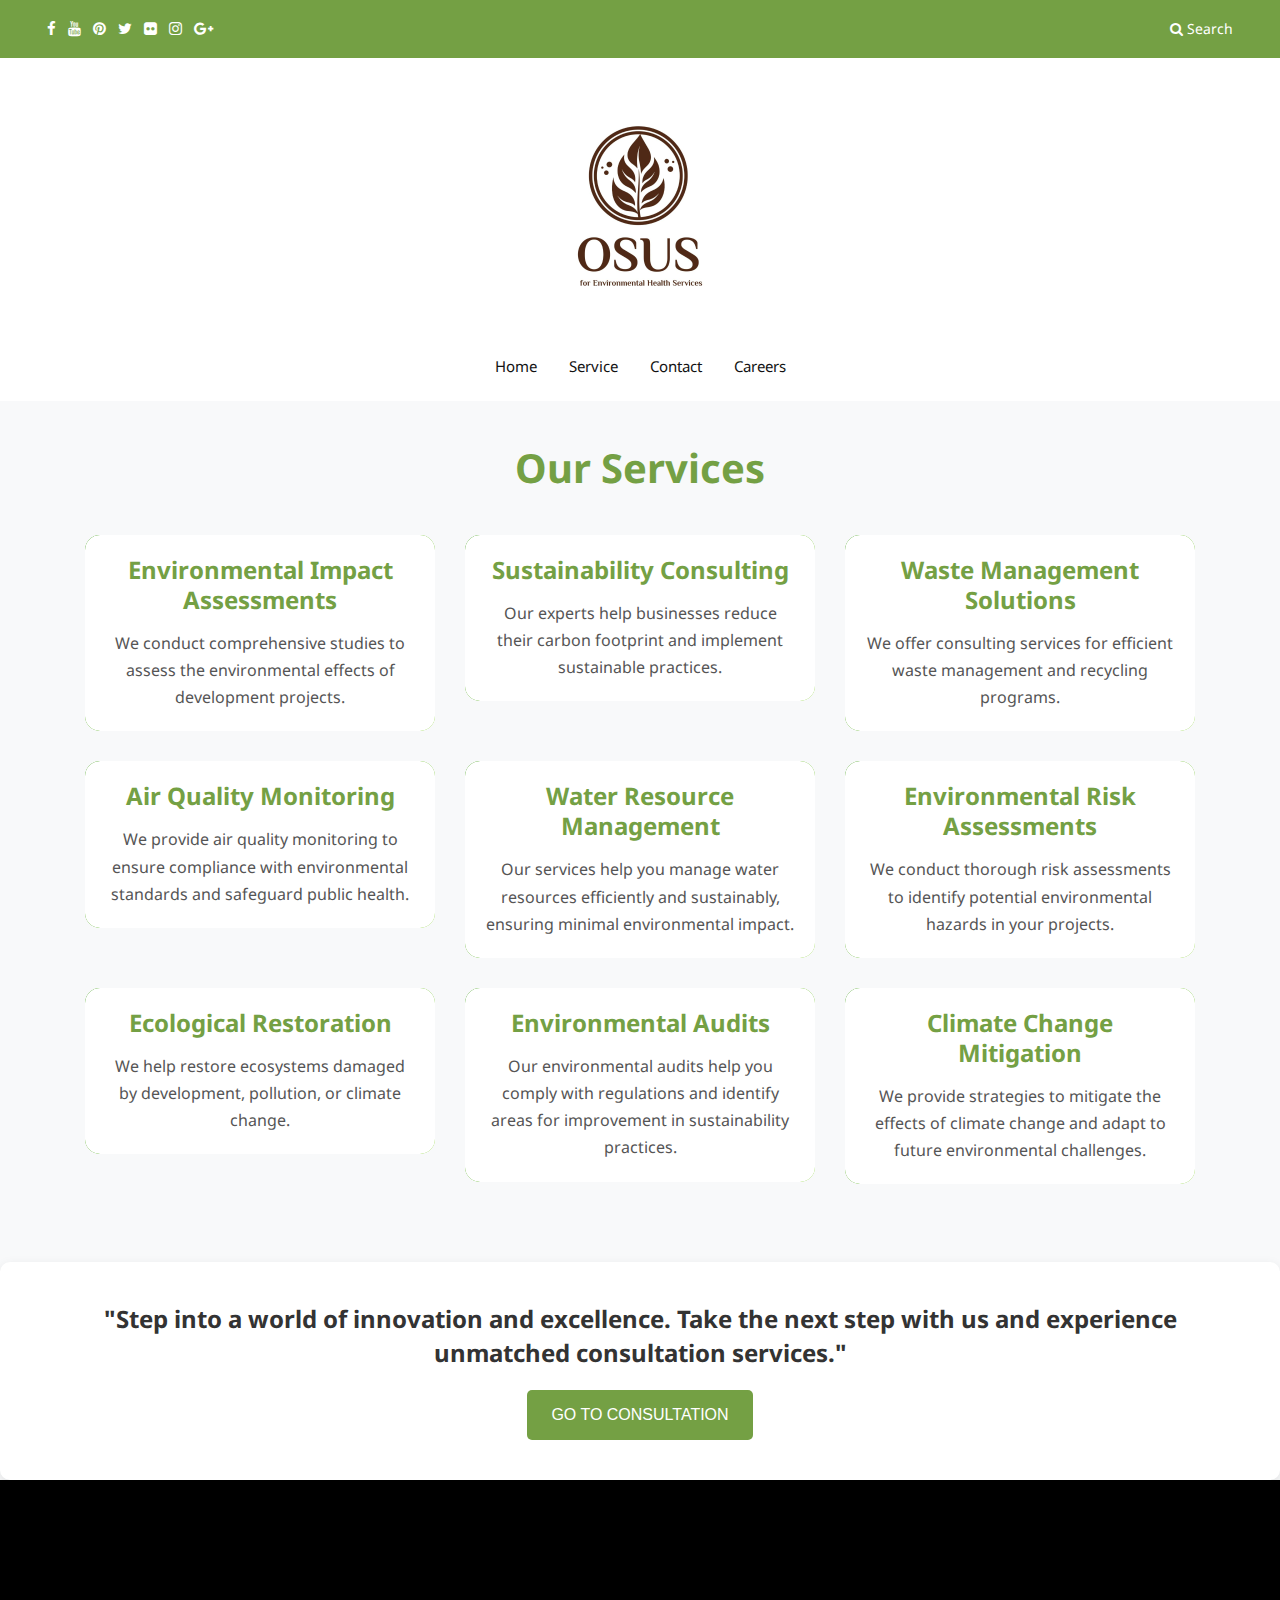
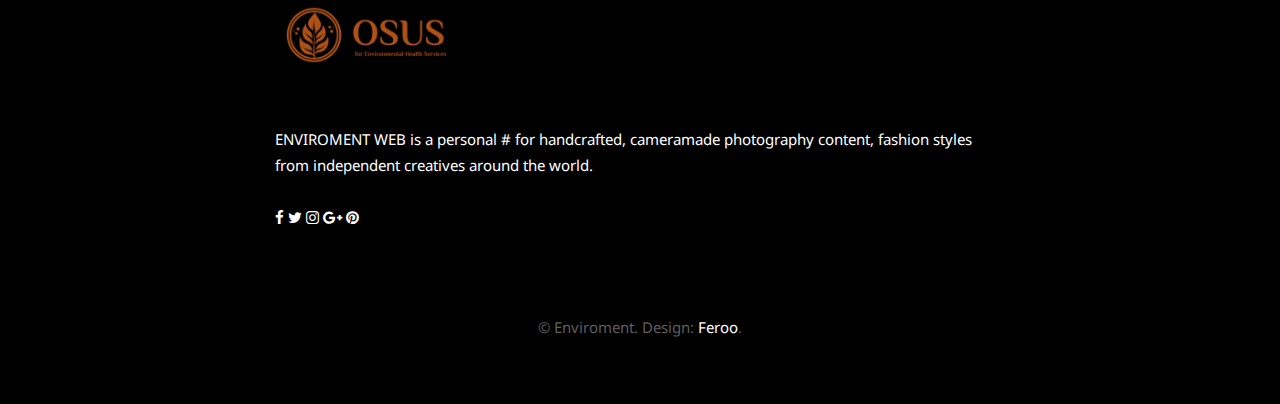
<file: index.html>
<!DOCTYPE html>
<html lang="en">

<head>
  <meta charset="utf-8">
  <meta http-equiv="X-UA-Compatible" content="IE=edge">
  <meta name="viewport" content="width=device-width, initial-scale=1, shrink-to-fit=no">
  <title>EnviroSolutions - Environmental Consulting</title>
  
  <!-- Fonts & Bootstrap -->
  <link href="https://fonts.googleapis.com/css?family=Droid+Sans:400,700" rel="stylesheet">
  <link href="https://stackpath.bootstrapcdn.com/bootstrap/4.5.2/css/bootstrap.min.css" rel="stylesheet">
  
  <!-- FontAwesome Icons -->
  <link href="https://cdnjs.cloudflare.com/ajax/libs/font-awesome/5.15.3/css/all.min.css" rel="stylesheet">
  <link rel="shortcut icon" href="images/favicon.ico" type="image/x-icon" />
  <link rel="apple-touch-icon" href="images/apple-touch-icon.png">
  
  
  <!-- Bootstrap core CSS -->
  <link href="css/bootstrap.css" rel="stylesheet">

  <!-- FontAwesome Icons core CSS -->
  <link href="css/font-awesome.min.css" rel="stylesheet">

  <!-- Custom styles for this template -->
  <link href="style.css" rel="stylesheet">

  <!-- Responsive styles for this template -->
  <link href="css/responsive.css" rel="stylesheet">

  <!-- Colors for this template -->
  <link href="css/colors.css" rel="stylesheet">

  <!-- Version Garden CSS for this template -->
  <link href="css/version/garden.css" rel="stylesheet">
<!-- <script> document.getElementById('contactForm').addEventListener('submit', function(event) {
   // event.preventDefault(); // Comment this out to allow form submission
   const name = document.getElementById('name').value;
   const email = document.getElementById('email').value;
   const message = document.getElementById('message').value;
   alert(`Thank you, ${name}! Your consultation request has been submitted.`);
});
</script> -->
  <!-- Custom styles -->
  <style>
    
    body {
      font-family: 'Droid Sans', sans-serif;
      background-color: #f8f9fa;
    }
    
    .card {
      border: none;
      transition: transform 0.3s ease, box-shadow 0.3s ease;
      border-radius: 15px;
      overflow: hidden;
    }

    .card:hover {
      transform: translateY(-10px);
      box-shadow: 0 8px 30px rgba(0, 0, 0, 0.1);
    }

    .card-body {
      padding: 20px;
      background-color: #fff;
      border-radius: 15px;
      text-align: center;
    }

    .card-title {
      font-size: 1.5rem;
      font-weight: 700;
      margin-bottom: 15px;
      color: #74a044;
    }

    .card-text {
      color: #555;
      font-size: 1rem;
      line-height: 1.7;
    }

    .services h2, .testimonials h2, .contact h2 {
      font-size: 2.5rem;
      font-weight: 700;
      color: #74a044;
      margin-bottom: 40px;
    }

    .services .card {
      margin-bottom: 30px;
      background-image: linear-gradient(135deg, #56ab2f, #a8e063);
      color: white;
    }

    .testimonials .card {
      border-radius: 15px;
    }

    .contact .form-control {
      border-radius: 10px;
      padding: 15px;
    }

    /* Animations */
    .fadeIn {
      animation: fadeIn 1.5s ease-out both;
    }
    .navbar-dark .navbar-nav .nav-link {
    color: rgba(65, 126, 31, 0.5);
}

    @keyframes fadeIn {
      0% {
        opacity: 0;
        transform: translateY(20px);
      }
      100% {
        opacity: 1;
        transform: translateY(0);
      }
    }

    /* Hover Animation for Card */
    .card:hover {
      transform: translateY(-10px) scale(1.05);
      box-shadow: 0 12px 20px rgba(0, 0, 0, 0.2);
    }

    /* Responsive Card Grid */
    @media (min-width: 768px) {
      .card-deck .card {
        flex: 1 0 30%;
        margin: 10px;
      }
    }
   
  </style>
</head>

<body><div class="topbar-section">
            <div class="container-fluid">
                <div class="row">
                    <div class="col-lg-4 col-md-6 col-sm-6 hidden-xs-down">
                        <div class="topsocial">
                            <a href="#" data-toggle="tooltip" data-placement="bottom" title="Facebook"><i class="fa fa-facebook"></i></a>
                            <a href="#" data-toggle="tooltip" data-placement="bottom" title="Youtube"><i class="fa fa-youtube"></i></a>
                            <a href="#" data-toggle="tooltip" data-placement="bottom" title="Pinterest"><i class="fa fa-pinterest"></i></a>
                            <a href="#" data-toggle="tooltip" data-placement="bottom" title="Twitter"><i class="fa fa-twitter"></i></a>
                            <a href="#" data-toggle="tooltip" data-placement="bottom" title="Flickr"><i class="fa fa-flickr"></i></a>
                            <a href="#" data-toggle="tooltip" data-placement="bottom" title="Instagram"><i class="fa fa-instagram"></i></a>
                            <a href="#" data-toggle="tooltip" data-placement="bottom" title="Google+"><i class="fa fa-google-plus"></i></a>
                        </div><!-- end social -->
                    </div><!-- end col -->

                    <div class="col-lg-4 hidden-md-down">
                    </div><!-- end col -->

                    <div class="col-lg-4 col-md-6 col-sm-6 col-xs-12">
                        <div class="topsearch text-right">
                            <a data-toggle="collapse" href="#collapseExample" aria-expanded="false" aria-controls="collapseExample"><i class="fa fa-search"></i> Search</a>
                        </div><!-- end search -->
                    </div><!-- end col -->
                </div><!-- end row -->
            </div><!-- end header-logo -->
        </div><!-- end topbar -->

    <div class="header-section">
        <div class="container">
            <div class="row">
                <div class="col-md-12">
                    <div class="logo" style="width: 18%; margin: auto;">
                        <a href="index.html"><img src="images/logo.jpg" alt=""></a>
                         <!-- <p style="font-weight: 900; text-align: center; font-size: xx-large; text-decoration: line-through; font-style: italic;">Enviroment Logo</p> -->
                    </div><!-- end logo -->
                </div>
            </div><!-- end row -->
        </div><!-- end header-logo -->
    </div><!-- end header -->

    <header class="header">
      <div class="container">
          <nav class="navbar navbar-expand">
              <div class="navbar-collapse d-flex justify-content-center">
                  <ul class="navbar-nav d-flex flex-row">
                      <li class="nav-item">
                          <a class="nav-link color-green-hover px-3" href="index.html">Home</a>
                      </li>
                      <li class="nav-item">
                          <!-- <a class="nav-link color-green-hover px-3" href="garden-category.html">Gardening</a> -->
                      </li>
                      <li class="nav-item">
                          <a class="nav-link color-green-hover px-3" href="service.html">Service</a>
                      </li>
                      <li class="nav-item">
                          <a class="nav-link color-green-hover px-3" href="garden-contact.html">Contact</a>
                      </li>
                      <li class="nav-item">
                          <a class="nav-link color-green-hover px-3" href="careers.html">Careers</a>
                      </li>
                  </ul>
              </div>
          </nav>
      </div>
  </header>
  
  
  <section id="services" class="services py-5">
    <div class="container fadeIn">
      <h2 class="text-center mb-5">Our Services</h2>
      <div class="row">
        <!-- Original Services -->
        <div class="col-md-4">
          <div class="card">
            <div class="card-body">
              <h3 class="card-title">Environmental Impact Assessments</h3>
              <p class="card-text">We conduct comprehensive studies to assess the environmental effects of development projects.</p>
            </div>
          </div>
        </div>
        <div class="col-md-4">
          <div class="card">
            <div class="card-body">
              <h3 class="card-title">Sustainability Consulting</h3>
              <p class="card-text">Our experts help businesses reduce their carbon footprint and implement sustainable practices.</p>
            </div>
          </div>
        </div>
        <div class="col-md-4">
          <div class="card">
            <div class="card-body">
              <h3 class="card-title">Waste Management Solutions</h3>
              <p class="card-text">We offer consulting services for efficient waste management and recycling programs.</p>
            </div>
          </div>
        </div>
        <!-- New Services -->
        <div class="col-md-4">
          <div class="card">
            <div class="card-body">
              <h3 class="card-title">Air Quality Monitoring</h3>
              <p class="card-text">We provide air quality monitoring to ensure compliance with environmental standards and safeguard public health.</p>
            </div>
          </div>
        </div>
        <div class="col-md-4">
          <div class="card">
            <div class="card-body">
              <h3 class="card-title">Water Resource Management</h3>
              <p class="card-text">Our services help you manage water resources efficiently and sustainably, ensuring minimal environmental impact.</p>
            </div>
          </div>
        </div>
        <div class="col-md-4">
          <div class="card">
            <div class="card-body">
              <h3 class="card-title">Environmental Risk Assessments</h3>
              <p class="card-text">We conduct thorough risk assessments to identify potential environmental hazards in your projects.</p>
            </div>
          </div>
        </div>
        <div class="col-md-4">
          <div class="card">
            <div class="card-body">
              <h3 class="card-title">Ecological Restoration</h3>
              <p class="card-text">We help restore ecosystems damaged by development, pollution, or climate change.</p>
            </div>
          </div>
        </div>
        <div class="col-md-4">
          <div class="card">
            <div class="card-body">
              <h3 class="card-title">Environmental Audits</h3>
              <p class="card-text">Our environmental audits help you comply with regulations and identify areas for improvement in sustainability practices.</p>
            </div>
          </div>
        </div>
        <div class="col-md-4">
          <div class="card">
            <div class="card-body">
              <h3 class="card-title">Climate Change Mitigation</h3>
              <p class="card-text">We provide strategies to mitigate the effects of climate change and adapt to future environmental challenges.</p>
            </div>
          </div>
        </div>
      </div>
    </div>
  </section>
  <div style="text-align: center; background-color: #ffffff; padding: 40px; border-radius: 10px; box-shadow: 0 4px 12px rgba(0, 0, 0, 0.1);">
    <div style="font-size: 24px; color: #333; margin-bottom: 20px; font-weight: bold; line-height: 1.4;">
       "Step into a world of innovation and excellence. Take the next step with us and experience unmatched consultation services."
    </div>
    <div style="margin-top: 20px;">
       <a href="service.html" style="text-decoration: none;">
          <button style="padding: 12px 24px; background-color: #74a044; color: #fff; border: none; border-radius: 5px; font-size: 16px; cursor: pointer; transition: background-color 0.3s ease; text-transform: uppercase;">
             Go to Consultation
          </button>
       </a>
    </div>
 </div>

  <!-- Testimonials Section -->
  <!-- <section id="testimonials" class="testimonials py-5 bg-light fadeIn">
    <div class="container">
      <h2 class="text-center mb-5">Client Testimonials</h2>
      <div class="row">
        <div class="col-md-6">
          <div class="card">
            <div class="card-body">
              <p>"EcoSolutions helped us reduce our environmental impact by 40%! Highly recommend!"</p>
              <footer class="blockquote-footer">GreenEarth Inc.</footer>
            </div>
          </div>
        </div>
        <div class="col-md-6">
          <div class="card">
            <div class="card-body">
              <p>"Their expertise in sustainability is unmatched. We've seen tremendous results."</p>
              <footer class="blockquote-footer">EcoFriendly Corp.</footer>
            </div>
          </div>
        </div>
      </div>
    </div>
  </section> -->

 
  <!-- Contact Form Section -->
  <!-- <section id="contact" class="contact py-5 fadeIn">
    <div class="container">
      <h2 class="text-center mb-5">Request a Consultation</h2>
      <form id="contactForm" class="w-75 mx-auto" action="submit_contact.php" method="POST" onsubmit="return validateForm()">
    <div class="form-group">
        <label for="name">Name:</label>
        <input type="text" id="name" name="name" class="form-control" required>
    </div>

    <div class="form-group">
        <label for="email">Email:</label>
        <input type="email" id="email" name="email" class="form-control" required>
    </div>

    <div class="form-group">
        <label for="message">Consultation Request Details:</label>
        <textarea id="message" name="message" class="form-control" rows="5" required></textarea>
    </div>

    <button type="submit" class="btn btn-success btn-block">Send Request</button>
</form> -->

<!-- <script>
function validateForm() {
    const name = document.getElementById('name').value.trim();
    const email = document.getElementById('email').value.trim();
    const message = document.getElementById('message').value.trim();

    if (!name || !email || !message) {
        alert("All fields are required.");
        return false; // Prevent form submission
    }
    return true; // Allow form submission
}
</script> -->

    
    </div>
  </section>

  <!-- Footer -->
  <footer class="footer">
    <div class="container">
        <div class="row">
            <div class="col-lg-8 offset-lg-2">
                <div class="widget">
                            <a href="index.html"><img src="images/logo1.jpg" alt="" style="width: 25%;height: 85%;margin: auto;text-align: end;"></a>
                    <!-- <div class="footer-text text-center">                                    <p style="font-weight: 900; text-align: center; font-size: xx-large; text-decoration: line-through; font-style: italic;">Enviroment Logo</p> -->

                        <!-- <a href="index.html"><img src="images/version/garden-footer-logo.png" alt="" class="img-fluid"></a> -->
                        <p>ENVIROMENT WEB is a personal # for handcrafted, cameramade photography content, fashion styles from independent creatives around the world.</p>
                        <div class="social">
                            <a href="#" data-toggle="tooltip" data-placement="bottom" title="Facebook"><i class="fa fa-facebook"></i></a>              
                            <a href="#" data-toggle="tooltip" data-placement="bottom" title="Twitter"><i class="fa fa-twitter"></i></a>
                            <a href="#" data-toggle="tooltip" data-placement="bottom" title="Instagram"><i class="fa fa-instagram"></i></a>
                            <a href="#" data-toggle="tooltip" data-placement="bottom" title="Google Plus"><i class="fa fa-google-plus"></i></a>
                            <a href="#" data-toggle="tooltip" data-placement="bottom" title="Pinterest"><i class="fa fa-pinterest"></i></a>
                        </div>

                        <hr class="invis">

                        <div class="newsletter-widget text-center">
                            <!-- <form class="form-inline">
                                <input type="text" class="form-control" placeholder="Enter your email address">
                                <button type="submit" class="btn btn-primary">Subscribe <i class="fa fa-envelope-open-o"></i></button>
                            </form> -->
                        </div><!-- end newsletter -->
                    </div><!-- end footer-text -->
                </div><!-- end widget -->
            </div><!-- end col -->
        </div>

        <div class="row">
            <div class="col-md-12 text-center">
                <br>
                <br>
                <div class="copyright">&copy; Enviroment. Design: <a href="http://fero.fero">Feroo</a>.</div>
            </div>
        </div>
    </div><!-- end container -->
</footer><!-- end footer -->

  <!-- JavaScript -->
  <script src="https://code.jquery.com/jquery-3.5.1.min.js"></script>
  <script src="https://cdn.jsdelivr.net/npm/bootstrap@4.5.2/dist/js/bootstrap.bundle.min.js"></script>
  <!-- <script>
    document.getElementById('contactForm').addEventListener('submit', function(event) {
      event.preventDefault();
      const name = document.getElementById('name').value;
      const email = document.getElementById('email').value;
      const message = document.getElementById('message').value;
      alert(`Thank you, ${name}! Your consultation request has been submitted.`);
    });
  </script> -->
</body>

</html>
</file>
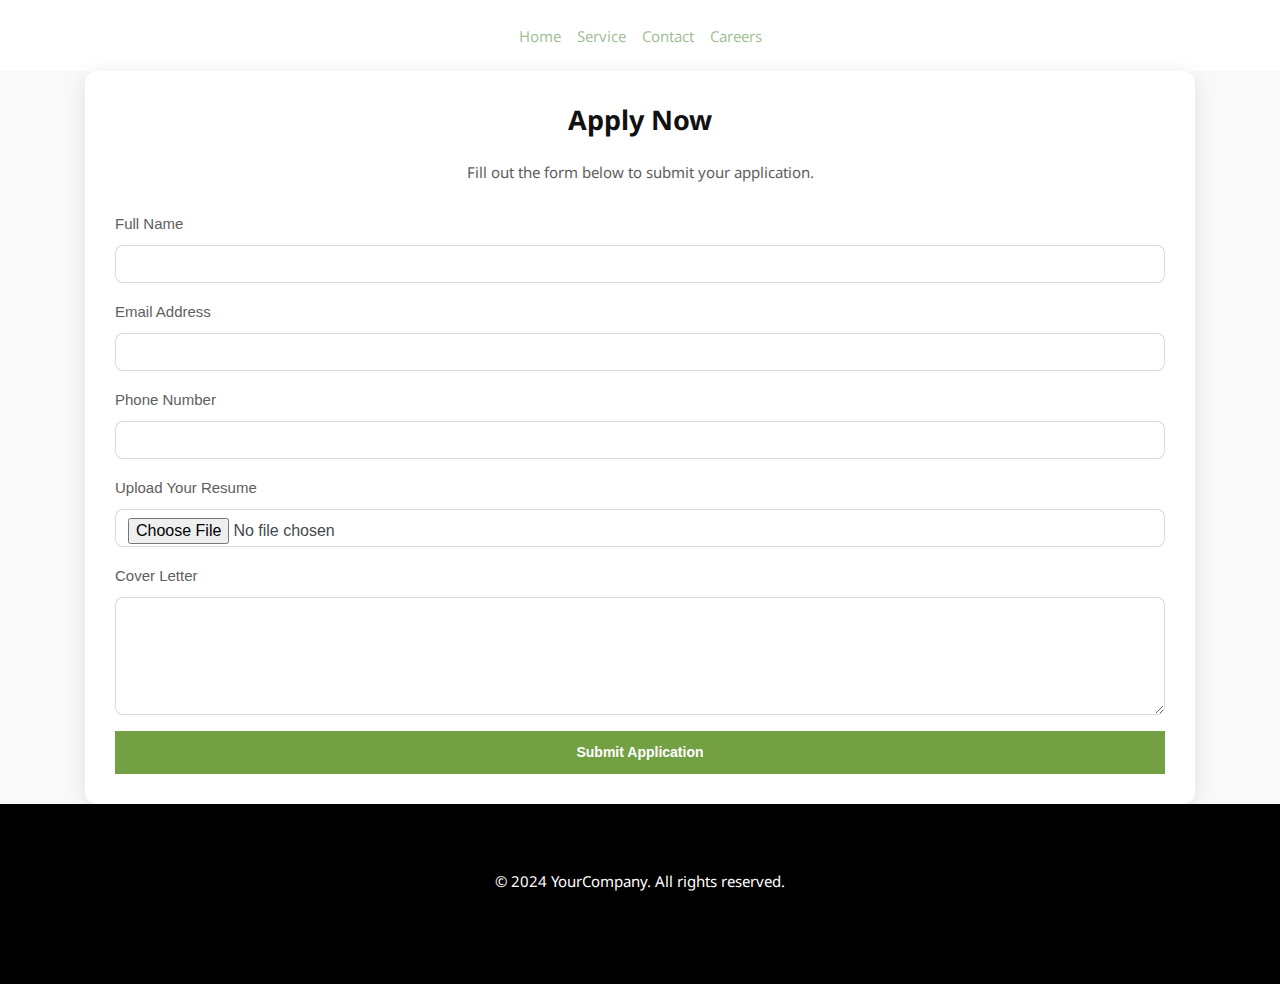
<file: apply-now.html>
<!DOCTYPE html>
<html lang="en">

<head>
    <!-- Basic -->
    <meta charset="utf-8">
    <meta http-equiv="X-UA-Compatible" content="IE=edge">
    <!-- Mobile Metas -->
    <meta name="viewport" content="width=device-width, initial-scale=1, shrink-to-fit=no">
    <!-- Site Metas -->
    <title>Apply Now | Join Our Team</title>
    <meta name="keywords" content="Careers, Job Application, Apply Now, Join Our Team">
    <meta name="description" content="Submit your application and join our dynamic team.">
    <meta name="author" content="YourCompany">

    
  <!-- Fonts & Bootstrap -->
  <link href="https://fonts.googleapis.com/css?family=Droid+Sans:400,700" rel="stylesheet">
  <link href="https://stackpath.bootstrapcdn.com/bootstrap/4.5.2/css/bootstrap.min.css" rel="stylesheet">
  
  <!-- FontAwesome Icons -->
  <link href="https://cdnjs.cloudflare.com/ajax/libs/font-awesome/5.15.3/css/all.min.css" rel="stylesheet">
  <link rel="shortcut icon" href="images/favicon.ico" type="image/x-icon" />
  <link rel="apple-touch-icon" href="images/apple-touch-icon.png">
  
  
  <!-- Bootstrap core CSS -->
  <link href="css/bootstrap.css" rel="stylesheet">

  <!-- FontAwesome Icons core CSS -->
  <link href="css/font-awesome.min.css" rel="stylesheet">

  <!-- Custom styles for this template -->
  <link href="style.css" rel="stylesheet">

  <!-- Responsive styles for this template -->
  <link href="css/responsive.css" rel="stylesheet">

  <!-- Colors for this template -->
  <link href="css/colors.css" rel="stylesheet">

  <!-- Version Garden CSS for this template -->
  <link href="css/version/garden.css" rel="stylesheet">
</head>

<style>
    body {
        font-family: Arial, sans-serif;
        background-color: #f9f9f9;
    }

    /* .navbar {
        background-color: #28a745; /* Green color */
    }

    .navbar-brand, .nav-link {
        color: #ffffff !important; /* White text for navbar */
    }

    .navbar-nav .nav-item:hover .nav-link {
        color: #e0e0e0 !important; /* Slightly lighter on hover */
    } */

    .container {
        margin-top: 50px;
    }

    .form-section {
        background-color: #ffffff;
        border-radius: 12px;
        box-shadow: 0 4px 20px rgba(0, 0, 0, 0.1);
        padding: 30px;
    }

    .form-control {
        border-radius: 8px;
    }

    .btn-submit {
        background-color: #28a745;
        color: #fff;
    }.navbar-dark .navbar-nav .nav-link {
    color: rgba(65, 126, 31, 0.5);
}
</style>

<body>
    <header class="header">
        <div class="container">
            <nav class="navbar navbar-expand-md navbar-dark">
                <!-- <a class="navbar-brand" href="index.html">
                    <img src="images/logo.jpg" alt="EnviroSolutions Logo" style="width: 50px;">
                </a> -->
                <button class="navbar-toggler" type="button" data-toggle="collapse" data-target="#navbarNav" aria-controls="navbarNav" aria-expanded="false" aria-label="Toggle navigation">
                    <span class="navbar-toggler-icon"></span>
                </button>
                <div class="collapse navbar-collapse" id="navbarNav">
                    <ul class="navbar-nav ml-auto">
                        <li class="nav-item" style="color: black;">
                            <a class="nav-link" href="index.html">Home</a>
                        </li>
                        <li class="nav-item">
                            <!-- <a class="nav-link" href="garden-category.html#">Gardening</a> -->
                        </li>
                        <li class="nav-item">
                            <a class="nav-link" href="service.html">Service</a>
                        </li>
                        <li class="nav-item">
                            <a class="nav-link" href="garden-contact.html">Contact</a>
                        </li>
                        <li class="nav-item">
                            <a class="nav-link" href="careers.html">Careers</a>
                        </li>
                    </ul>
                </div>
            </nav>
        </div><!-- end container -->
    </header><!-- end header -->

    <div class="container">
        <div class="form-section">
            <h2 class="text-center">Apply Now</h2>
            <p class="text-center">Fill out the form below to submit your application.</p>
            <form action="submit-application.php" method="POST" enctype="multipart/form-data">
                <div class="form-group">
                    <label for="name">Full Name</label>
                    <input type="text" class="form-control" id="name" name="name" required>
                </div>
                <div class="form-group">
                    <label for="email">Email Address</label>
                    <input type="email" class="form-control" id="email" name="email" required>
                </div>
                <div class="form-group">
                    <label for="phone">Phone Number</label>
                    <input type="tel" class="form-control" id="phone" name="phone" required>
                </div>
                <div class="form-group">
                    <label for="resume">Upload Your Resume</label>
                    <input type="file" class="form-control" id="resume" name="resume" accept=".pdf,.doc,.docx" required>
                </div>
                <div class="form-group">
                    <label for="coverLetter">Cover Letter</label>
                    <textarea class="form-control" id="coverLetter" name="coverLetter" rows="5" required></textarea>
                </div>
                <button type="submit" class="btn btn-submit btn-block">Submit Application</button>
            </form>
            
        </div>
    </div>

    <footer class="footer">
        <div class="container text-center">
            <p>&copy; 2024 YourCompany. All rights reserved.</p>
        </div>
    </footer>

    <!-- Bootstrap and jQuery scripts -->
    <script src="https://code.jquery.com/jquery-3.5.1.slim.min.js"></script>
    <script src="https://cdn.jsdelivr.net/npm/@popperjs/core@2.5.3/dist/umd/popper.min.js"></script>
    <script src="https://stackpath.bootstrapcdn.com/bootstrap/4.5.2/js/bootstrap.min.js"></script>
</body>

</html>
</file>
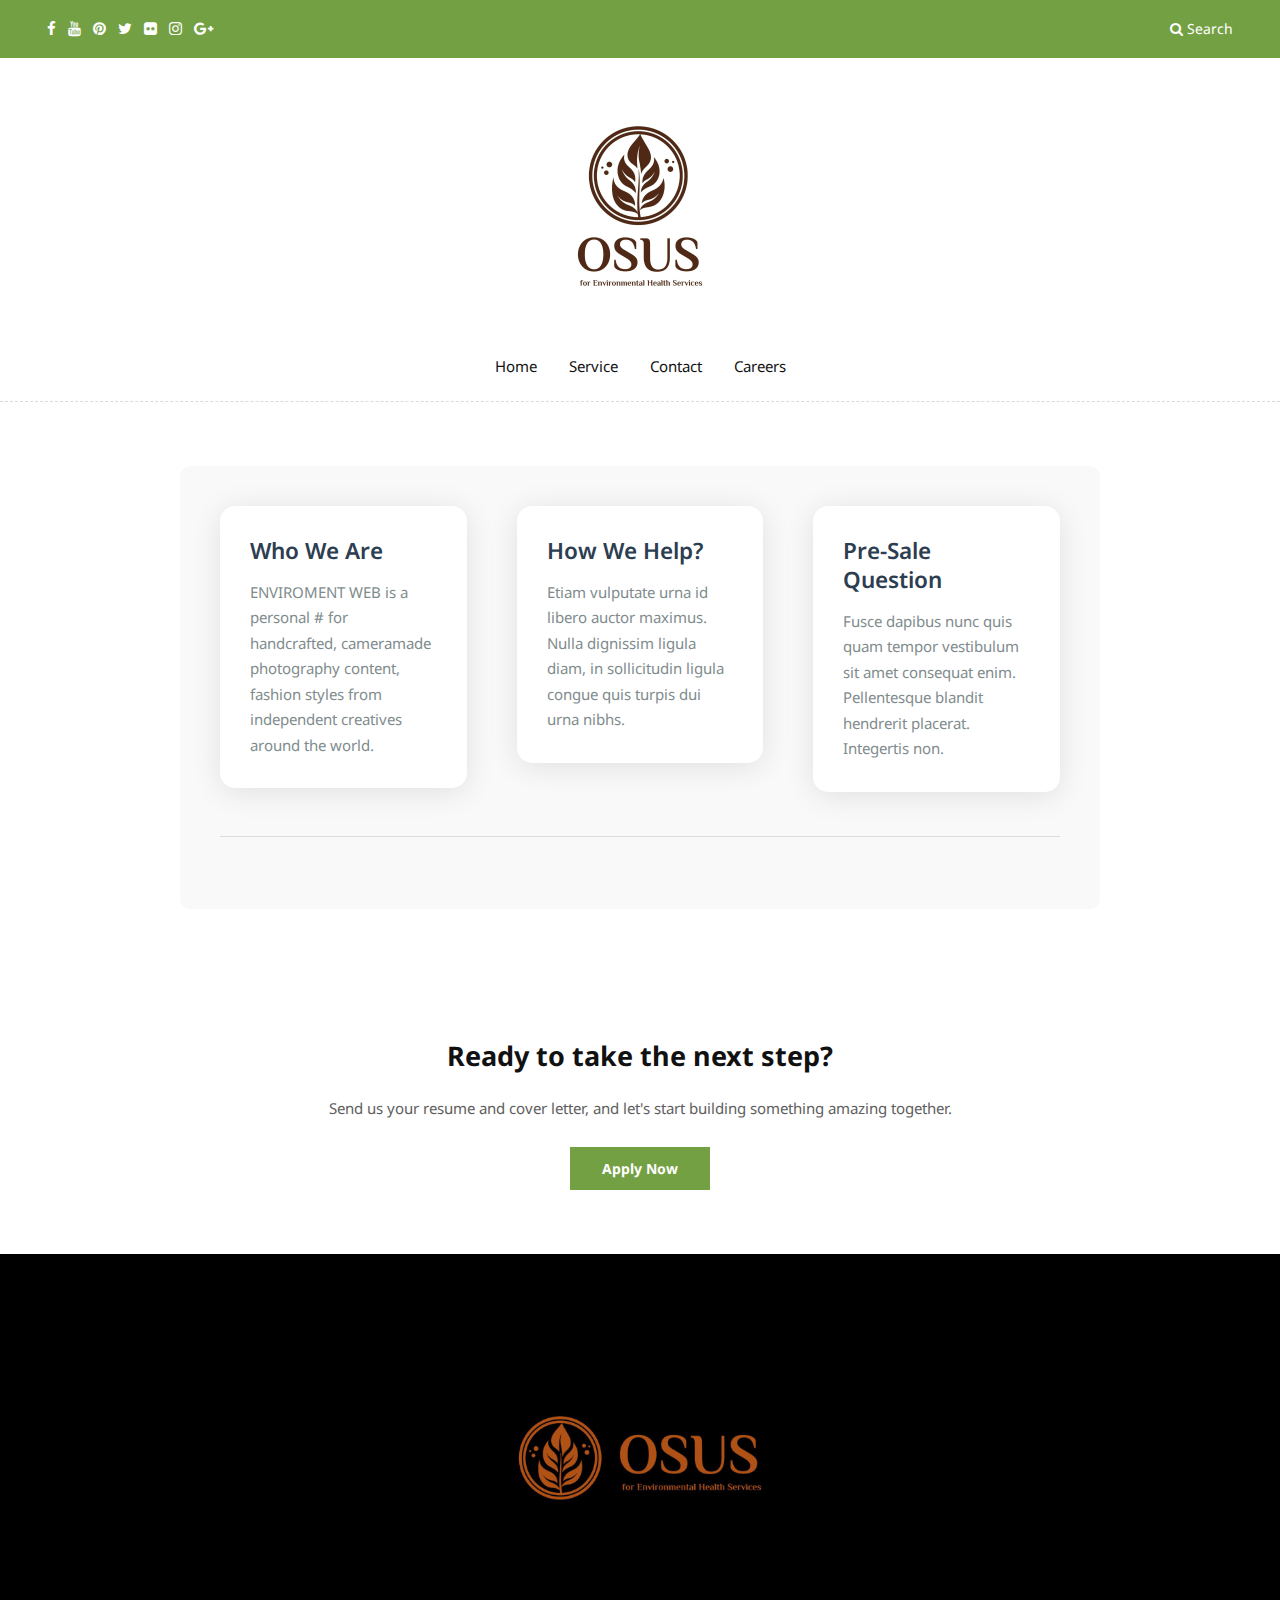
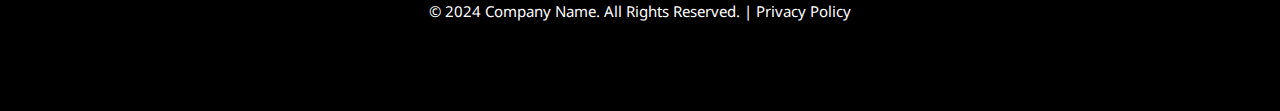
<file: careers.html>
<!DOCTYPE html>
<html lang="en">

<head>
    <!-- Basic -->
    <meta charset="utf-8">
    <meta http-equiv="X-UA-Compatible" content="IE=edge">
    <!-- Mobile Metas -->
    <meta name="viewport" content="width=device-width, initial-scale=1, shrink-to-fit=no">
    <!-- Site Metas -->
    <title>Careers | Join Our Team</title>
    <meta name="keywords" content="Careers, Jobs, Join Our Team, Opportunities">
    <meta name="description" content="Explore exciting career opportunities and become part of our innovative and dynamic team.">
    <meta name="author" content="YourCompany">

    <link rel="shortcut icon" href="images/favicon.ico" type="image/x-icon" />
    <link rel="apple-touch-icon" href="images/apple-touch-icon.png">
    
    <!-- Design fonts -->
    <link href="https://fonts.googleapis.com/css?family=Droid+Sans:400,700" rel="stylesheet"> 

    <!-- Bootstrap core CSS -->
    <link href="css/bootstrap.css" rel="stylesheet">

    <!-- FontAwesome Icons core CSS -->
    <link href="css/font-awesome.min.css" rel="stylesheet">

    <!-- Custom styles for this template -->
    <link href="style.css" rel="stylesheet">

    <!-- Responsive styles for this template -->
    <link href="css/responsive.css" rel="stylesheet">

    <!-- Colors for this template -->
    <link href="css/colors.css" rel="stylesheet">

    <!-- Version Garden CSS for this template -->
    <link href="css/version/garden.css" rel="stylesheet">
</head>
<style>
.navbar-dark .navbar-nav .nav-link {
    color: rgba(65, 126, 31, 0.5);
}
.custom-card {
    border: none; /* Remove default border */
    border-radius: 12px; /* Rounded corners */
    box-shadow: 0 4px 20px rgba(0, 0, 0, 0.1); /* Soft shadow */
    transition: transform 0.3s, box-shadow 0.3s; /* Smooth hover effect */
}

.custom-card:hover {
    transform: translateY(-5px); /* Lift effect on hover */
    box-shadow: 0 8px 30px rgba(0, 0, 0, 0.15); /* Stronger shadow on hover */
}

.card-title {
    font-weight: 700; /* Bold title */
    color: #333; /* Dark grey for title */
    margin-bottom: 10px; /* Space below title */
}

.card-text {
    color: #555; /* Darker grey for text */
    line-height: 1.6; /* Better line height for readability */
}
</style>
<body>

    <div id="wrapper">
    <div class="collapse top-search" id="collapseExample">
            <div class="card card-block">
                <div class="newsletter-widget text-center">
                    <form class="form-inline">
                        <input type="text" class="form-control" placeholder="What you are looking for?">
                        <button type="submit" class="btn btn-primary"><i class="fa fa-search"></i></button>
                    </form>
                </div><!-- end newsletter -->
            </div>
        </div><!-- end top-search -->

        <div class="topbar-section">
            <div class="container-fluid">
                <div class="row">
                    <div class="col-lg-4 col-md-6 col-sm-6 hidden-xs-down">
                        <div class="topsocial">
                            <a href="#" data-toggle="tooltip" data-placement="bottom" title="Facebook"><i class="fa fa-facebook"></i></a>
                            <a href="#" data-toggle="tooltip" data-placement="bottom" title="Youtube"><i class="fa fa-youtube"></i></a>
                            <a href="#" data-toggle="tooltip" data-placement="bottom" title="Pinterest"><i class="fa fa-pinterest"></i></a>
                            <a href="#" data-toggle="tooltip" data-placement="bottom" title="Twitter"><i class="fa fa-twitter"></i></a>
                            <a href="#" data-toggle="tooltip" data-placement="bottom" title="Flickr"><i class="fa fa-flickr"></i></a>
                            <a href="#" data-toggle="tooltip" data-placement="bottom" title="Instagram"><i class="fa fa-instagram"></i></a>
                            <a href="#" data-toggle="tooltip" data-placement="bottom" title="Google+"><i class="fa fa-google-plus"></i></a>
                        </div><!-- end social -->
                    </div><!-- end col -->

                    <div class="col-lg-4 hidden-md-down">
                    </div><!-- end col -->

                    <div class="col-lg-4 col-md-6 col-sm-6 col-xs-12">
                        <div class="topsearch text-right">
                            <a data-toggle="collapse" href="#collapseExample" aria-expanded="false" aria-controls="collapseExample"><i class="fa fa-search"></i> Search</a>
                        </div><!-- end search -->
                    </div><!-- end col -->
                </div><!-- end row -->
            </div><!-- end header-logo -->
        </div><!-- end topbar -->

        <div class="header-section">
            <div class="container">
                <div class="row">
                    <div class="col-md-12">
                    <div class="logo" style="width: 18%; margin: auto;">
                    <a href="index.html"><img src="images/logo.jpg" alt=""></a>
                            <!-- <p style="font-weight: 900; text-align: center; font-size: xx-large; text-decoration: line-through; font-style: italic;">Enviroment Logo</p> -->

                        </div><!-- end logo -->
                    </div>
                </div><!-- end row -->
            </div><!-- end header-logo -->
        </div><!-- end header -->

        <header class="header">
            <div class="container">
                <nav class="navbar navbar-expand">
                    <div class="navbar-collapse d-flex justify-content-center">
                        <ul class="navbar-nav d-flex flex-row">
                            <li class="nav-item">
                                <a class="nav-link color-green-hover px-3" href="index.html">Home</a>
                            </li>
                            <li class="nav-item">
                                <!-- <a class="nav-link color-green-hover px-3" href="garden-category.html">Gardening</a> -->
                            </li>
                            <li class="nav-item">
                                <a class="nav-link color-green-hover px-3" href="service.html">Service</a>
                            </li>
                            <li class="nav-item">
                                <a class="nav-link color-green-hover px-3" href="garden-contact.html">Contact</a>
                            </li>
                            <li class="nav-item">
                                <a class="nav-link color-green-hover px-3" href="careers.html">Careers</a>
                            </li>
                        </ul>
                    </div>
                </nav>
            </div>
        </header>
        
        <!-- Header Section -->
        <!-- <header class="header">
            <div class="container">
                <nav class="navbar navbar-expand-lg navbar-light">
                    <a class="navbar-brand" href="index.html">Company Logo</a>
                    <button class="navbar-toggler" type="button" data-toggle="collapse" data-target="#navbarNav" aria-controls="navbarNav" aria-expanded="false" aria-label="Toggle navigation">
                        <span class="navbar-toggler-icon"></span>
                    </button>
                    <div class="collapse navbar-collapse justify-content-end" id="navbarNav">
                        <ul class="navbar-nav">
                            <li class="nav-item"><a class="nav-link" href="index.html">Home</a></li>
                            <li class="nav-item"><a class="nav-link" href="about.html">About Us</a></li>
                            <li class="nav-item"><a class="nav-link" href="services.html">Services</a></li>
                            <li class="nav-item active"><a class="nav-link" href="careers.html">Careers</a></li>
                            <li class="nav-item"><a class="nav-link" href="contact.html">Contact</a></li>
                        </ul>
                    </div>
                </nav>
            </div>
        </header> -->

        <!-- Main Content Section -->
        <section class="section wb">
            <div class="container">
                <div class="row">
                    <div class="col-lg-10 offset-lg-1">
                    <div class="page-wrapper" style="padding: 40px; max-width: 1200px; margin: auto; font-family: Arial, sans-serif; background-color: #f9f9f9; border-radius: 10px;">
    <div class="row" style="display: flex; justify-content: space-between; gap: 20px;">
        <div class="col-lg-4" style="flex: 1;">
            <div class="card mb-4" style="border: none; border-radius: 15px; box-shadow: 0 4px 30px rgba(0, 0, 0, 0.1); transition: transform 0.3s, box-shadow 0.3s; overflow: hidden;">
                <div class="card-body" style="padding: 30px;">
                    <h4 class="card-title" style="font-weight: 600; color: #2c3e50; margin-bottom: 15px; font-size: 1.5em;">Who We Are</h4>
                    <p class="card-text" style="color: #7f8c8d; line-height: 1.7;">ENVIROMENT WEB is a personal # for handcrafted, cameramade photography content, fashion styles from independent creatives around the world.</p>
                </div>
            </div>
        </div>

        <div class="col-lg-4" style="flex: 1;">
            <div class="card mb-4" style="border: none; border-radius: 15px; box-shadow: 0 4px 30px rgba(0, 0, 0, 0.1); transition: transform 0.3s, box-shadow 0.3s; overflow: hidden;">
                <div class="card-body" style="padding: 30px;">
                    <h4 class="card-title" style="font-weight: 600; color: #2c3e50; margin-bottom: 15px; font-size: 1.5em;">How We Help?</h4>
                    <p class="card-text" style="color: #7f8c8d; line-height: 1.7;">Etiam vulputate urna id libero auctor maximus. Nulla dignissim ligula diam, in sollicitudin ligula congue quis turpis dui urna nibhs.</p>
                </div>
            </div>
        </div>

        <div class="col-lg-4" style="flex: 1;">
            <div class="card mb-4" style="border: none; border-radius: 15px; box-shadow: 0 4px 30px rgba(0, 0, 0, 0.1); transition: transform 0.3s, box-shadow 0.3s; overflow: hidden;">
                <div class="card-body" style="padding: 30px;">
                    <h4 class="card-title" style="font-weight: 600; color: #2c3e50; margin-bottom: 15px; font-size: 1.5em;">Pre-Sale Question</h4>
                    <p class="card-text" style="color: #7f8c8d; line-height: 1.7;">Fusce dapibus nunc quis quam tempor vestibulum sit amet consequat enim. Pellentesque blandit hendrerit placerat. Integertis non.</p>
                </div>
            </div>
        </div>
    </div><!-- end row -->

    <hr class="invis" style="border: none; height: 1px; background: #ddd; margin-top: 20px;">
</div>
<!-- end page-wrapper -->

                    </div><!-- end col -->
                </div><!-- end row -->
            </div><!-- end container -->
        </section>

        <!-- Join Our Team Section -->
        <section class="section join-our-team text-center">
            <div class="container">
                <h2>Ready to take the next step?</h2>
                <p>Send us your resume and cover letter, and let's start building something amazing together.</p>
                <a href="apply-now.html" class="btn btn-primary">Apply Now</a>
            </div>
        </section>

        <!-- Footer Section -->
        <footer class="footer">
            <div class="container">
                <div class="row" >
                    
                    <div class="col-md-12 text-center">
                        <a href="index.html"><img src="images/logo1.jpg" alt="" style="width: 25%;height: 85%;margin:auto"></a>
                        <p>&copy; 2024 Company Name. All Rights Reserved. | <a href="privacy-policy.html">Privacy Policy</a></p>
                    </div>
                </div>
            </div>
        </footer>

    </div><!-- end wrapper -->

    <!-- Core JavaScript -->
    <script src="js/jquery.min.js"></script>
    <script src="js/bootstrap.min.js"></script>
    <script src="js/custom.js"></script>
</body>
</html>
</file>
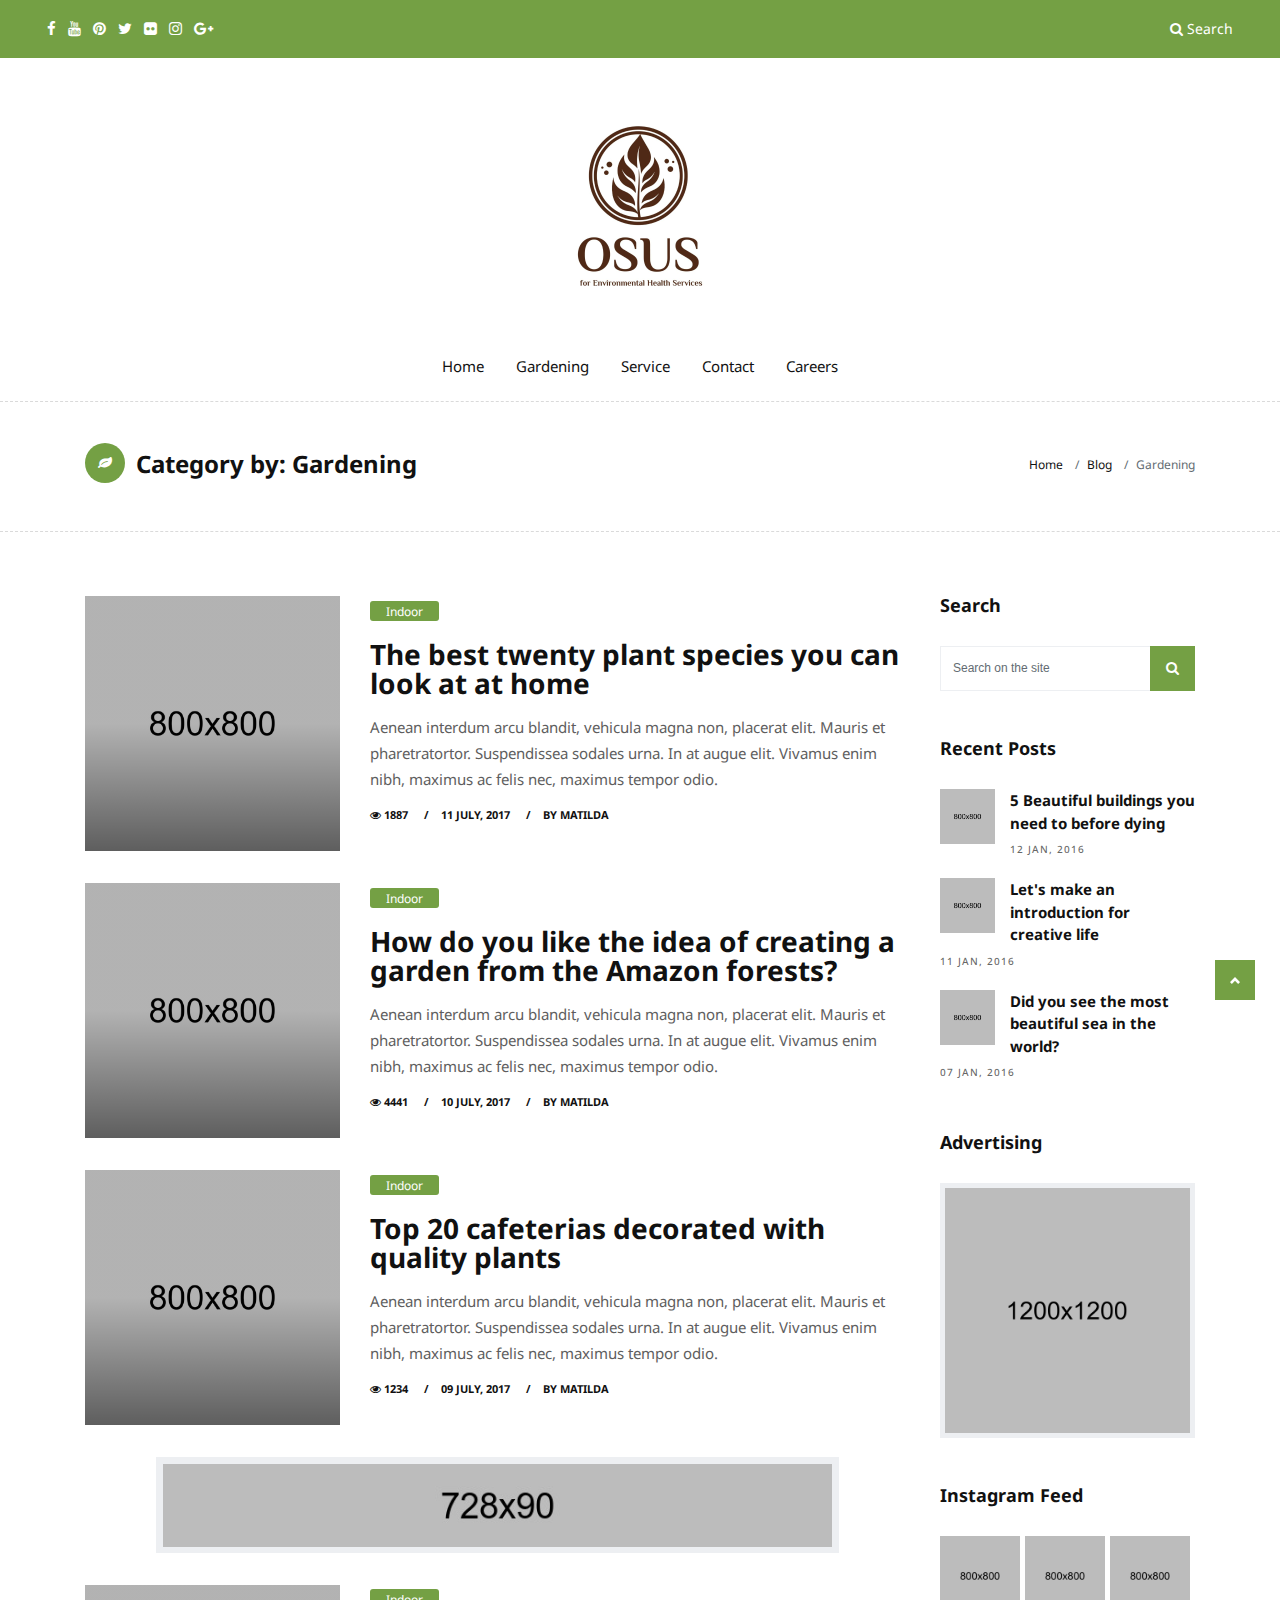
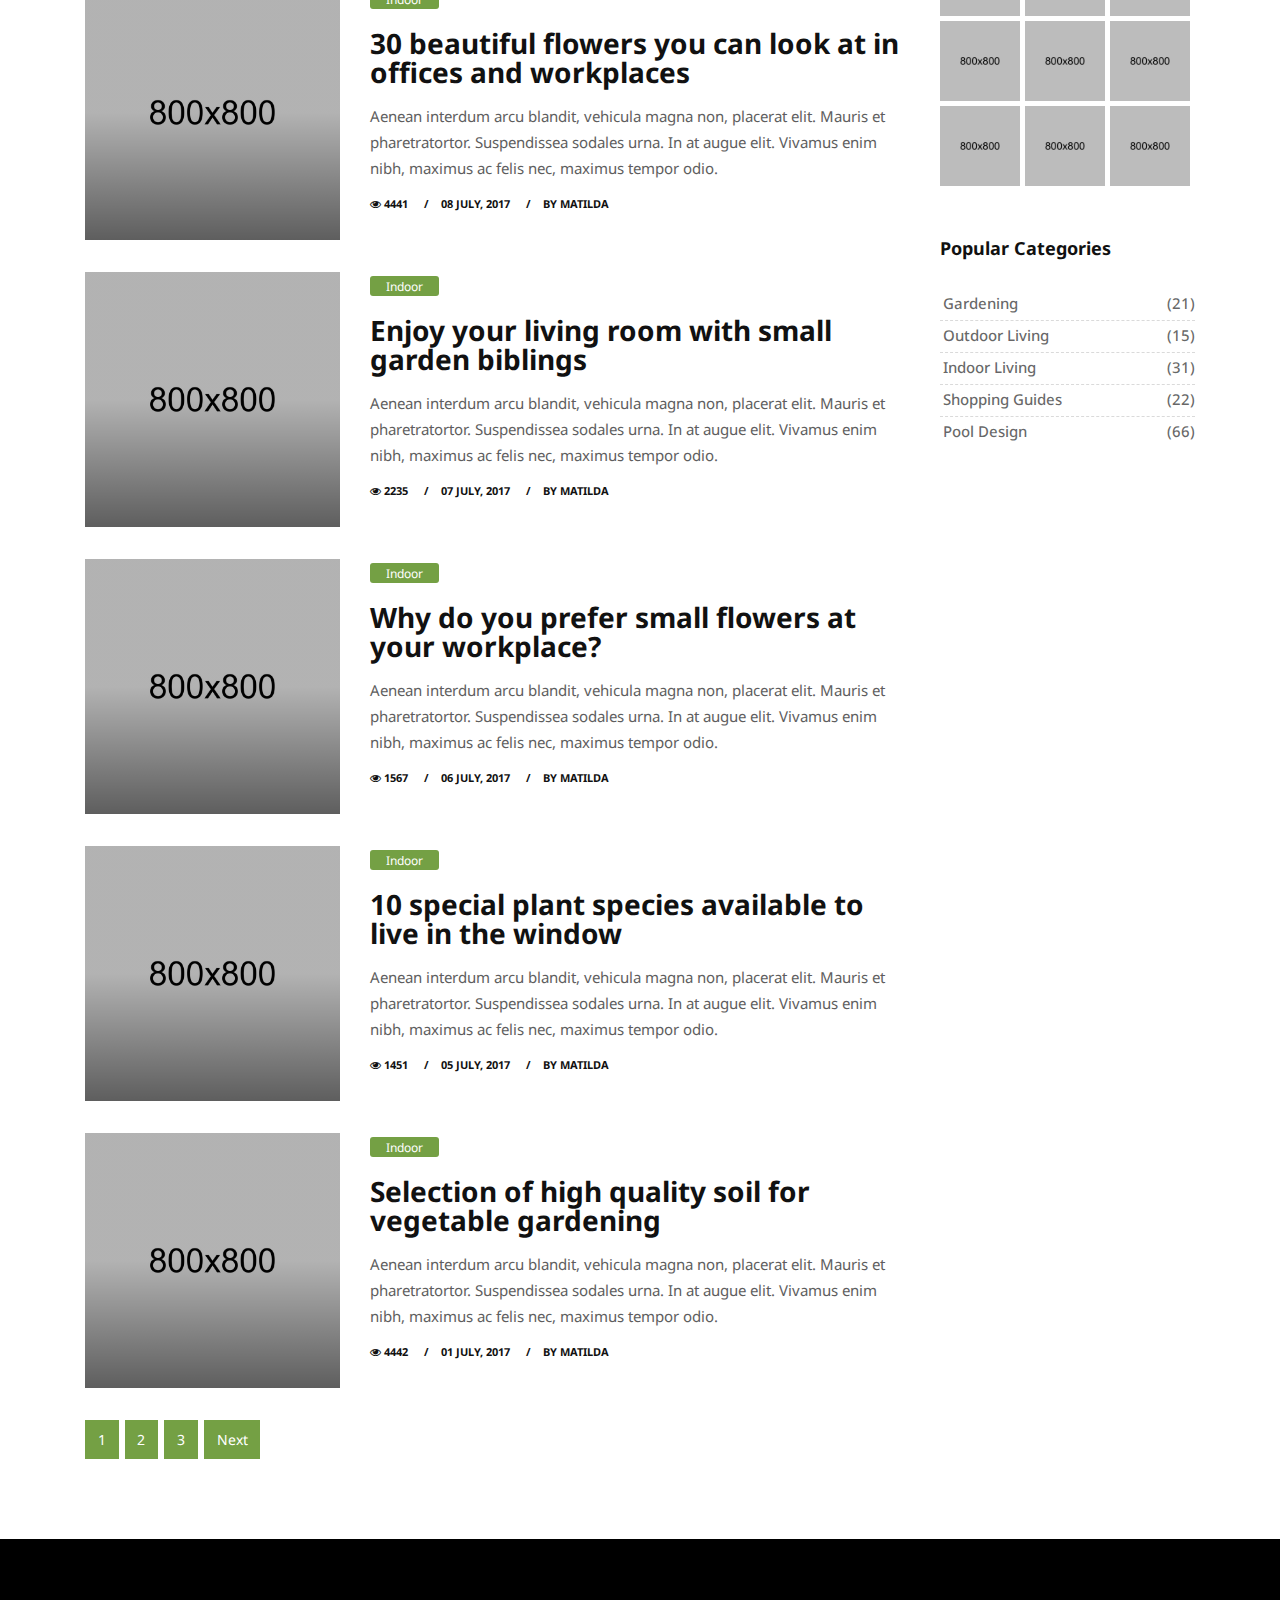
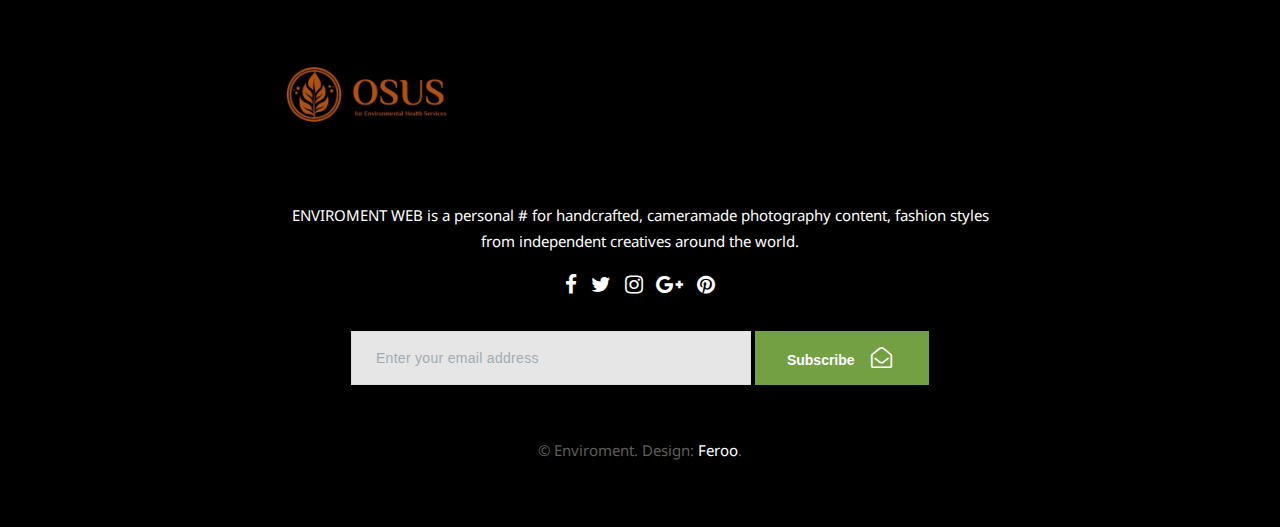
<file: garden-category.html>
<!DOCTYPE html>
<html lang="en">

    <!-- Basic -->
    <meta charset="utf-8">
    <meta http-equiv="X-UA-Compatible" content="IE=edge">
    
    <!-- Mobile Metas -->
    <meta name="viewport" content="width=device-width, initial-scale=1, shrink-to-fit=no">
    
    <!-- Site Metas -->
    <title>Enviroment</title>
    <meta name="keywords" content="">
    <meta name="description" content="">
    <meta name="author" content="">
    
    <!-- Site Icons -->
    <link rel="shortcut icon" href="images/favicon.ico" type="image/x-icon" />
    <link rel="apple-touch-icon" href="images/apple-touch-icon.png">
    
    <!-- Design fonts -->
    <link href="https://fonts.googleapis.com/css?family=Droid+Sans:400,700" rel="stylesheet"> 

    <!-- Bootstrap core CSS -->
    <link href="css/bootstrap.css" rel="stylesheet">

    <!-- FontAwesome Icons core CSS -->
    <link href="css/font-awesome.min.css" rel="stylesheet">

    <!-- Custom styles for this template -->
    <link href="style.css" rel="stylesheet">

    <!-- Responsive styles for this template -->
    <link href="css/responsive.css" rel="stylesheet">

    <!-- Colors for this template -->
    <link href="css/colors.css" rel="stylesheet">

    <!-- Version Garden CSS for this template -->
    <link href="css/version/garden.css" rel="stylesheet">

    <!--[if lt IE 9]>
      <script src="https://oss.maxcdn.com/libs/html5shiv/3.7.0/html5shiv.js"></script>
      <script src="https://oss.maxcdn.com/libs/respond.js/1.4.2/respond.min.js"></script>
    <![endif]-->
<!-- <style>.navbar-dark .navbar-nav .nav-link {
    color: rgba(65, 126, 31, 0.5);
}</style> -->
</head>
<body>

    <div id="wrapper">
        <div class="collapse top-search" id="collapseExample">
            <div class="card card-block">
                <div class="newsletter-widget text-center">
                    <form class="form-inline">
                        <input type="text" class="form-control" placeholder="What you are looking for?">
                        <button type="submit" class="btn btn-primary"><i class="fa fa-search"></i></button>
                    </form>
                </div><!-- end newsletter -->
            </div>
        </div><!-- end top-search -->

        <div class="topbar-section">
            <div class="container-fluid">
                <div class="row">
                    <div class="col-lg-4 col-md-6 col-sm-6 hidden-xs-down">
                        <div class="topsocial">
                            <a href="#" data-toggle="tooltip" data-placement="bottom" title="Facebook"><i class="fa fa-facebook"></i></a>
                            <a href="#" data-toggle="tooltip" data-placement="bottom" title="Youtube"><i class="fa fa-youtube"></i></a>
                            <a href="#" data-toggle="tooltip" data-placement="bottom" title="Pinterest"><i class="fa fa-pinterest"></i></a>
                            <a href="#" data-toggle="tooltip" data-placement="bottom" title="Twitter"><i class="fa fa-twitter"></i></a>
                            <a href="#" data-toggle="tooltip" data-placement="bottom" title="Flickr"><i class="fa fa-flickr"></i></a>
                            <a href="#" data-toggle="tooltip" data-placement="bottom" title="Instagram"><i class="fa fa-instagram"></i></a>
                            <a href="#" data-toggle="tooltip" data-placement="bottom" title="Google+"><i class="fa fa-google-plus"></i></a>
                        </div><!-- end social -->
                    </div><!-- end col -->

                    <div class="col-lg-4 hidden-md-down">
                    </div><!-- end col -->

                    <div class="col-lg-4 col-md-6 col-sm-6 col-xs-12">
                        <div class="topsearch text-right">
                            <a data-toggle="collapse" href="#collapseExample" aria-expanded="false" aria-controls="collapseExample"><i class="fa fa-search"></i> Search</a>
                        </div><!-- end search -->
                    </div><!-- end col -->
                </div><!-- end row -->
            </div><!-- end header-logo -->
        </div><!-- end topbar -->

        <div class="header-section">
            <div class="container">
                <div class="row">
                    <div class="col-md-12">
                        <div class="logo" style="width: 18%; margin: auto;">
                            <a href="index.html"><img src="images/logo.jpg" alt=""></a>
                            <!-- <p style="font-weight: 900; text-align: center; font-size: xx-large; text-decoration: line-through; font-style: italic;">Enviroment Logo</p> -->

                        </div><!-- end logo -->
                    </div>
                </div><!-- end row -->
            </div><!-- end header-logo -->
        </div><!-- end header -->

        <header class="header">
            <div class="container">
                <nav class="navbar navbar-expand">
                    <div class="navbar-collapse d-flex justify-content-center">
                        <ul class="navbar-nav d-flex flex-row">
                            <li class="nav-item">
                                <a class="nav-link color-green-hover px-3" href="index.html">Home</a>
                            </li>
                            <li class="nav-item">
                                <a class="nav-link color-green-hover px-3" href="garden-category.html">Gardening</a>
                            </li>
                            <li class="nav-item">
                                <a class="nav-link color-green-hover px-3" href="service.html">Service</a>
                            </li>
                            <li class="nav-item">
                                <a class="nav-link color-green-hover px-3" href="garden-contact.html">Contact</a>
                            </li>
                            <li class="nav-item">
                                <a class="nav-link color-green-hover px-3" href="careers.html">Careers</a>
                            </li>
                        </ul>
                    </div>
                </nav>
            </div>
        </header>
        
        
        

        <div class="page-title wb">
            <div class="container">
                <div class="row">
                    <div class="col-lg-8 col-md-8 col-sm-12 col-xs-12">
                        <h2><i class="fa fa-leaf bg-green"></i> Category by: Gardening</h2>
                    </div><!-- end col -->
                    <div class="col-lg-4 col-md-4 col-sm-12 hidden-xs-down hidden-sm-down">
                        <ol class="breadcrumb">
                            <li class="breadcrumb-item"><a href="#">Home</a></li>
                            <li class="breadcrumb-item"><a href="#">Blog</a></li>
                            <li class="breadcrumb-item active">Gardening</li>
                        </ol>
                    </div><!-- end col -->                    
                </div><!-- end row -->
            </div><!-- end container -->
        </div><!-- end page-title -->

        <section class="section wb">
            <div class="container">
                <div class="row">
                    <div class="col-lg-9 col-md-12 col-sm-12 col-xs-12">
                        <div class="page-wrapper">
                            <div class="blog-list clearfix">
                                <div class="blog-box row">
                                    <div class="col-md-4">
                                        <div class="post-media">
                                            <a href="garden-single.html" title="">
                                                <img src="upload/garden_sq_01.jpg" alt="" class="img-fluid">
                                                <div class="hovereffect"></div>
                                            </a>
                                        </div><!-- end media -->
                                    </div><!-- end col -->

                                    <div class="blog-meta big-meta col-md-8">
                                        <span class="bg-aqua"><a href="garden-category.html" title="">Indoor</a></span>
                                        <h4><a href="garden-single.html" title="">The best twenty plant species you can look at at home</a></h4>
                                        <p>Aenean interdum arcu blandit, vehicula magna non, placerat elit. Mauris et pharetratortor. Suspendissea sodales urna. In at augue elit. Vivamus enim nibh, maximus ac felis nec, maximus tempor odio.</p>
                                        <small><a href="garden-category.html" title=""><i class="fa fa-eye"></i> 1887</a></small>
                                        <small><a href="garden-single.html" title="">11 July, 2017</a></small>
                                        <small><a href="#" title="">by Matilda</a></small>
                                    </div><!-- end meta -->
                                </div><!-- end blog-box -->

                                <hr class="invis">

                                <div class="blog-box row">
                                    <div class="col-md-4">
                                        <div class="post-media">
                                            <a href="garden-single.html" title="">
                                                <img src="upload/garden_sq_02.jpg" alt="" class="img-fluid">
                                                <div class="hovereffect"></div>
                                            </a>
                                        </div><!-- end media -->
                                    </div><!-- end col -->

                                    <div class="blog-meta big-meta col-md-8">
                                        <span class="bg-aqua"><a href="garden-category.html" title="">Indoor</a></span>
                                        <h4><a href="garden-single.html" title="">How do you like the idea of creating a garden from the Amazon forests?</a></h4>
                                        <p>Aenean interdum arcu blandit, vehicula magna non, placerat elit. Mauris et pharetratortor. Suspendissea sodales urna. In at augue elit. Vivamus enim nibh, maximus ac felis nec, maximus tempor odio.</p>
                                        <small><a href="garden-category.html" title=""><i class="fa fa-eye"></i> 4441</a></small>
                                        <small><a href="garden-single.html" title="">10 July, 2017</a></small>
                                        <small><a href="#" title="">by Matilda</a></small>
                                    </div><!-- end meta -->
                                </div><!-- end blog-box -->

                                <hr class="invis">

                                <div class="blog-box row">
                                    <div class="col-md-4">
                                        <div class="post-media">
                                            <a href="garden-single.html" title="">
                                                <img src="upload/garden_sq_03.jpg" alt="" class="img-fluid">
                                                <div class="hovereffect"></div>
                                            </a>
                                        </div><!-- end media -->
                                    </div><!-- end col -->

                                    <div class="blog-meta big-meta col-md-8">
                                        <span class="bg-aqua"><a href="garden-category.html" title="">Indoor</a></span>
                                        <h4><a href="garden-single.html" title="">Top 20 cafeterias decorated with quality plants</a></h4>
                                        <p>Aenean interdum arcu blandit, vehicula magna non, placerat elit. Mauris et pharetratortor. Suspendissea sodales urna. In at augue elit. Vivamus enim nibh, maximus ac felis nec, maximus tempor odio.</p>
                                        <small><a href="garden-category.html" title=""><i class="fa fa-eye"></i> 1234</a></small>
                                        <small><a href="garden-single.html" title="">09 July, 2017</a></small>
                                        <small><a href="#" title="">by Matilda</a></small>
                                    </div><!-- end meta -->
                                </div><!-- end blog-box -->

                                <hr class="invis">

                                <div class="row">
                                    <div class="col-lg-10 offset-lg-1">
                                        <div class="banner-spot clearfix">
                                            <div class="banner-img">
                                                <img src="upload/banner_05.jpg" alt="" class="img-fluid">
                                            </div><!-- end banner-img -->
                                        </div><!-- end banner -->
                                    </div><!-- end col -->
                                </div><!-- end row -->

                                <hr class="invis">

                                <div class="blog-box row">
                                    <div class="col-md-4">
                                        <div class="post-media">
                                            <a href="garden-single.html" title="">
                                                <img src="upload/garden_sq_04.jpg" alt="" class="img-fluid">
                                                <div class="hovereffect"></div>
                                            </a>
                                        </div><!-- end media -->
                                    </div><!-- end col -->

                                    <div class="blog-meta big-meta col-md-8">
                                        <span class="bg-aqua"><a href="garden-category.html" title="">Indoor</a></span>
                                        <h4><a href="garden-single.html" title="">30 beautiful flowers you can look at in offices and workplaces</a></h4>
                                        <p>Aenean interdum arcu blandit, vehicula magna non, placerat elit. Mauris et pharetratortor. Suspendissea sodales urna. In at augue elit. Vivamus enim nibh, maximus ac felis nec, maximus tempor odio.</p>
                                        <small><a href="garden-category.html" title=""><i class="fa fa-eye"></i> 4441</a></small>
                                        <small><a href="garden-single.html" title="">08 July, 2017</a></small>
                                        <small><a href="#" title="">by Matilda</a></small>
                                    </div><!-- end meta -->
                                </div><!-- end blog-box -->

                                <hr class="invis">

                                <div class="blog-box row">
                                    <div class="col-md-4">
                                        <div class="post-media">
                                            <a href="garden-single.html" title="">
                                                <img src="upload/garden_sq_05.jpg" alt="" class="img-fluid">
                                                <div class="hovereffect"></div>
                                            </a>
                                        </div><!-- end media -->
                                    </div><!-- end col -->

                                    <div class="blog-meta big-meta col-md-8">
                                        <span class="bg-aqua"><a href="garden-category.html" title="">Indoor</a></span>
                                        <h4><a href="garden-single.html" title="">Enjoy your living room with small garden biblings</a></h4>
                                        <p>Aenean interdum arcu blandit, vehicula magna non, placerat elit. Mauris et pharetratortor. Suspendissea sodales urna. In at augue elit. Vivamus enim nibh, maximus ac felis nec, maximus tempor odio.</p>
                                        <small><a href="garden-category.html" title=""><i class="fa fa-eye"></i> 2235</a></small>
                                        <small><a href="garden-single.html" title="">07 July, 2017</a></small>
                                        <small><a href="#" title="">by Matilda</a></small>
                                    </div><!-- end meta -->
                                </div><!-- end blog-box -->

                                <hr class="invis">

                                <div class="blog-box row">
                                    <div class="col-md-4">
                                        <div class="post-media">
                                            <a href="garden-single.html" title="">
                                                <img src="upload/garden_sq_06.jpg" alt="" class="img-fluid">
                                                <div class="hovereffect"></div>
                                            </a>
                                        </div><!-- end media -->
                                    </div><!-- end col -->

                                    <div class="blog-meta big-meta col-md-8">
                                        <span class="bg-aqua"><a href="garden-category.html" title="">Indoor</a></span>
                                        <h4><a href="garden-single.html" title="">Why do you prefer small flowers at your workplace?</a></h4>
                                        <p>Aenean interdum arcu blandit, vehicula magna non, placerat elit. Mauris et pharetratortor. Suspendissea sodales urna. In at augue elit. Vivamus enim nibh, maximus ac felis nec, maximus tempor odio.</p>
                                        <small><a href="garden-category.html" title=""><i class="fa fa-eye"></i> 1567</a></small>
                                        <small><a href="garden-single.html" title="">06 July, 2017</a></small>
                                        <small><a href="#" title="">by Matilda</a></small>
                                    </div><!-- end meta -->
                                </div><!-- end blog-box -->

                                <hr class="invis">

                                <div class="blog-box row">
                                    <div class="col-md-4">
                                        <div class="post-media">
                                            <a href="garden-single.html" title="">
                                                <img src="upload/garden_sq_07.jpg" alt="" class="img-fluid">
                                                <div class="hovereffect"></div>
                                            </a>
                                        </div><!-- end media -->
                                    </div><!-- end col -->

                                    <div class="blog-meta big-meta col-md-8">
                                        <span class="bg-aqua"><a href="garden-category.html" title="">Indoor</a></span>
                                        <h4><a href="garden-single.html" title="">10 special plant species available to live in the window</a></h4>
                                        <p>Aenean interdum arcu blandit, vehicula magna non, placerat elit. Mauris et pharetratortor. Suspendissea sodales urna. In at augue elit. Vivamus enim nibh, maximus ac felis nec, maximus tempor odio.</p>
                                        <small><a href="garden-category.html" title=""><i class="fa fa-eye"></i> 1451</a></small>
                                        <small><a href="garden-single.html" title="">05 July, 2017</a></small>
                                        <small><a href="#" title="">by Matilda</a></small>
                                    </div><!-- end meta -->
                                </div><!-- end blog-box -->

                                <hr class="invis">

                                <div class="blog-box row">
                                    <div class="col-md-4">
                                        <div class="post-media">
                                            <a href="garden-single.html" title="">
                                                <img src="upload/garden_sq_08.jpg" alt="" class="img-fluid">
                                                <div class="hovereffect"></div>
                                            </a>
                                        </div><!-- end media -->
                                    </div><!-- end col -->

                                    <div class="blog-meta big-meta col-md-8">
                                        <span class="bg-aqua"><a href="garden-category.html" title="">Indoor</a></span>
                                        <h4><a href="garden-single.html" title="">Selection of high quality soil for vegetable gardening</a></h4>
                                        <p>Aenean interdum arcu blandit, vehicula magna non, placerat elit. Mauris et pharetratortor. Suspendissea sodales urna. In at augue elit. Vivamus enim nibh, maximus ac felis nec, maximus tempor odio.</p>
                                        <small><a href="garden-category.html" title=""><i class="fa fa-eye"></i> 4442</a></small>
                                        <small><a href="garden-single.html" title="">01 July, 2017</a></small>
                                        <small><a href="#" title="">by Matilda</a></small>
                                    </div><!-- end meta -->
                                </div><!-- end blog-box -->
                            </div><!-- end blog-list -->
                        </div><!-- end page-wrapper -->

                        <hr class="invis">

                        <div class="row">
                            <div class="col-md-12">
                                <nav aria-label="Page navigation">
                                    <ul class="pagination justify-content-start">
                                        <li class="page-item"><a class="page-link" href="#">1</a></li>
                                        <li class="page-item"><a class="page-link" href="#">2</a></li>
                                        <li class="page-item"><a class="page-link" href="#">3</a></li>
                                        <li class="page-item">
                                            <a class="page-link" href="#">Next</a>
                                        </li>
                                    </ul>
                                </nav>
                            </div><!-- end col -->
                        </div><!-- end row -->
                    </div><!-- end col -->

                    <div class="col-lg-3 col-md-12 col-sm-12 col-xs-12">
                        <div class="sidebar">
                            <div class="widget">
                                <h2 class="widget-title">Search</h2>
                                <form class="form-inline search-form">
                                    <div class="form-group">
                                        <input type="text" class="form-control" placeholder="Search on the site">
                                    </div>
                                    <button type="submit" class="btn btn-primary"><i class="fa fa-search"></i></button>
                                </form>
                            </div><!-- end widget -->

                            <div class="widget">
                                <h2 class="widget-title">Recent Posts</h2>
                                <div class="blog-list-widget">
                                    <div class="list-group">
                                        <a href="garden-single.html" class="list-group-item list-group-item-action flex-column align-items-start">
                                            <div class="w-100 justify-content-between">
                                                <img src="upload/garden_sq_09.jpg" alt="" class="img-fluid float-left">
                                                <h5 class="mb-1">5 Beautiful buildings you need to before dying</h5>
                                                <small>12 Jan, 2016</small>
                                            </div>
                                        </a>

                                        <a href="garden-single.html" class="list-group-item list-group-item-action flex-column align-items-start">
                                            <div class="w-100 justify-content-between">
                                                <img src="upload/garden_sq_06.jpg" alt="" class="img-fluid float-left">
                                                <h5 class="mb-1">Let's make an introduction for creative life</h5>
                                                <small>11 Jan, 2016</small>
                                            </div>
                                        </a>

                                        <a href="garden-single.html" class="list-group-item list-group-item-action flex-column align-items-start">
                                            <div class="w-100 last-item justify-content-between">
                                                <img src="upload/garden_sq_02.jpg" alt="" class="img-fluid float-left">
                                                <h5 class="mb-1">Did you see the most beautiful sea in the world?</h5>
                                                <small>07 Jan, 2016</small>
                                            </div>
                                        </a>
                                    </div>
                                </div><!-- end blog-list -->
                            </div><!-- end widget -->

                            <div class="widget">
                                <h2 class="widget-title">Advertising</h2>
                                <div class="banner-spot clearfix">
                                    <div class="banner-img">
                                        <img src="upload/banner_04.jpg" alt="" class="img-fluid">
                                    </div><!-- end banner-img -->
                                </div><!-- end banner -->
                            </div><!-- end widget -->

                            <div class="widget">
                                <h2 class="widget-title">Instagram Feed</h2>
                                <div class="instagram-wrapper clearfix">
                                    <a href="#"><img src="upload/garden_sq_01.jpg" alt="" class="img-fluid"></a>
                                    <a href="#"><img src="upload/garden_sq_02.jpg" alt="" class="img-fluid"></a>
                                    <a href="#"><img src="upload/garden_sq_03.jpg" alt="" class="img-fluid"></a>
                                    <a href="#"><img src="upload/garden_sq_04.jpg" alt="" class="img-fluid"></a>
                                    <a href="#"><img src="upload/garden_sq_05.jpg" alt="" class="img-fluid"></a>
                                    <a href="#"><img src="upload/garden_sq_06.jpg" alt="" class="img-fluid"></a>
                                    <a href="#"><img src="upload/garden_sq_07.jpg" alt="" class="img-fluid"></a>
                                    <a href="#"><img src="upload/garden_sq_08.jpg" alt="" class="img-fluid"></a>
                                    <a href="#"><img src="upload/garden_sq_09.jpg" alt="" class="img-fluid"></a>
                                </div><!-- end Instagram wrapper -->
                            </div><!-- end widget -->

                            <div class="widget">
                                <h2 class="widget-title">Popular Categories</h2>
                                <div class="link-widget">
                                    <ul>
                                        <li><a href="#">Gardening <span>(21)</span></a></li>
                                        <li><a href="#">Outdoor Living <span>(15)</span></a></li>
                                        <li><a href="#">Indoor Living <span>(31)</span></a></li>
                                        <li><a href="#">Shopping Guides <span>(22)</span></a></li>
                                        <li><a href="#">Pool Design <span>(66)</span></a></li>
                                    </ul>
                                </div><!-- end link-widget -->
                            </div><!-- end widget -->
                        </div><!-- end sidebar -->
                    </div><!-- end col -->
                </div><!-- end row -->
            </div><!-- end container -->
        </section>

        <footer class="footer">
            <div class="container">
                <div class="row">
                    <div class="col-lg-8 offset-lg-2">
                        <div class="widget">                            <a href="index.html"><img src="images/logo1.jpg" alt="" style="width: 25%;height: 85%;"></a>

                            <div class="footer-text text-center">               
                                                     <!-- <p style="font-weight: 900; text-align: center; font-size: xx-large; text-decoration: line-through; font-style: italic;">Enviroment Logo</p> -->

                                <!-- <a href="index.html"><img src="images/version/garden-footer-logo.png" alt="" class="img-fluid"></a> -->
                                <p>ENVIROMENT WEB is a personal # for handcrafted, cameramade photography content, fashion styles from independent creatives around the world.</p>
                                <div class="social">
                                    <a href="#" data-toggle="tooltip" data-placement="bottom" title="Facebook"><i class="fa fa-facebook"></i></a>              
                                    <a href="#" data-toggle="tooltip" data-placement="bottom" title="Twitter"><i class="fa fa-twitter"></i></a>
                                    <a href="#" data-toggle="tooltip" data-placement="bottom" title="Instagram"><i class="fa fa-instagram"></i></a>
                                    <a href="#" data-toggle="tooltip" data-placement="bottom" title="Google Plus"><i class="fa fa-google-plus"></i></a>
                                    <a href="#" data-toggle="tooltip" data-placement="bottom" title="Pinterest"><i class="fa fa-pinterest"></i></a>
                                </div>

                                <hr class="invis">

                                <div class="newsletter-widget text-center">
                                    <form class="form-inline">
                                        <input type="text" class="form-control" placeholder="Enter your email address">
                                        <button type="submit" class="btn btn-primary">Subscribe <i class="fa fa-envelope-open-o"></i></button>
                                    </form>
                                </div><!-- end newsletter -->
                            </div><!-- end footer-text -->
                        </div><!-- end widget -->
                    </div><!-- end col -->
                </div>
                <div class="row">
                    <div class="col-md-12 text-center">
                        <br>
                        <br>
                        <div class="copyright">&copy; Enviroment. Design: <a href="http://fero.fero">Feroo</a>.</div>
                    </div>
                </div>
            </div><!-- end container -->
        </footer><!-- end footer -->

        <div class="dmtop">Scroll to Top</div>
        
    </div><!-- end wrapper -->

    <!-- Core JavaScript
    ================================================== -->
    <script src="js/jquery.min.js"></script>
    <script src="js/tether.min.js"></script>
    <script src="js/bootstrap.min.js"></script>
    <script src="js/custom.js"></script>

</body>
</html>
</file>
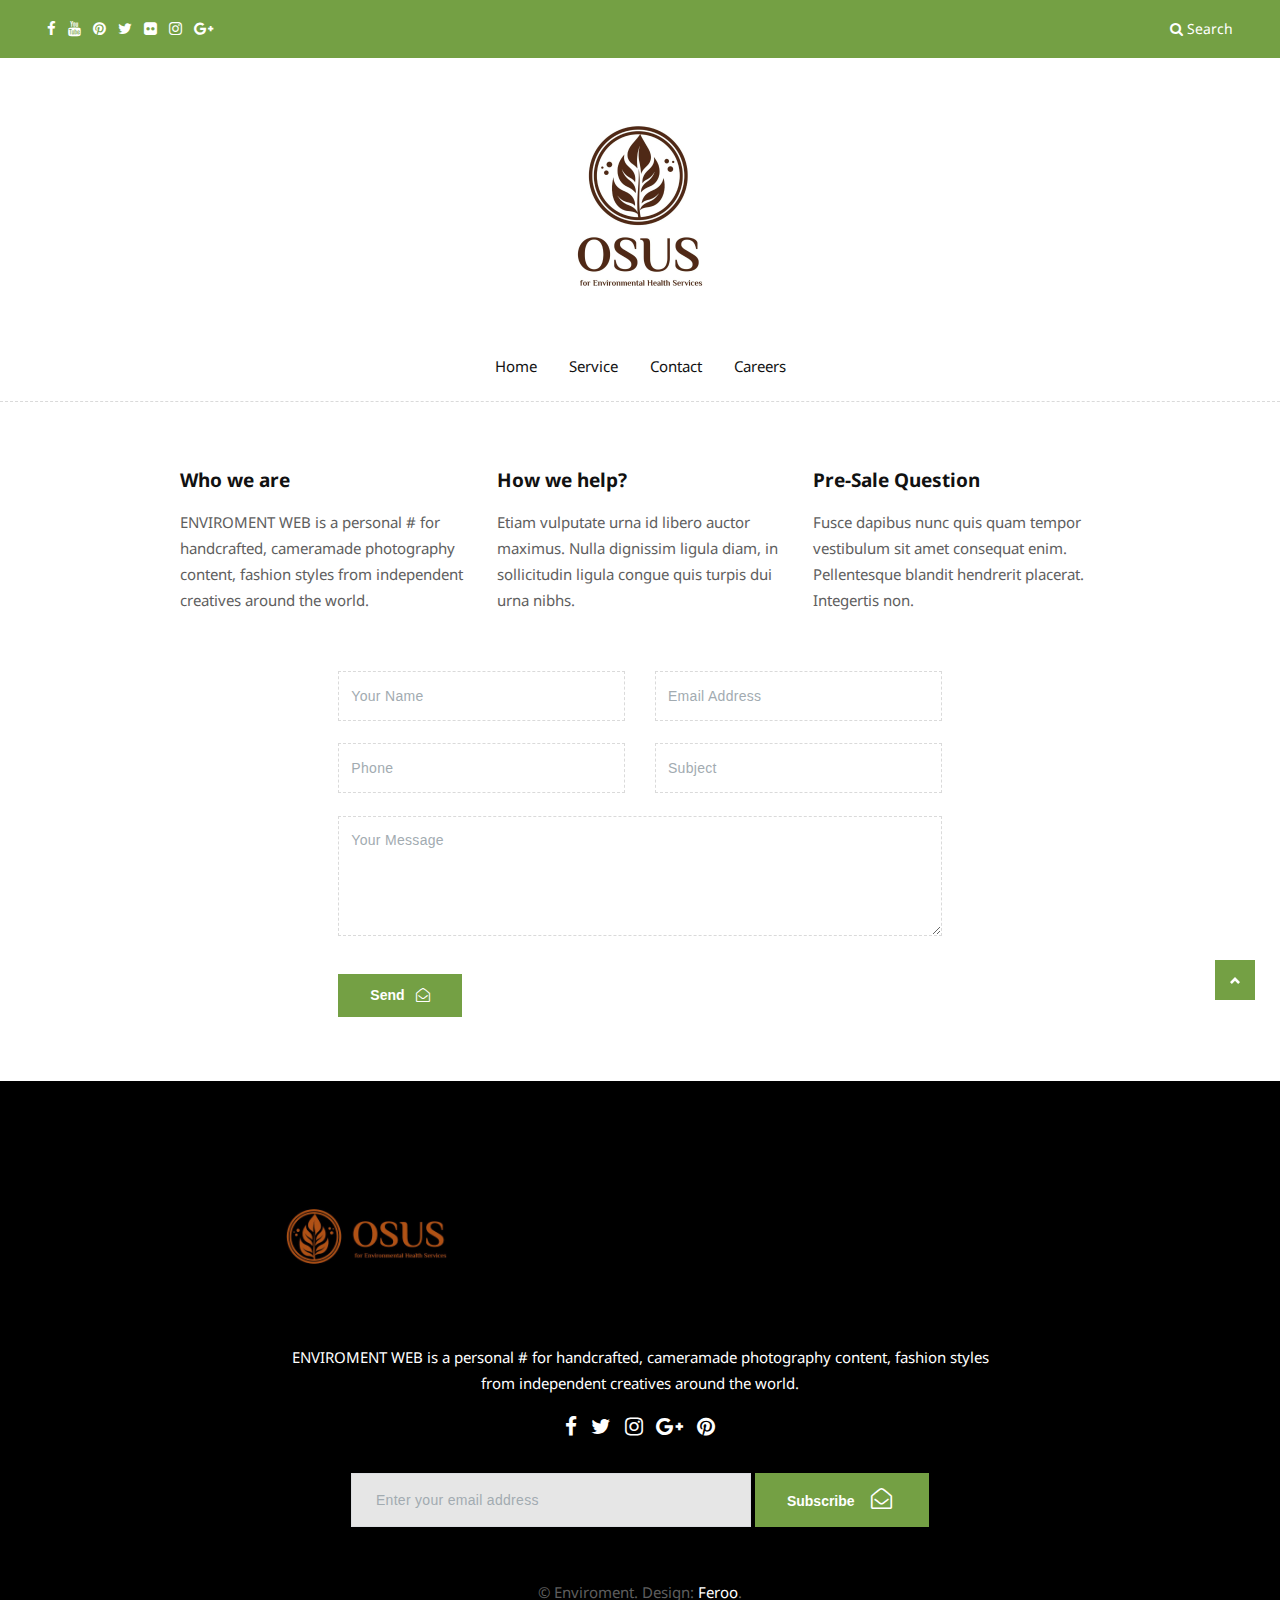
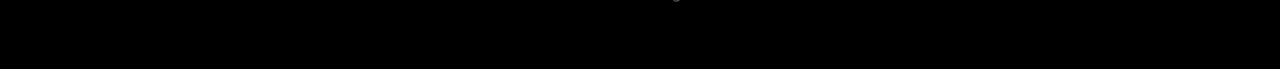
<file: garden-contact.html>
<!DOCTYPE html>
<html lang="en">

    <!-- Basic -->
    <meta charset="utf-8">
    <meta http-equiv="X-UA-Compatible" content="IE=edge">
    
    <!-- Mobile Metas -->
    <meta name="viewport" content="width=device-width, initial-scale=1, shrink-to-fit=no">
    
    <!-- Site Metas -->
    <title>ENVIROMENT</title>
    <meta name="keywords" content="">
    <meta name="description" content="">
    <meta name="author" content="">
    
    <!-- Site Icons -->
    <link rel="shortcut icon" href="images/favicon.ico" type="image/x-icon" />
    <link rel="apple-touch-icon" href="images/apple-touch-icon.png">
    
    <!-- Design fonts -->
    <link href="https://fonts.googleapis.com/css?family=Droid+Sans:400,700" rel="stylesheet"> 

    <!-- Bootstrap core CSS -->
    <link href="css/bootstrap.css" rel="stylesheet">

    <!-- FontAwesome Icons core CSS -->
    <link href="css/font-awesome.min.css" rel="stylesheet">

    <!-- Custom styles for this template -->
    <link href="style.css" rel="stylesheet">

    <!-- Responsive styles for this template -->
    <link href="css/responsive.css" rel="stylesheet">

    <!-- Colors for this template -->
    <link href="css/colors.css" rel="stylesheet">

    <!-- Version Garden CSS for this template -->
    <link href="css/version/garden.css" rel="stylesheet">

    <!--[if lt IE 9]>
      <script src="https://oss.maxcdn.com/libs/html5shiv/3.7.0/html5shiv.js"></script>
      <script src="https://oss.maxcdn.com/libs/respond.js/1.4.2/respond.min.js"></script>
    <![endif]-->

</head>
<body>

    <div id="wrapper">
        <div class="collapse top-search" id="collapseExample">
            <div class="card card-block">
                <div class="newsletter-widget text-center">
                    <form class="form-inline">
                        <input type="text" class="form-control" placeholder="What you are looking for?">
                        <button type="submit" class="btn btn-primary"><i class="fa fa-search"></i></button>
                    </form>
                </div><!-- end newsletter -->
            </div>
        </div><!-- end top-search -->

        <div class="topbar-section">
            <div class="container-fluid">
                <div class="row">
                    <div class="col-lg-4 col-md-6 col-sm-6 hidden-xs-down">
                        <div class="topsocial">
                            <a href="#" data-toggle="tooltip" data-placement="bottom" title="Facebook"><i class="fa fa-facebook"></i></a>
                            <a href="#" data-toggle="tooltip" data-placement="bottom" title="Youtube"><i class="fa fa-youtube"></i></a>
                            <a href="#" data-toggle="tooltip" data-placement="bottom" title="Pinterest"><i class="fa fa-pinterest"></i></a>
                            <a href="#" data-toggle="tooltip" data-placement="bottom" title="Twitter"><i class="fa fa-twitter"></i></a>
                            <a href="#" data-toggle="tooltip" data-placement="bottom" title="Flickr"><i class="fa fa-flickr"></i></a>
                            <a href="#" data-toggle="tooltip" data-placement="bottom" title="Instagram"><i class="fa fa-instagram"></i></a>
                            <a href="#" data-toggle="tooltip" data-placement="bottom" title="Google+"><i class="fa fa-google-plus"></i></a>
                        </div><!-- end social -->
                    </div><!-- end col -->

                    <div class="col-lg-4 hidden-md-down">
                    </div><!-- end col -->

                    <div class="col-lg-4 col-md-6 col-sm-6 col-xs-12">
                        <div class="topsearch text-right">
                            <a data-toggle="collapse" href="#collapseExample" aria-expanded="false" aria-controls="collapseExample"><i class="fa fa-search"></i> Search</a>
                        </div><!-- end search -->
                    </div><!-- end col -->
                </div><!-- end row -->
            </div><!-- end header-logo -->
        </div><!-- end topbar -->

        <div class="header-section">
            <div class="container">
                <div class="row">
                    <div class="col-md-12">
                        <div class="logo" style="width: 18%; margin: auto;">
                            <a href="index.html"><img src="images/logo.jpg" alt=""></a>
                            <!-- <p style="font-weight: 900; text-align: center; font-size: xx-large; text-decoration: line-through; font-style: italic;">Enviroment Logo</p> -->

                        </div><!-- end logo -->
                    </div>
                </div><!-- end row -->
            </div><!-- end header-logo -->
        </div><!-- end header -->

        <header class="header">
            <div class="container">
                <nav class="navbar navbar-expand">
                    <div class="navbar-collapse d-flex justify-content-center">
                        <ul class="navbar-nav d-flex flex-row">
                            <li class="nav-item">
                                <a class="nav-link color-green-hover px-3" href="index.html">Home</a>
                            </li>
                            <li class="nav-item">
                                <!-- <a class="nav-link color-green-hover px-3" href="garden-category.html">Gardening</a> -->
                            </li>
                            <li class="nav-item">
                                <a class="nav-link color-green-hover px-3" href="service.html">Service</a>
                            </li>
                            <li class="nav-item">
                                <a class="nav-link color-green-hover px-3" href="garden-contact.html">Contact</a>
                            </li>
                            <li class="nav-item">
                                <a class="nav-link color-green-hover px-3" href="careers.html">Careers</a>
                            </li>
                        </ul>
                    </div>
                </nav>
            </div>
        </header>
        

        <!-- <div id="map"></div> -->
 
        <section class="section wb">
            <div class="container">
                <div class="row">
                    <div class="col-lg-10 offset-lg-1">
                        <div class="page-wrapper">
                            <div class="row">
                                <div class="col-lg-4">
                                    <h4>Who we are</h4>
                                    <p>ENVIROMENT WEB is a personal # for handcrafted, cameramade photography content, fashion styles from independent creatives around the world.</p>
                                </div>

                                <div class="col-lg-4">
                                    <h4>How we help?</h4>
                                    <p>Etiam vulputate urna id libero auctor maximus. Nulla dignissim ligula diam, in sollicitudin ligula congue quis turpis dui urna nibhs. </p>
                                </div>

                                <div class="col-lg-4">
                                    <h4>Pre-Sale Question</h4>
                                    <p>Fusce dapibus nunc quis quam tempor vestibulum sit amet consequat enim. Pellentesque blandit hendrerit placerat. Integertis non.</p>
                                </div>
                            </div><!-- end row -->

                            <hr class="invis">

                            <div class="row">
                                <div class="col-lg-8 offset-lg-2">
                                    <form action="contact_submit.php" method="POST" class="form-wrapper">
                                        <div class="row">
                                            <div class="col-md-6">
                                                <input type="text" name="name" class="form-control" placeholder="Your Name" required>
                                            </div>
                                            <div class="col-md-6">
                                                <input type="email" name="email" class="form-control" placeholder="Email Address" required>
                                            </div>
                                        </div>
                                        <div class="row">
                                            <div class="col-md-6">
                                                <input type="tel" name="phone" class="form-control" placeholder="Phone" required>
                                            </div>
                                            <div class="col-md-6">
                                                <input type="text" name="subject" class="form-control" placeholder="Subject" required>
                                            </div>
                                        </div>
                                        <div class="row">
                                            <div class="col-md-12">
                                                <textarea name="message" class="form-control" placeholder="Your Message" required></textarea>
                                            </div>
                                        </div>
                                        <button type="submit" class="btn btn-primary mt-3">Send <i class="fa fa-envelope-open-o"></i></button>
                                    </form>
                                    
                                    
                                </div>
                            </div>
                        </div><!-- end page-wrapper -->
                    </div><!-- end col -->
                </div><!-- end row -->
            </div><!-- end container -->
        </section>

        <footer class="footer">
            <div class="container">
                <div class="row">
                    <div class="col-lg-8 offset-lg-2">
                        <div class="widget" style="margin: auto;"> 
                             <a href="index.html"><img src="images/logo1.jpg" alt="" style="width: 25%;height: 85%;"></a>

                            <div class="footer-text text-center">                        
                                    <!-- <p style="font-weight: 900; text-align: center; font-size: xx-large; text-decoration: line-through; font-style: italic;">Enviroment Logo</p> -->

                                <!-- <a href="index.html"><img src="images/version/garden-footer-logo.png" alt="" class="img-fluid"></a> -->
                                <p>ENVIROMENT WEB is a personal # for handcrafted, cameramade photography content, fashion styles from independent creatives around the world.</p>
                                <div class="social">
                                    <a href="#" data-toggle="tooltip" data-placement="bottom" title="Facebook"><i class="fa fa-facebook"></i></a>              
                                    <a href="#" data-toggle="tooltip" data-placement="bottom" title="Twitter"><i class="fa fa-twitter"></i></a>
                                    <a href="#" data-toggle="tooltip" data-placement="bottom" title="Instagram"><i class="fa fa-instagram"></i></a>
                                    <a href="#" data-toggle="tooltip" data-placement="bottom" title="Google Plus"><i class="fa fa-google-plus"></i></a>
                                    <a href="#" data-toggle="tooltip" data-placement="bottom" title="Pinterest"><i class="fa fa-pinterest"></i></a>
                                </div>

                                <hr class="invis">

                                <div class="newsletter-widget text-center">
                                    <form class="form-inline">
                                        <input type="text" class="form-control" placeholder="Enter your email address">
                                        <button type="submit" class="btn btn-primary">Subscribe <i class="fa fa-envelope-open-o"></i></button>
                                    </form>
                                </div><!-- end newsletter -->
                            </div><!-- end footer-text -->
                        </div><!-- end widget -->
                    </div><!-- end col -->
                </div>
                <div class="row">
                    <div class="col-md-12 text-center">
                        <br>
                        <br>
                        <div class="copyright">&copy; Enviroment. Design: <a href="http://fero.fero">Feroo</a>.</div>
                    </div>
                </div>
            </div><!-- end container -->
        </footer><!-- end footer -->

        <div class="dmtop">Scroll to Top</div>
        
    </div><!-- end wrapper -->

    <!-- Core JavaScript
    ================================================== -->
    <script src="js/jquery.min.js"></script>
    <script src="js/tether.min.js"></script>
    <script src="js/bootstrap.min.js"></script>
    <script src="js/custom.js"></script>
    <!-- <script src="https://maps.googleapis.com/maps/api/js?libraries=places&key=AIzaSyAkADq7R0xf6ami9YirAM1N-yl7hdnYBhM "></script> -->
   <!-- MAP & CONTACT -->
    <script src="js/garden-map.js"></script>

</body>
</html>
</file>
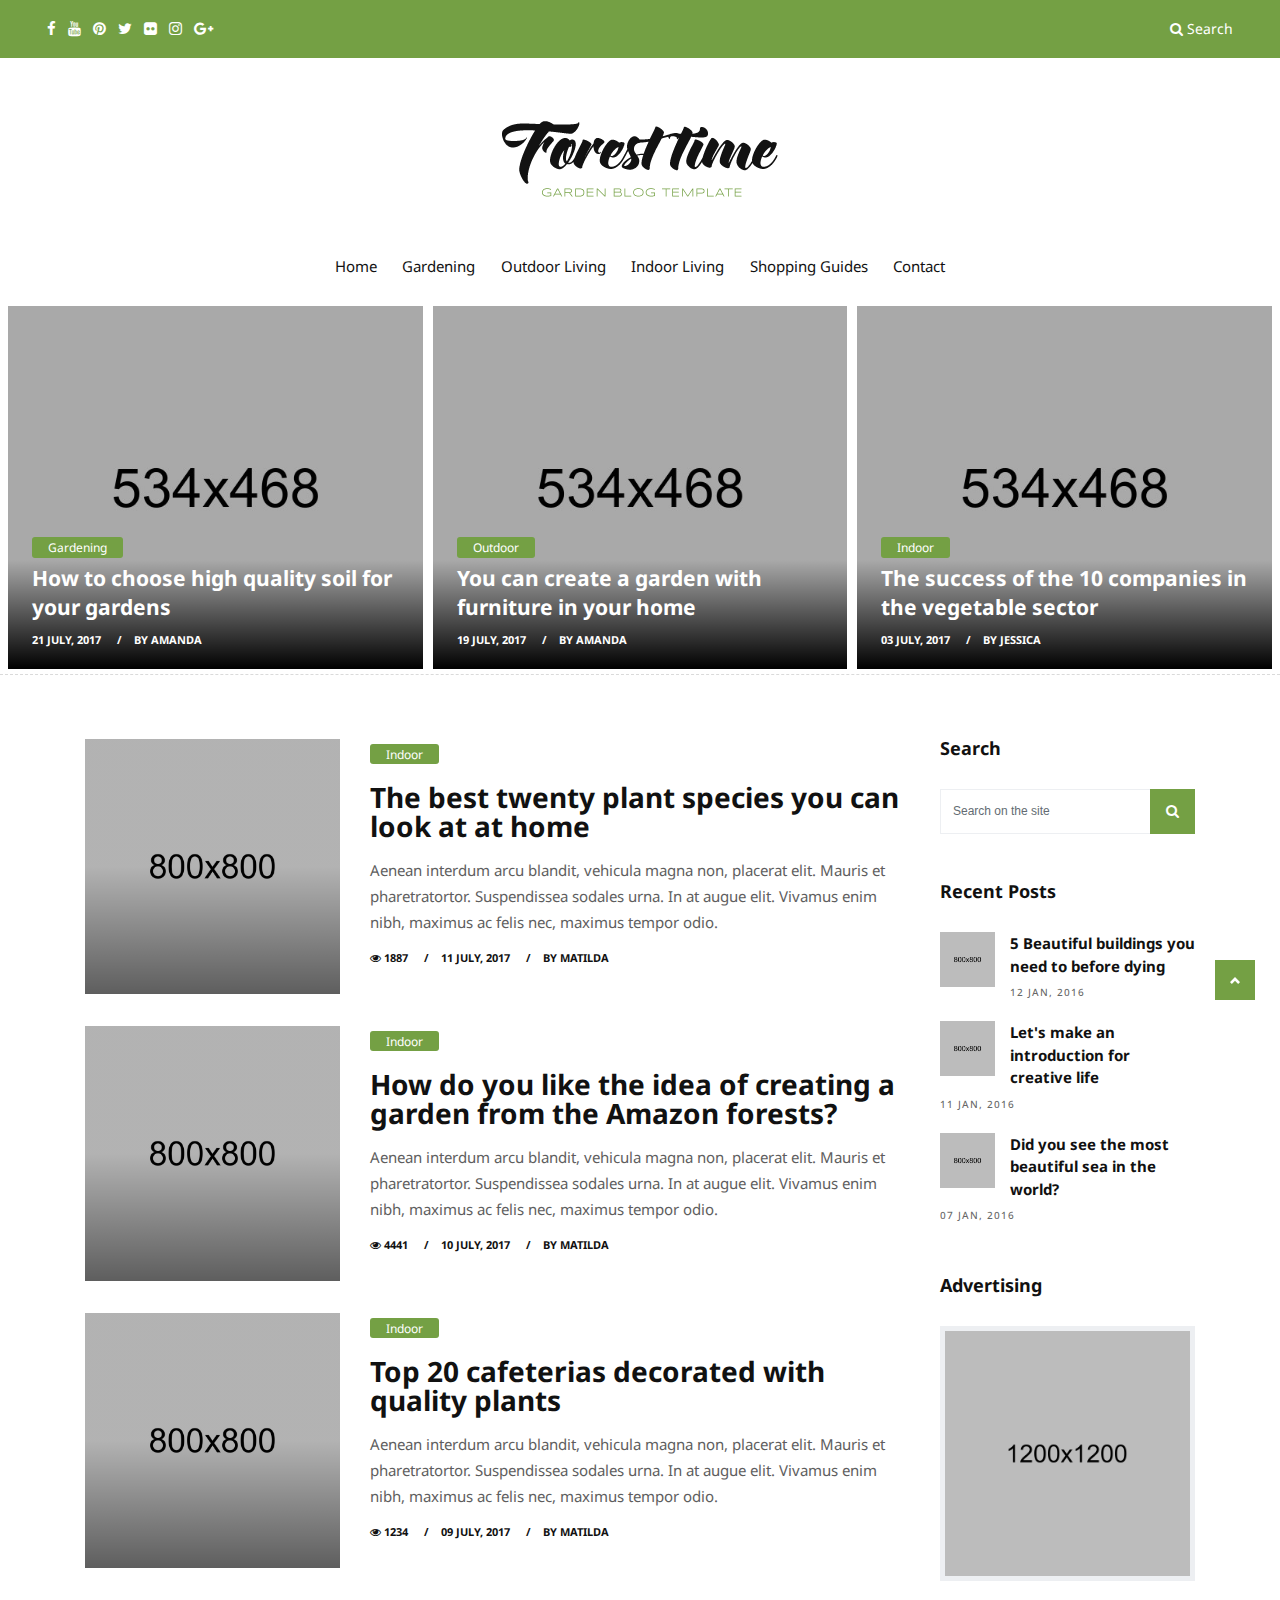
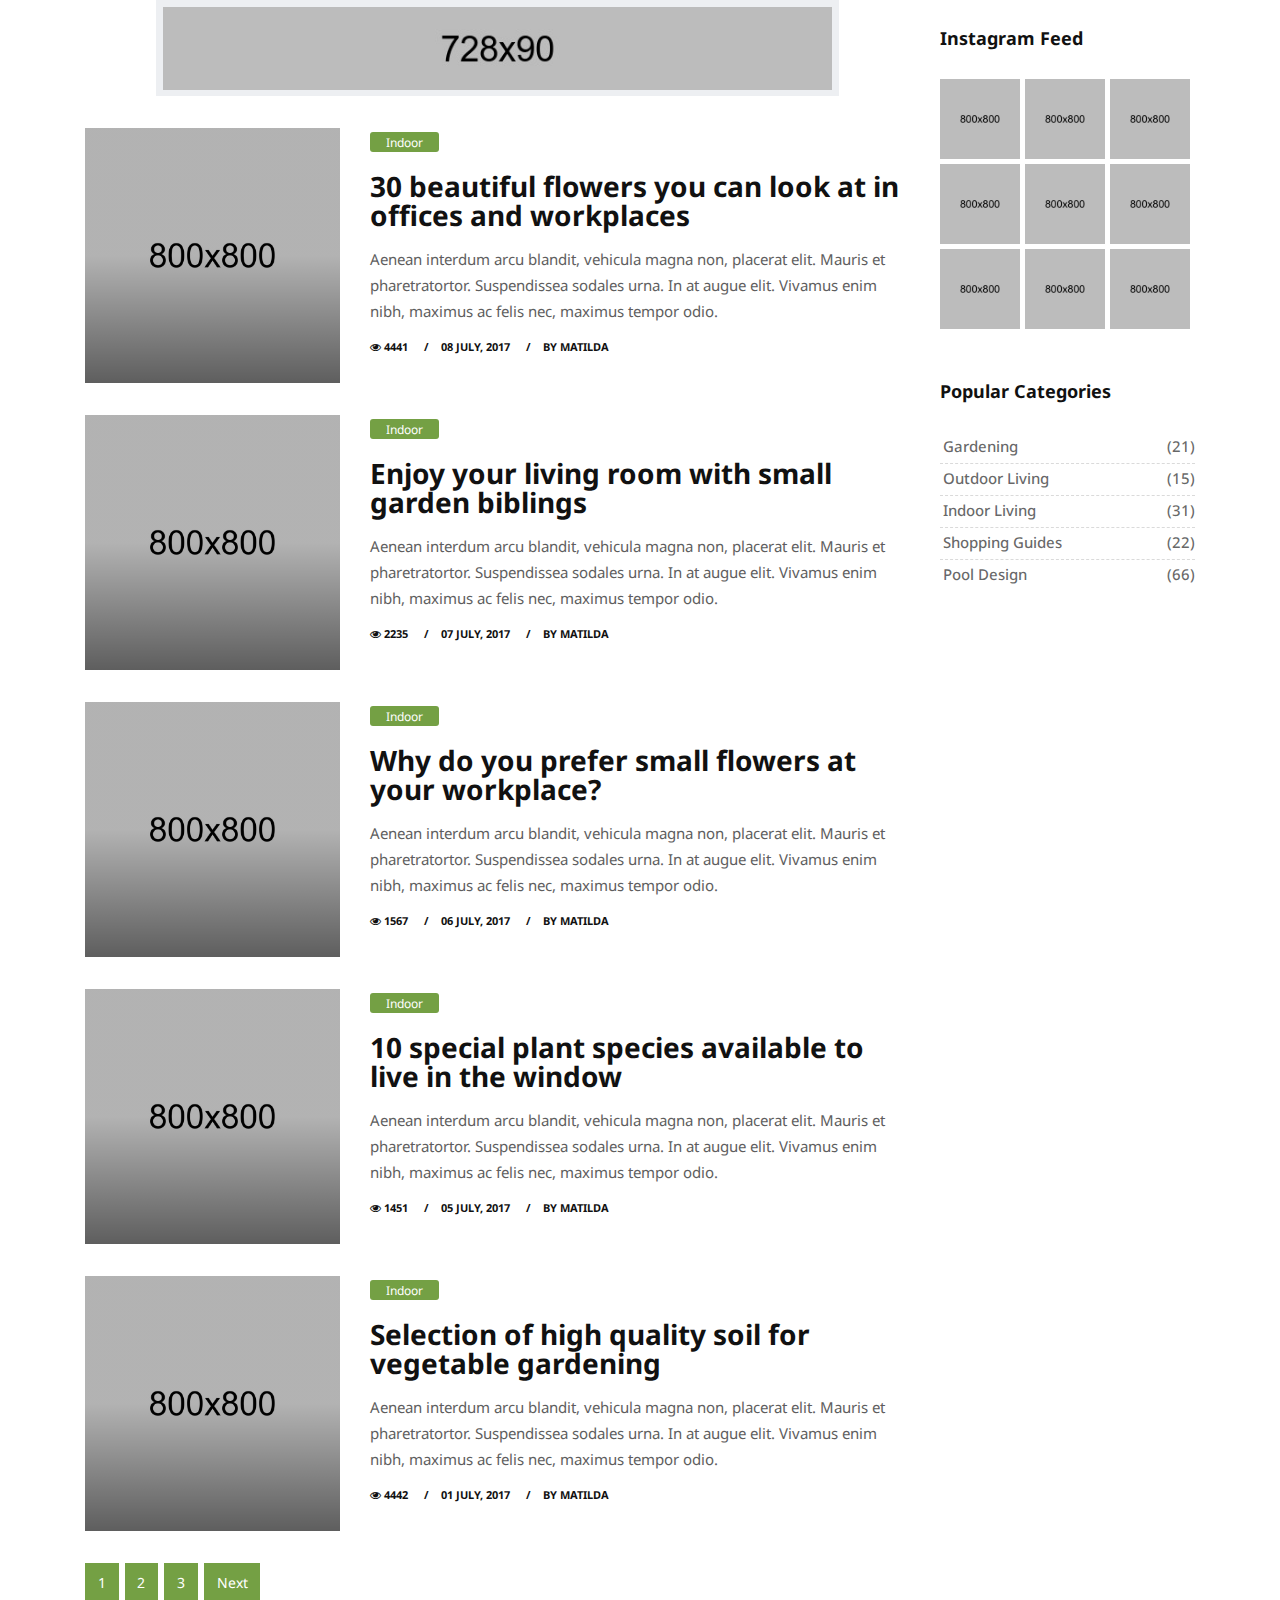
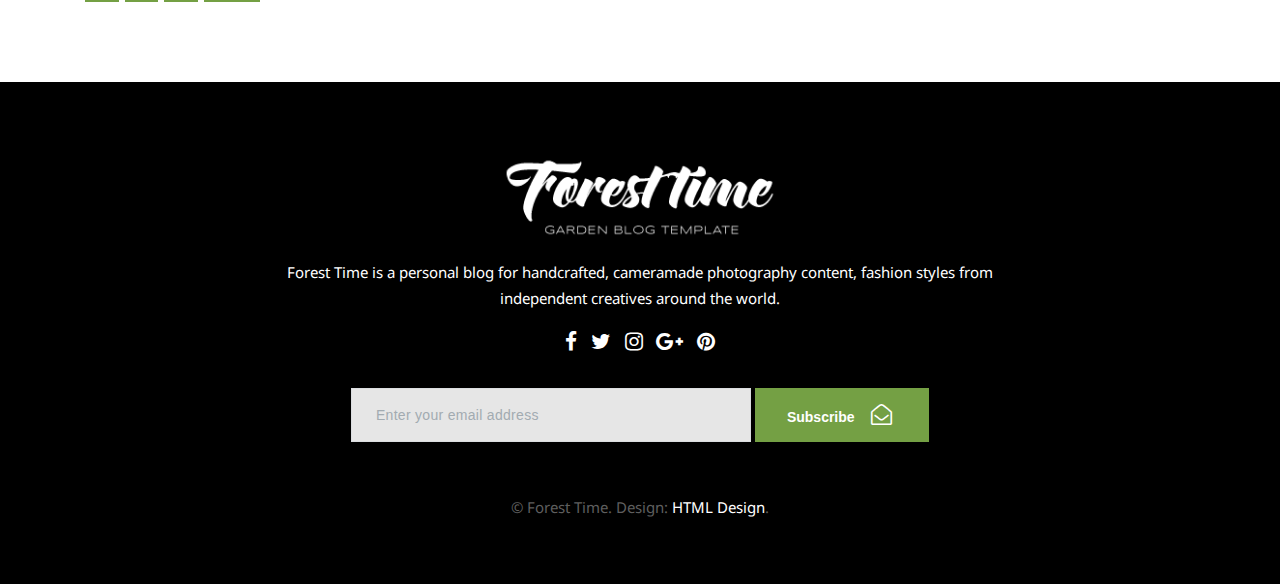
<file: garden-index.html>
<!DOCTYPE html>
<html lang="en">

    <!-- Basic -->
    <meta charset="utf-8">
    <meta http-equiv="X-UA-Compatible" content="IE=edge">
    
    <!-- Mobile Metas -->
    <meta name="viewport" content="width=device-width, initial-scale=1, shrink-to-fit=no">
    
    <!-- Site Metas -->
    <title>Forest Time - Stylish Magazine Blog Template</title>
    <meta name="keywords" content="">
    <meta name="description" content="">
    <meta name="author" content="">
    
    <!-- Site Icons -->
    <link rel="shortcut icon" href="images/favicon.ico" type="image/x-icon" />
    <link rel="apple-touch-icon" href="images/apple-touch-icon.png">
    
    <!-- Design fonts -->
    <link href="https://fonts.googleapis.com/css?family=Droid+Sans:400,700" rel="stylesheet"> 

    <!-- Bootstrap core CSS -->
    <link href="css/bootstrap.css" rel="stylesheet">

    <!-- FontAwesome Icons core CSS -->
    <link href="css/font-awesome.min.css" rel="stylesheet">

    <!-- Custom styles for this template -->
    <link href="style.css" rel="stylesheet">

    <!-- Responsive styles for this template -->
    <link href="css/responsive.css" rel="stylesheet">

    <!-- Colors for this template -->
    <link href="css/colors.css" rel="stylesheet">

    <!-- Version Garden CSS for this template -->
    <link href="css/version/garden.css" rel="stylesheet">

    <!--[if lt IE 9]>
      <script src="https://oss.maxcdn.com/libs/html5shiv/3.7.0/html5shiv.js"></script>
      <script src="https://oss.maxcdn.com/libs/respond.js/1.4.2/respond.min.js"></script>
    <![endif]-->

</head>
<body>

    <div id="wrapper">
        <div class="collapse top-search" id="collapseExample">
            <div class="card card-block">
                <div class="newsletter-widget text-center">
                    <form class="form-inline">
                        <input type="text" class="form-control" placeholder="What you are looking for?">
                        <button type="submit" class="btn btn-primary"><i class="fa fa-search"></i></button>
                    </form>
                </div><!-- end newsletter -->
            </div>
        </div><!-- end top-search -->

        <div class="topbar-section">
            <div class="container-fluid">
                <div class="row">
                    <div class="col-lg-4 col-md-6 col-sm-6 hidden-xs-down">
                        <div class="topsocial">
                            <a href="#" data-toggle="tooltip" data-placement="bottom" title="Facebook"><i class="fa fa-facebook"></i></a>
                            <a href="#" data-toggle="tooltip" data-placement="bottom" title="Youtube"><i class="fa fa-youtube"></i></a>
                            <a href="#" data-toggle="tooltip" data-placement="bottom" title="Pinterest"><i class="fa fa-pinterest"></i></a>
                            <a href="#" data-toggle="tooltip" data-placement="bottom" title="Twitter"><i class="fa fa-twitter"></i></a>
                            <a href="#" data-toggle="tooltip" data-placement="bottom" title="Flickr"><i class="fa fa-flickr"></i></a>
                            <a href="#" data-toggle="tooltip" data-placement="bottom" title="Instagram"><i class="fa fa-instagram"></i></a>
                            <a href="#" data-toggle="tooltip" data-placement="bottom" title="Google+"><i class="fa fa-google-plus"></i></a>
                        </div><!-- end social -->
                    </div><!-- end col -->

                    <div class="col-lg-4 hidden-md-down">
                    </div><!-- end col -->

                    <div class="col-lg-4 col-md-6 col-sm-6 col-xs-12">
                        <div class="topsearch text-right">
                            <a data-toggle="collapse" href="#collapseExample" aria-expanded="false" aria-controls="collapseExample"><i class="fa fa-search"></i> Search</a>
                        </div><!-- end search -->
                    </div><!-- end col -->
                </div><!-- end row -->
            </div><!-- end header-logo -->
        </div><!-- end topbar -->

        <div class="header-section">
            <div class="container">
                <div class="row">
                    <div class="col-md-12">
                        <div class="logo">
                            <a href="garden-index.html"><img src="images/version/garden-logo.png" alt=""></a>
                        </div><!-- end logo -->
                    </div>
                </div><!-- end row -->
            </div><!-- end header-logo -->
        </div><!-- end header -->

        <header class="header">
            <div class="container">
                <nav class="navbar navbar-inverse navbar-toggleable-md">
                    <button class="navbar-toggler" type="button" data-toggle="collapse" data-target="#Forest Timemenu" aria-controls="Forest Timemenu" aria-expanded="false" aria-label="Toggle navigation">
                        <span class="navbar-toggler-icon"></span>
                    </button>
                    <div class="collapse navbar-collapse justify-content-md-center" id="Forest Timemenu">
                        <ul class="navbar-nav">
                            <li class="nav-item">
                                <a class="nav-link color-green-hover" href="garden-index.html">Home</a>
                            </li>
                            <li class="nav-item">
                                <a class="nav-link color-green-hover" href="garden-category.html">Gardening</a>
                            </li>
                            <li class="nav-item">
                                <a class="nav-link color-green-hover" href="garden-category.html">Outdoor Living</a>
                            </li>
                            <li class="nav-item">
                                <a class="nav-link color-green-hover" href="garden-category.html">Indoor Living</a>
                            </li>
                            <li class="nav-item">
                                <a class="nav-link color-green-hover" href="garden-category.html">Shopping Guides</a>
                            </li>  
                            <li class="nav-item">
                                <a class="nav-link color-green-hover" href="garden-contact.html">Contact</a>
                            </li>
                        </ul>
                    </div>
                </nav>
            </div><!-- end container -->
        </header><!-- end header -->

        <section class="section first-section">
            <div class="container-fluid">
                <div class="masonry-blog clearfix">
                    <div class="left-side">
                        <div class="masonry-box post-media">
                             <img src="upload/garden_cat_01.jpg" alt="" class="img-fluid">
                             <div class="shadoweffect">
                                <div class="shadow-desc">
                                    <div class="blog-meta">
                                        <span class="bg-aqua"><a href="blog-category-01.html" title="">Gardening</a></span>
                                        <h4><a href="garden-single.html" title="">How to choose high quality soil for your gardens</a></h4>
                                        <small><a href="garden-single.html" title="">21 July, 2017</a></small>
                                        <small><a href="#" title="">by Amanda</a></small>
                                    </div><!-- end meta -->
                                </div><!-- end shadow-desc -->
                            </div><!-- end shadow -->
                        </div><!-- end post-media -->
                    </div><!-- end left-side -->

                    <div class="center-side">
                        <div class="masonry-box post-media">
                             <img src="upload/garden_cat_02.jpg" alt="" class="img-fluid">
                             <div class="shadoweffect">
                                <div class="shadow-desc">
                                    <div class="blog-meta">
                                        <span class="bg-aqua"><a href="blog-category-01.html" title="">Outdoor</a></span>
                                        <h4><a href="garden-single.html" title="">You can create a garden with furniture in your home</a></h4>
                                        <small><a href="garden-single.html" title="">19 July, 2017</a></small>
                                        <small><a href="#" title="">by Amanda</a></small>
                                    </div><!-- end meta -->
                                </div><!-- end shadow-desc -->
                            </div><!-- end shadow -->
                        </div><!-- end post-media -->
                    </div><!-- end left-side -->

                    <div class="right-side hidden-md-down">
                        <div class="masonry-box post-media">
                             <img src="upload/garden_cat_03.jpg" alt="" class="img-fluid">
                             <div class="shadoweffect">
                                <div class="shadow-desc">
                                    <div class="blog-meta">
                                        <span class="bg-aqua"><a href="blog-category-01.html" title="">Indoor</a></span>
                                        <h4><a href="garden-single.html" title="">The success of the 10 companies in the vegetable sector</a></h4>
                                        <small><a href="garden-single.html" title="">03 July, 2017</a></small>
                                        <small><a href="#" title="">by Jessica</a></small>
                                    </div><!-- end meta -->
                                </div><!-- end shadow-desc -->
                             </div><!-- end shadow -->
                        </div><!-- end post-media -->
                    </div><!-- end right-side -->
                </div><!-- end masonry -->
            </div>
        </section>

        <section class="section wb">
            <div class="container">
                <div class="row">
                    <div class="col-lg-9 col-md-12 col-sm-12 col-xs-12">
                        <div class="page-wrapper">
                            <div class="blog-list clearfix">
                                <div class="blog-box row">
                                    <div class="col-md-4">
                                        <div class="post-media">
                                            <a href="garden-single.html" title="">
                                                <img src="upload/garden_sq_01.jpg" alt="" class="img-fluid">
                                                <div class="hovereffect"></div>
                                            </a>
                                        </div><!-- end media -->
                                    </div><!-- end col -->

                                    <div class="blog-meta big-meta col-md-8">
                                        <span class="bg-aqua"><a href="garden-category.html" title="">Indoor</a></span>
                                        <h4><a href="garden-single.html" title="">The best twenty plant species you can look at at home</a></h4>
                                        <p>Aenean interdum arcu blandit, vehicula magna non, placerat elit. Mauris et pharetratortor. Suspendissea sodales urna. In at augue elit. Vivamus enim nibh, maximus ac felis nec, maximus tempor odio.</p>
                                        <small><a href="garden-category.html" title=""><i class="fa fa-eye"></i> 1887</a></small>
                                        <small><a href="garden-single.html" title="">11 July, 2017</a></small>
                                        <small><a href="#" title="">by Matilda</a></small>
                                    </div><!-- end meta -->
                                </div><!-- end blog-box -->

                                <hr class="invis">

                                <div class="blog-box row">
                                    <div class="col-md-4">
                                        <div class="post-media">
                                            <a href="garden-single.html" title="">
                                                <img src="upload/garden_sq_02.jpg" alt="" class="img-fluid">
                                                <div class="hovereffect"></div>
                                            </a>
                                        </div><!-- end media -->
                                    </div><!-- end col -->

                                    <div class="blog-meta big-meta col-md-8">
                                        <span class="bg-aqua"><a href="garden-category.html" title="">Indoor</a></span>
                                        <h4><a href="garden-single.html" title="">How do you like the idea of creating a garden from the Amazon forests?</a></h4>
                                        <p>Aenean interdum arcu blandit, vehicula magna non, placerat elit. Mauris et pharetratortor. Suspendissea sodales urna. In at augue elit. Vivamus enim nibh, maximus ac felis nec, maximus tempor odio.</p>
                                        <small><a href="garden-category.html" title=""><i class="fa fa-eye"></i> 4441</a></small>
                                        <small><a href="garden-single.html" title="">10 July, 2017</a></small>
                                        <small><a href="#" title="">by Matilda</a></small>
                                    </div><!-- end meta -->
                                </div><!-- end blog-box -->

                                <hr class="invis">

                                <div class="blog-box row">
                                    <div class="col-md-4">
                                        <div class="post-media">
                                            <a href="garden-single.html" title="">
                                                <img src="upload/garden_sq_03.jpg" alt="" class="img-fluid">
                                                <div class="hovereffect"></div>
                                            </a>
                                        </div><!-- end media -->
                                    </div><!-- end col -->

                                    <div class="blog-meta big-meta col-md-8">
                                        <span class="bg-aqua"><a href="garden-category.html" title="">Indoor</a></span>
                                        <h4><a href="garden-single.html" title="">Top 20 cafeterias decorated with quality plants</a></h4>
                                        <p>Aenean interdum arcu blandit, vehicula magna non, placerat elit. Mauris et pharetratortor. Suspendissea sodales urna. In at augue elit. Vivamus enim nibh, maximus ac felis nec, maximus tempor odio.</p>
                                        <small><a href="garden-category.html" title=""><i class="fa fa-eye"></i> 1234</a></small>
                                        <small><a href="garden-single.html" title="">09 July, 2017</a></small>
                                        <small><a href="#" title="">by Matilda</a></small>
                                    </div><!-- end meta -->
                                </div><!-- end blog-box -->

                                <hr class="invis">

                                <div class="row">
                                    <div class="col-lg-10 offset-lg-1">
                                        <div class="banner-spot clearfix">
                                            <div class="banner-img">
                                                <img src="upload/banner_05.jpg" alt="" class="img-fluid">
                                            </div><!-- end banner-img -->
                                        </div><!-- end banner -->
                                    </div><!-- end col -->
                                </div><!-- end row -->

                                <hr class="invis">

                                <div class="blog-box row">
                                    <div class="col-md-4">
                                        <div class="post-media">
                                            <a href="garden-single.html" title="">
                                                <img src="upload/garden_sq_04.jpg" alt="" class="img-fluid">
                                                <div class="hovereffect"></div>
                                            </a>
                                        </div><!-- end media -->
                                    </div><!-- end col -->

                                    <div class="blog-meta big-meta col-md-8">
                                        <span class="bg-aqua"><a href="garden-category.html" title="">Indoor</a></span>
                                        <h4><a href="garden-single.html" title="">30 beautiful flowers you can look at in offices and workplaces</a></h4>
                                        <p>Aenean interdum arcu blandit, vehicula magna non, placerat elit. Mauris et pharetratortor. Suspendissea sodales urna. In at augue elit. Vivamus enim nibh, maximus ac felis nec, maximus tempor odio.</p>
                                        <small><a href="garden-category.html" title=""><i class="fa fa-eye"></i> 4441</a></small>
                                        <small><a href="garden-single.html" title="">08 July, 2017</a></small>
                                        <small><a href="#" title="">by Matilda</a></small>
                                    </div><!-- end meta -->
                                </div><!-- end blog-box -->

                                <hr class="invis">

                                <div class="blog-box row">
                                    <div class="col-md-4">
                                        <div class="post-media">
                                            <a href="garden-single.html" title="">
                                                <img src="upload/garden_sq_05.jpg" alt="" class="img-fluid">
                                                <div class="hovereffect"></div>
                                            </a>
                                        </div><!-- end media -->
                                    </div><!-- end col -->

                                    <div class="blog-meta big-meta col-md-8">
                                        <span class="bg-aqua"><a href="garden-category.html" title="">Indoor</a></span>
                                        <h4><a href="garden-single.html" title="">Enjoy your living room with small garden biblings</a></h4>
                                        <p>Aenean interdum arcu blandit, vehicula magna non, placerat elit. Mauris et pharetratortor. Suspendissea sodales urna. In at augue elit. Vivamus enim nibh, maximus ac felis nec, maximus tempor odio.</p>
                                        <small><a href="garden-category.html" title=""><i class="fa fa-eye"></i> 2235</a></small>
                                        <small><a href="garden-single.html" title="">07 July, 2017</a></small>
                                        <small><a href="#" title="">by Matilda</a></small>
                                    </div><!-- end meta -->
                                </div><!-- end blog-box -->

                                <hr class="invis">

                                <div class="blog-box row">
                                    <div class="col-md-4">
                                        <div class="post-media">
                                            <a href="garden-single.html" title="">
                                                <img src="upload/garden_sq_06.jpg" alt="" class="img-fluid">
                                                <div class="hovereffect"></div>
                                            </a>
                                        </div><!-- end media -->
                                    </div><!-- end col -->

                                    <div class="blog-meta big-meta col-md-8">
                                        <span class="bg-aqua"><a href="garden-category.html" title="">Indoor</a></span>
                                        <h4><a href="garden-single.html" title="">Why do you prefer small flowers at your workplace?</a></h4>
                                        <p>Aenean interdum arcu blandit, vehicula magna non, placerat elit. Mauris et pharetratortor. Suspendissea sodales urna. In at augue elit. Vivamus enim nibh, maximus ac felis nec, maximus tempor odio.</p>
                                        <small><a href="garden-category.html" title=""><i class="fa fa-eye"></i> 1567</a></small>
                                        <small><a href="garden-single.html" title="">06 July, 2017</a></small>
                                        <small><a href="#" title="">by Matilda</a></small>
                                    </div><!-- end meta -->
                                </div><!-- end blog-box -->

                                <hr class="invis">

                                <div class="blog-box row">
                                    <div class="col-md-4">
                                        <div class="post-media">
                                            <a href="garden-single.html" title="">
                                                <img src="upload/garden_sq_07.jpg" alt="" class="img-fluid">
                                                <div class="hovereffect"></div>
                                            </a>
                                        </div><!-- end media -->
                                    </div><!-- end col -->

                                    <div class="blog-meta big-meta col-md-8">
                                        <span class="bg-aqua"><a href="garden-category.html" title="">Indoor</a></span>
                                        <h4><a href="garden-single.html" title="">10 special plant species available to live in the window</a></h4>
                                        <p>Aenean interdum arcu blandit, vehicula magna non, placerat elit. Mauris et pharetratortor. Suspendissea sodales urna. In at augue elit. Vivamus enim nibh, maximus ac felis nec, maximus tempor odio.</p>
                                        <small><a href="garden-category.html" title=""><i class="fa fa-eye"></i> 1451</a></small>
                                        <small><a href="garden-single.html" title="">05 July, 2017</a></small>
                                        <small><a href="#" title="">by Matilda</a></small>
                                    </div><!-- end meta -->
                                </div><!-- end blog-box -->

                                <hr class="invis">

                                <div class="blog-box row">
                                    <div class="col-md-4">
                                        <div class="post-media">
                                            <a href="garden-single.html" title="">
                                                <img src="upload/garden_sq_08.jpg" alt="" class="img-fluid">
                                                <div class="hovereffect"></div>
                                            </a>
                                        </div><!-- end media -->
                                    </div><!-- end col -->

                                    <div class="blog-meta big-meta col-md-8">
                                        <span class="bg-aqua"><a href="garden-category.html" title="">Indoor</a></span>
                                        <h4><a href="garden-single.html" title="">Selection of high quality soil for vegetable gardening</a></h4>
                                        <p>Aenean interdum arcu blandit, vehicula magna non, placerat elit. Mauris et pharetratortor. Suspendissea sodales urna. In at augue elit. Vivamus enim nibh, maximus ac felis nec, maximus tempor odio.</p>
                                        <small><a href="garden-category.html" title=""><i class="fa fa-eye"></i> 4442</a></small>
                                        <small><a href="garden-single.html" title="">01 July, 2017</a></small>
                                        <small><a href="#" title="">by Matilda</a></small>
                                    </div><!-- end meta -->
                                </div><!-- end blog-box -->
                            </div><!-- end blog-list -->
                        </div><!-- end page-wrapper -->

                        <hr class="invis">

                        <div class="row">
                            <div class="col-md-12">
                                <nav aria-label="Page navigation">
                                    <ul class="pagination justify-content-start">
                                        <li class="page-item"><a class="page-link" href="#">1</a></li>
                                        <li class="page-item"><a class="page-link" href="#">2</a></li>
                                        <li class="page-item"><a class="page-link" href="#">3</a></li>
                                        <li class="page-item">
                                            <a class="page-link" href="#">Next</a>
                                        </li>
                                    </ul>
                                </nav>
                            </div><!-- end col -->
                        </div><!-- end row -->
                    </div><!-- end col -->

                    <div class="col-lg-3 col-md-12 col-sm-12 col-xs-12">
                        <div class="sidebar">
                            <div class="widget">
                                <h2 class="widget-title">Search</h2>
                                <form class="form-inline search-form">
                                    <div class="form-group">
                                        <input type="text" class="form-control" placeholder="Search on the site">
                                    </div>
                                    <button type="submit" class="btn btn-primary"><i class="fa fa-search"></i></button>
                                </form>
                            </div><!-- end widget -->

                            <div class="widget">
                                <h2 class="widget-title">Recent Posts</h2>
                                <div class="blog-list-widget">
                                    <div class="list-group">
                                        <a href="garden-single.html" class="list-group-item list-group-item-action flex-column align-items-start">
                                            <div class="w-100 justify-content-between">
                                                <img src="upload/garden_sq_09.jpg" alt="" class="img-fluid float-left">
                                                <h5 class="mb-1">5 Beautiful buildings you need to before dying</h5>
                                                <small>12 Jan, 2016</small>
                                            </div>
                                        </a>

                                        <a href="garden-single.html" class="list-group-item list-group-item-action flex-column align-items-start">
                                            <div class="w-100 justify-content-between">
                                                <img src="upload/garden_sq_06.jpg" alt="" class="img-fluid float-left">
                                                <h5 class="mb-1">Let's make an introduction for creative life</h5>
                                                <small>11 Jan, 2016</small>
                                            </div>
                                        </a>

                                        <a href="garden-single.html" class="list-group-item list-group-item-action flex-column align-items-start">
                                            <div class="w-100 last-item justify-content-between">
                                                <img src="upload/garden_sq_02.jpg" alt="" class="img-fluid float-left">
                                                <h5 class="mb-1">Did you see the most beautiful sea in the world?</h5>
                                                <small>07 Jan, 2016</small>
                                            </div>
                                        </a>
                                    </div>
                                </div><!-- end blog-list -->
                            </div><!-- end widget -->

                            <div class="widget">
                                <h2 class="widget-title">Advertising</h2>
                                <div class="banner-spot clearfix">
                                    <div class="banner-img">
                                        <img src="upload/banner_04.jpg" alt="" class="img-fluid">
                                    </div><!-- end banner-img -->
                                </div><!-- end banner -->
                            </div><!-- end widget -->

                            <div class="widget">
                                <h2 class="widget-title">Instagram Feed</h2>
                                <div class="instagram-wrapper clearfix">
                                    <a href="#"><img src="upload/garden_sq_01.jpg" alt="" class="img-fluid"></a>
                                    <a href="#"><img src="upload/garden_sq_02.jpg" alt="" class="img-fluid"></a>
                                    <a href="#"><img src="upload/garden_sq_03.jpg" alt="" class="img-fluid"></a>
                                    <a href="#"><img src="upload/garden_sq_04.jpg" alt="" class="img-fluid"></a>
                                    <a href="#"><img src="upload/garden_sq_05.jpg" alt="" class="img-fluid"></a>
                                    <a href="#"><img src="upload/garden_sq_06.jpg" alt="" class="img-fluid"></a>
                                    <a href="#"><img src="upload/garden_sq_07.jpg" alt="" class="img-fluid"></a>
                                    <a href="#"><img src="upload/garden_sq_08.jpg" alt="" class="img-fluid"></a>
                                    <a href="#"><img src="upload/garden_sq_09.jpg" alt="" class="img-fluid"></a>
                                </div><!-- end Instagram wrapper -->
                            </div><!-- end widget -->

                            <div class="widget">
                                <h2 class="widget-title">Popular Categories</h2>
                                <div class="link-widget">
                                    <ul>
                                        <li><a href="#">Gardening <span>(21)</span></a></li>
                                        <li><a href="#">Outdoor Living <span>(15)</span></a></li>
                                        <li><a href="#">Indoor Living <span>(31)</span></a></li>
                                        <li><a href="#">Shopping Guides <span>(22)</span></a></li>
                                        <li><a href="#">Pool Design <span>(66)</span></a></li>
                                    </ul>
                                </div><!-- end link-widget -->
                            </div><!-- end widget -->
                        </div><!-- end sidebar -->
                    </div><!-- end col -->
                </div><!-- end row -->
            </div><!-- end container -->
        </section>

        <footer class="footer">
            <div class="container">
                <div class="row">
                    <div class="col-lg-8 offset-lg-2">
                        <div class="widget">
                            <div class="footer-text text-center">
                                <a href="index.html"><img src="images/version/garden-footer-logo.png" alt="" class="img-fluid"></a>
                                <p>Forest Time is a personal blog for handcrafted, cameramade photography content, fashion styles from independent creatives around the world.</p>
                                <div class="social">
                                    <a href="#" data-toggle="tooltip" data-placement="bottom" title="Facebook"><i class="fa fa-facebook"></i></a>              
                                    <a href="#" data-toggle="tooltip" data-placement="bottom" title="Twitter"><i class="fa fa-twitter"></i></a>
                                    <a href="#" data-toggle="tooltip" data-placement="bottom" title="Instagram"><i class="fa fa-instagram"></i></a>
                                    <a href="#" data-toggle="tooltip" data-placement="bottom" title="Google Plus"><i class="fa fa-google-plus"></i></a>
                                    <a href="#" data-toggle="tooltip" data-placement="bottom" title="Pinterest"><i class="fa fa-pinterest"></i></a>
                                </div>

                                <hr class="invis">

                                <div class="newsletter-widget text-center">
                                    <form class="form-inline">
                                        <input type="text" class="form-control" placeholder="Enter your email address">
                                        <button type="submit" class="btn btn-primary">Subscribe <i class="fa fa-envelope-open-o"></i></button>
                                    </form>
                                </div><!-- end newsletter -->
                            </div><!-- end footer-text -->
                        </div><!-- end widget -->
                    </div><!-- end col -->
                </div>

                <div class="row">
                    <div class="col-md-12 text-center">
                        <br>
                        <br>
                        <div class="copyright">&copy; Forest Time. Design: <a href="http://html.design">HTML Design</a>.</div>
                    </div>
                </div>
            </div><!-- end container -->
        </footer><!-- end footer -->

        <div class="dmtop">Scroll to Top</div>
        
    </div><!-- end wrapper -->

    <!-- Core JavaScript
    ================================================== -->
    <script src="js/jquery.min.js"></script>
    <script src="js/tether.min.js"></script>
    <script src="js/bootstrap.min.js"></script>
    <script src="js/custom.js"></script>

</body>
</html>
</file>
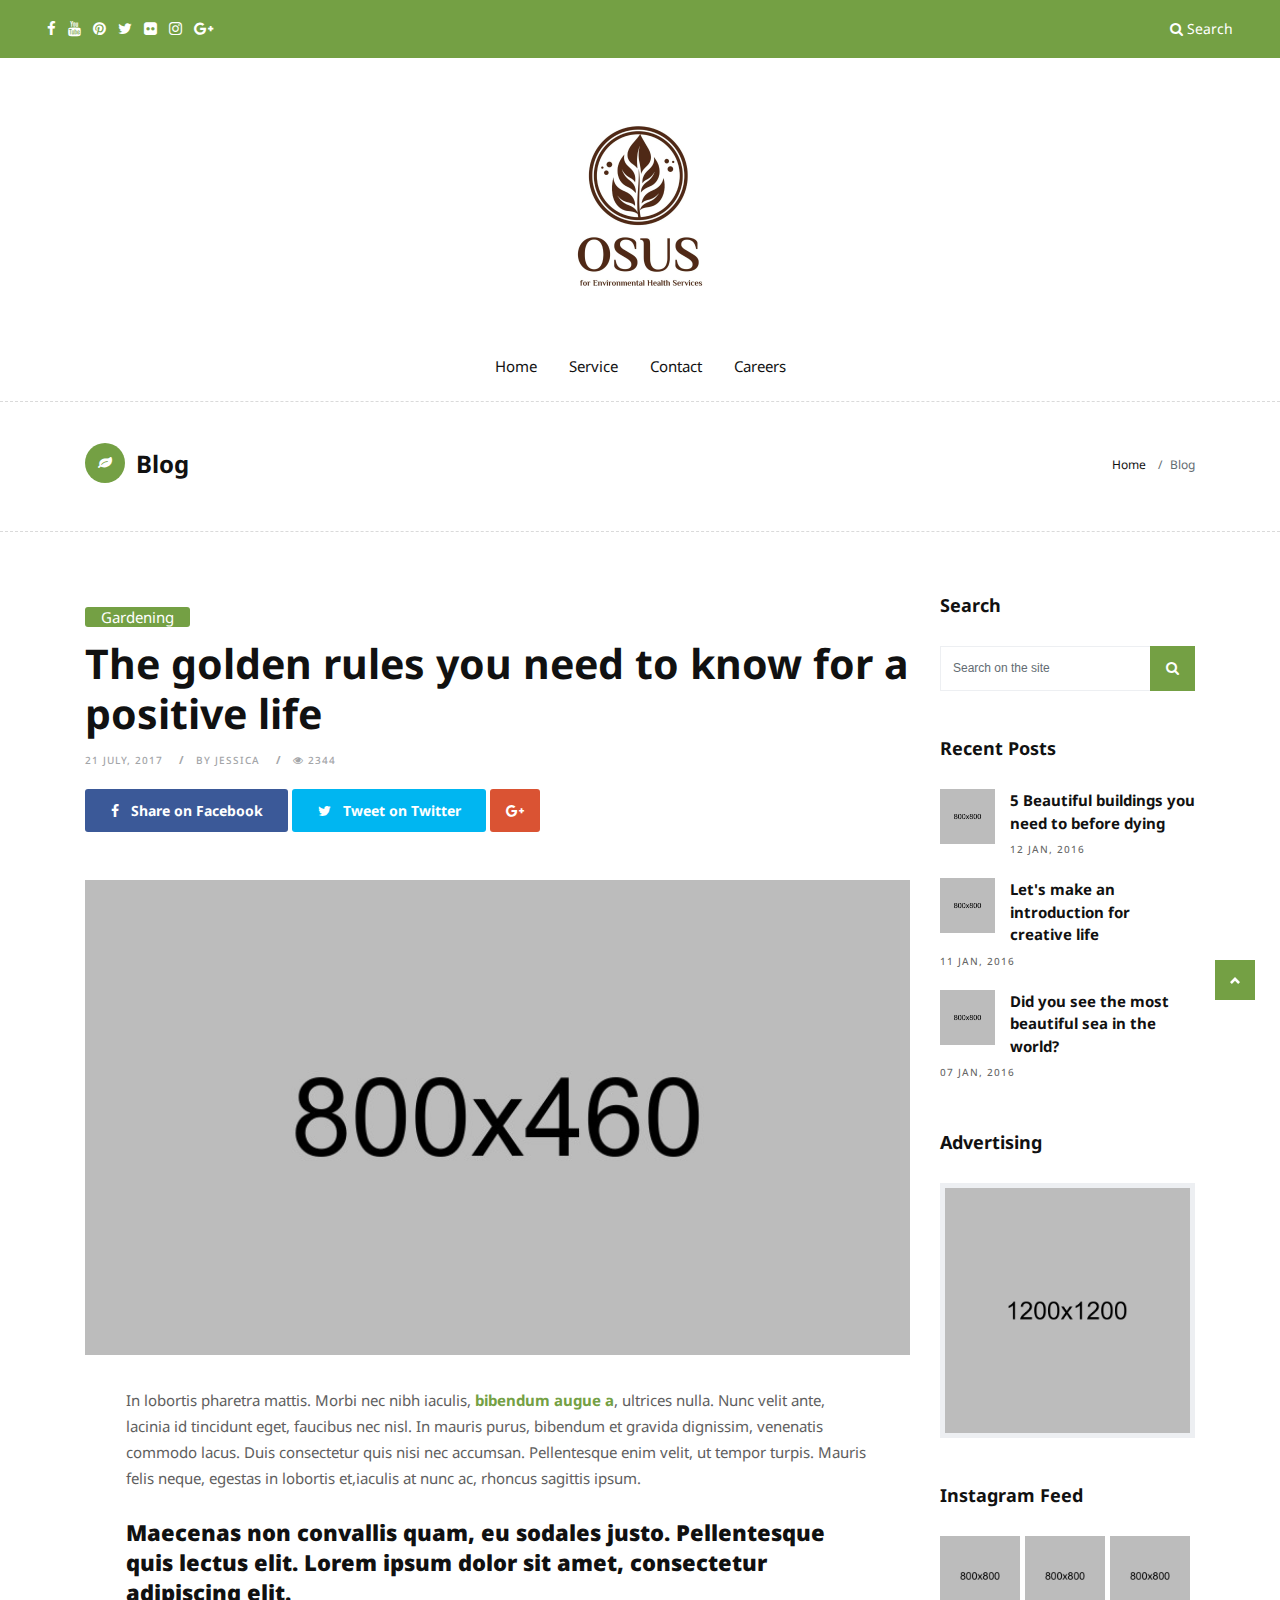
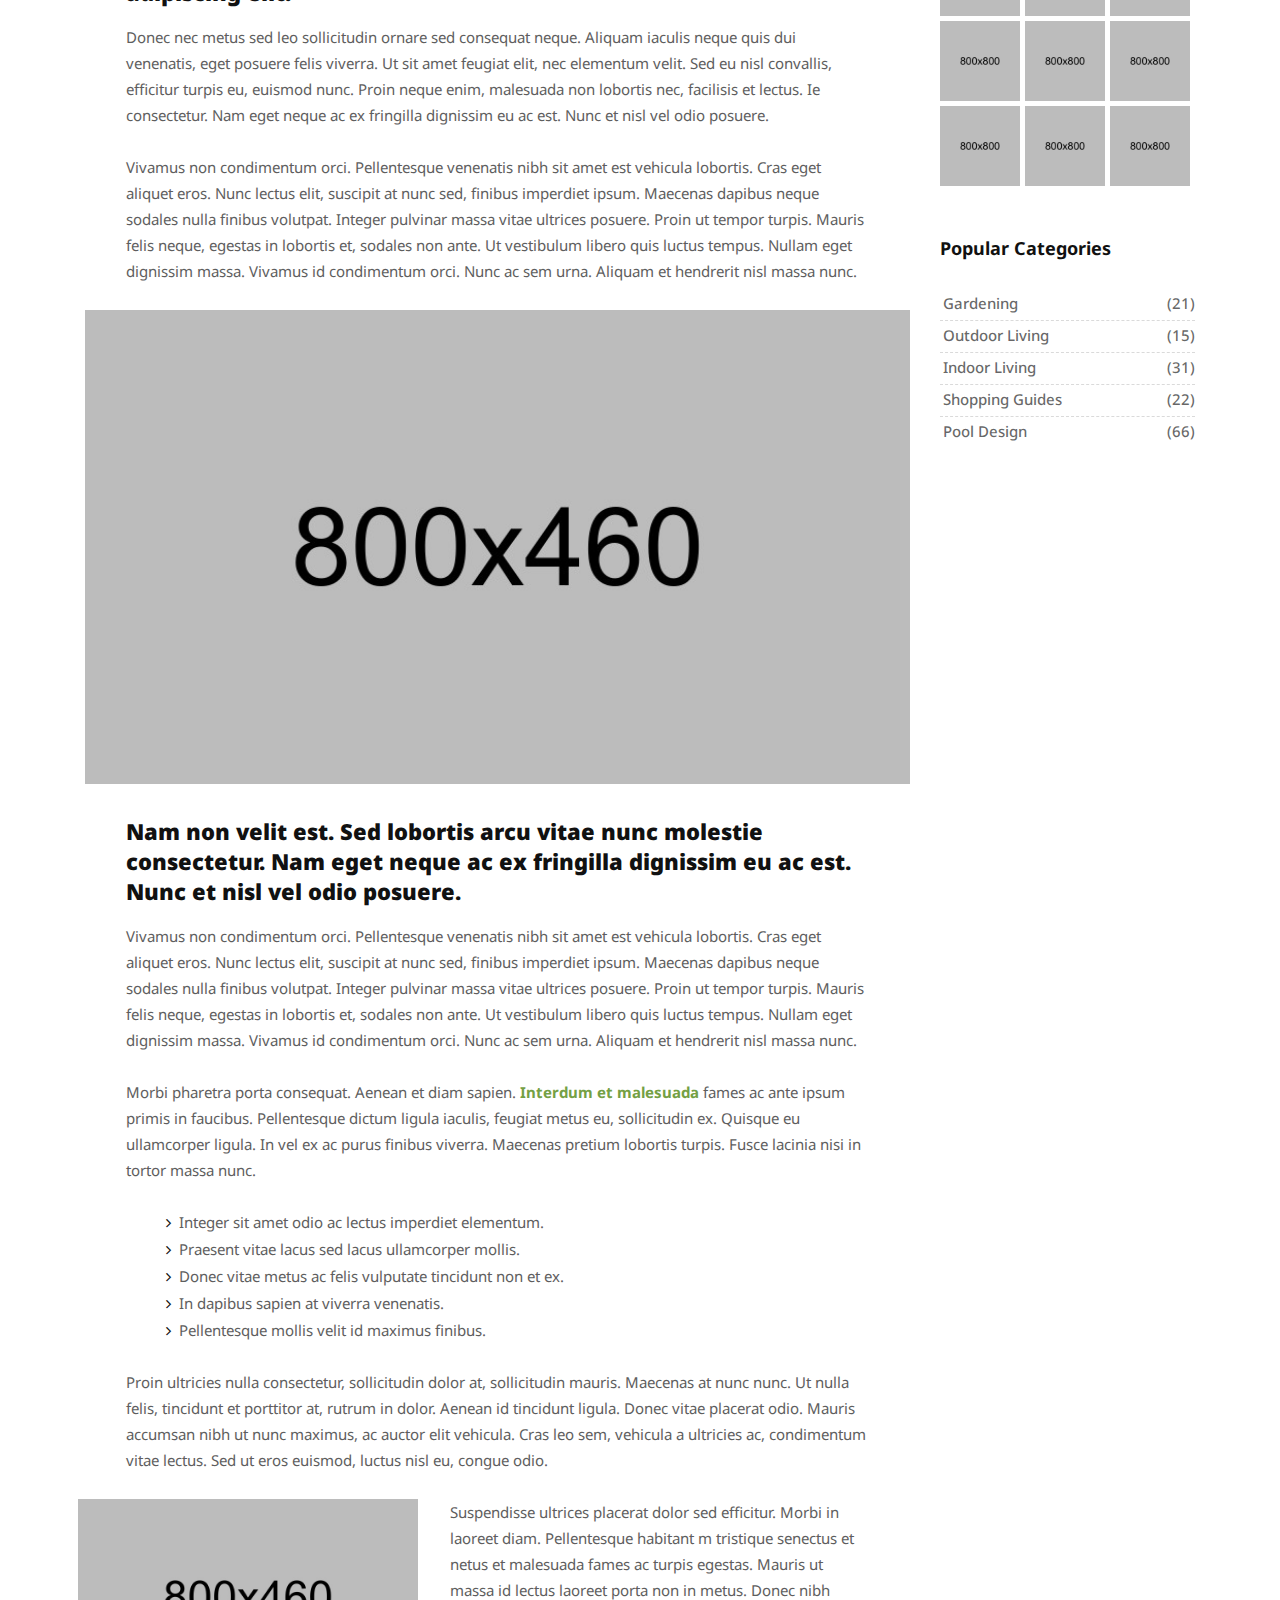
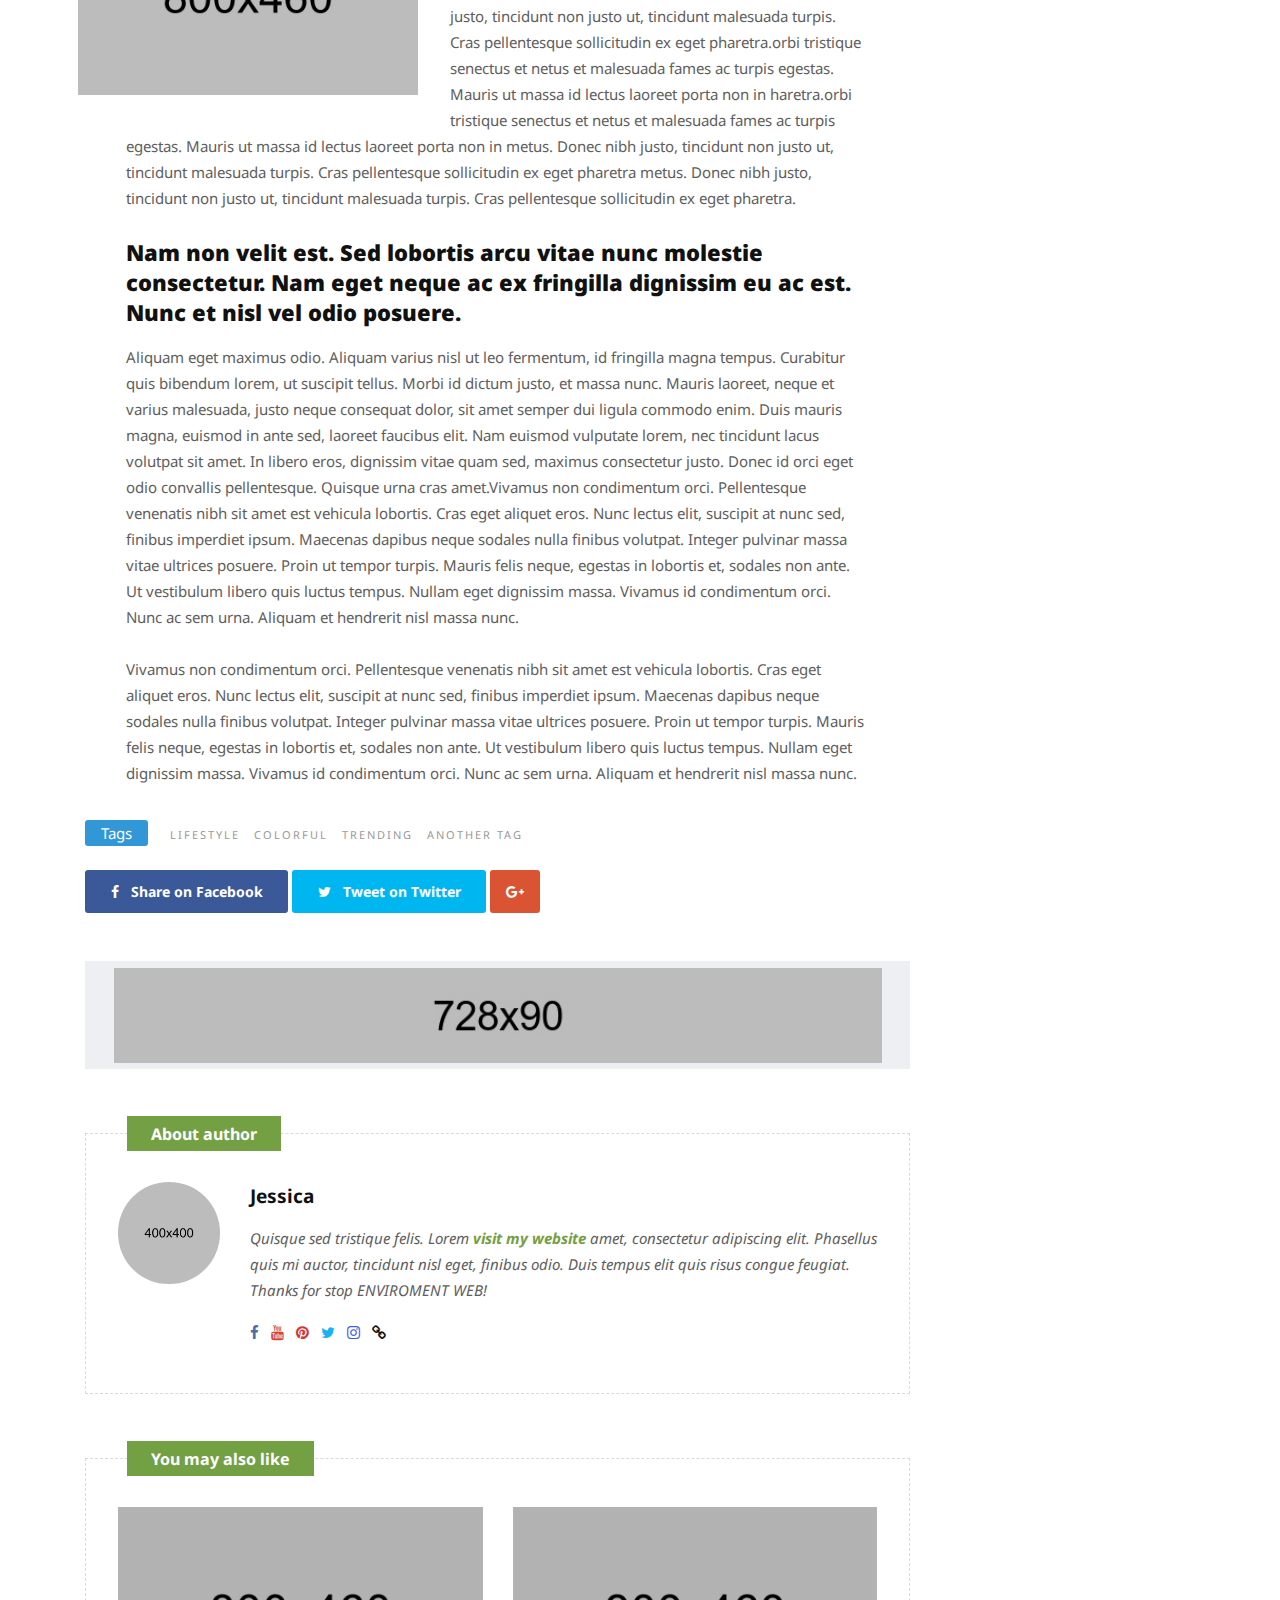
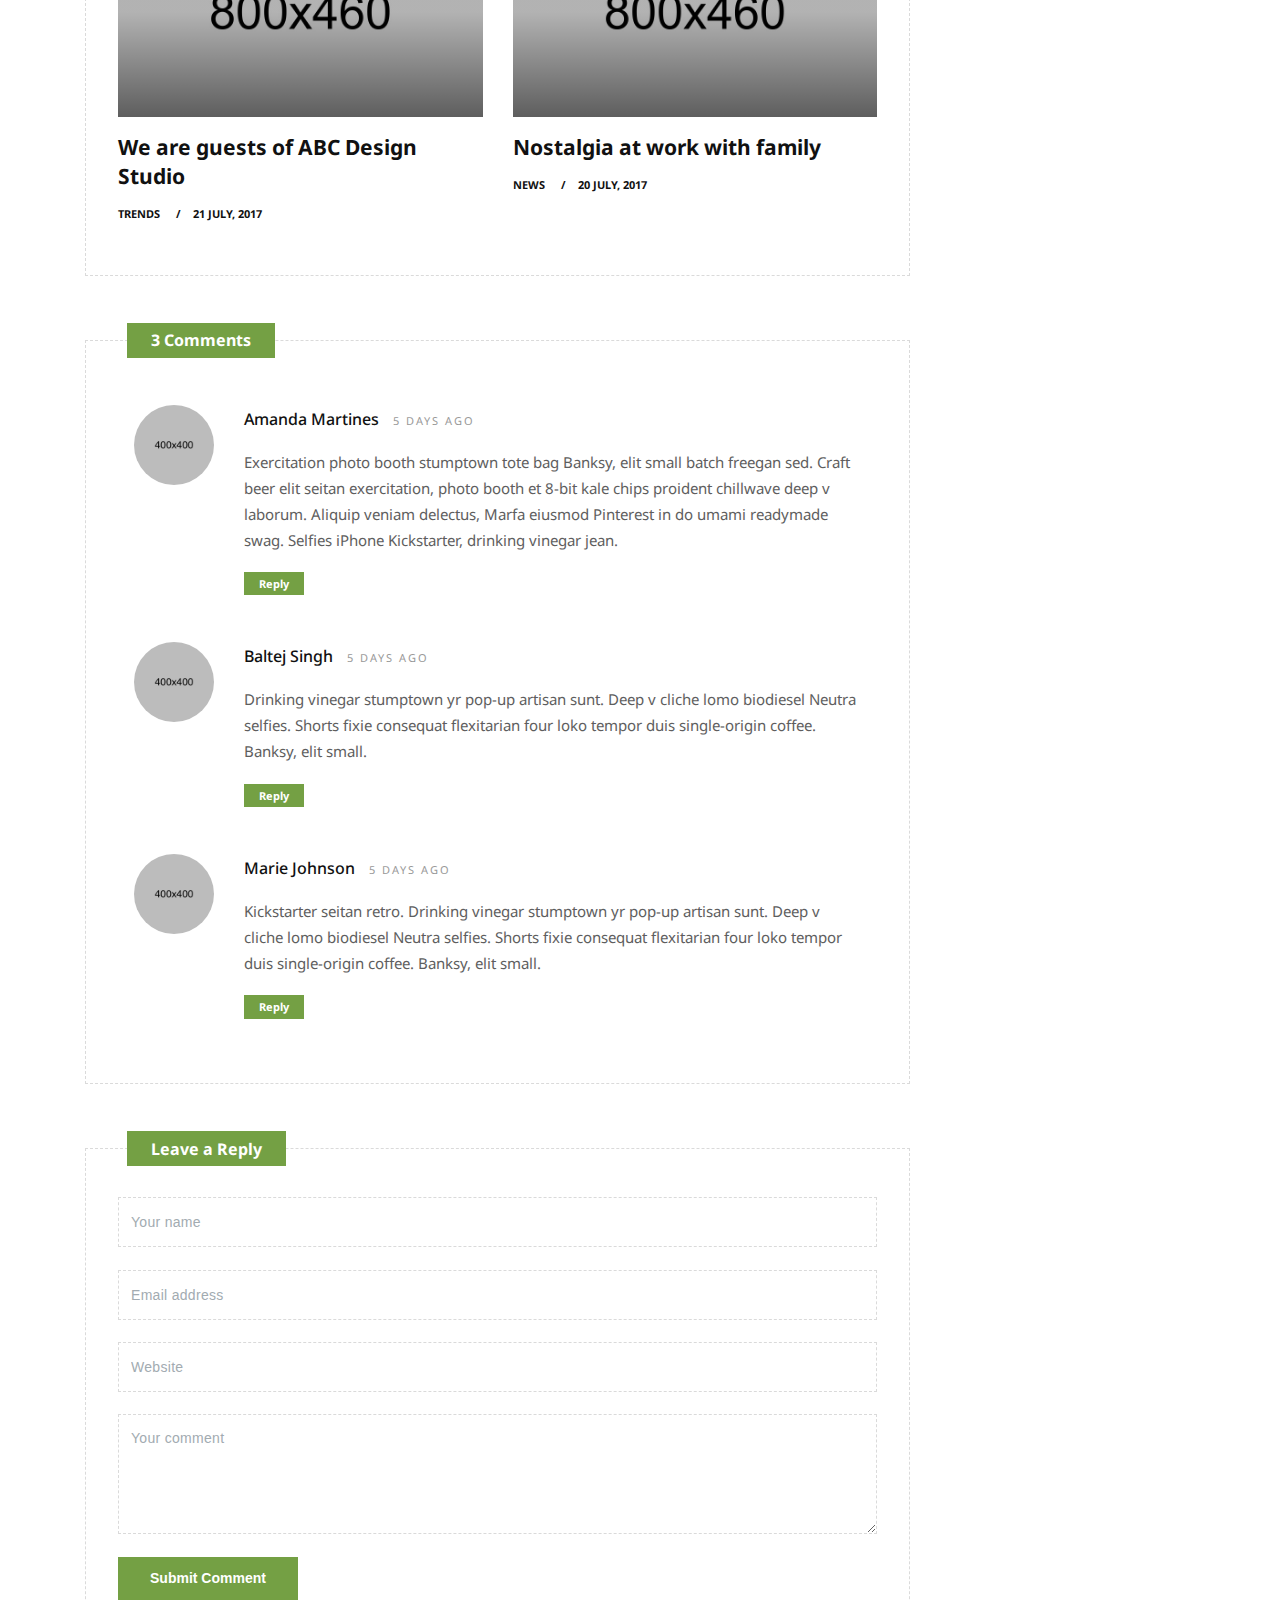
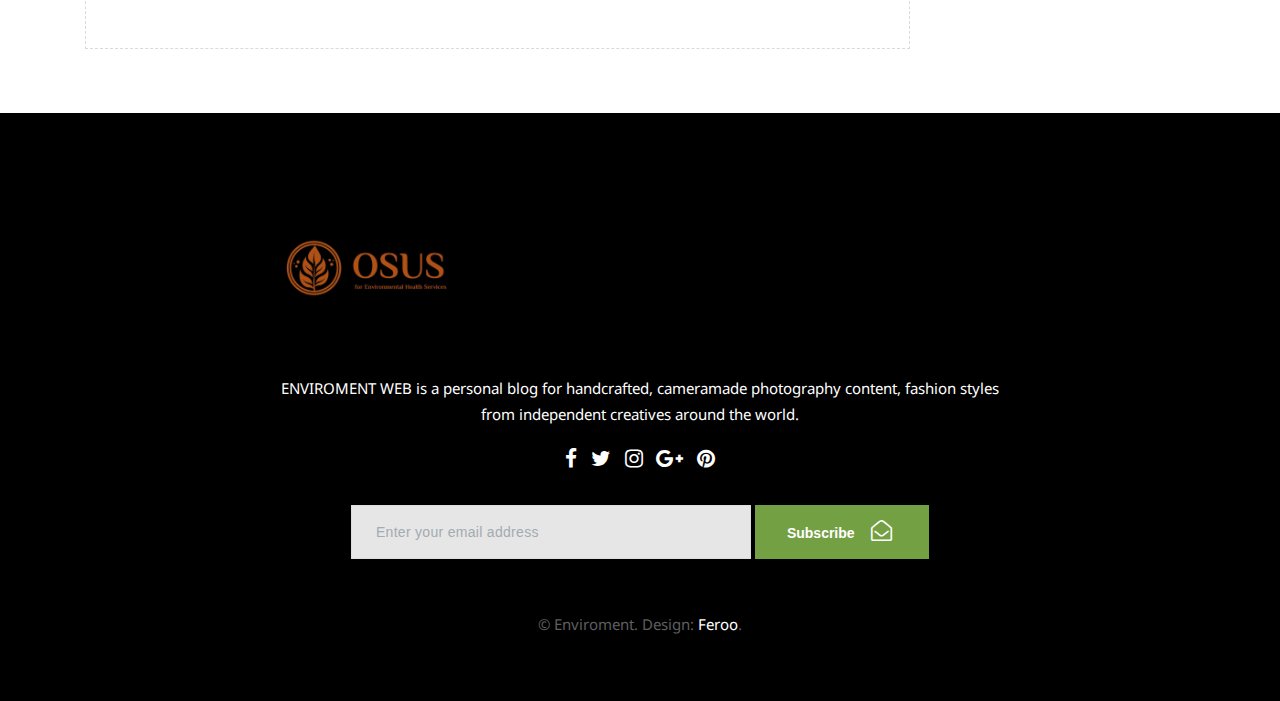
<file: garden-single.html>
<!DOCTYPE html>
<html lang="en">

    <!-- Basic -->
    <meta charset="utf-8">
    <meta http-equiv="X-UA-Compatible" content="IE=edge">
    
    <!-- Mobile Metas -->
    <meta name="viewport" content="width=device-width, initial-scale=1, shrink-to-fit=no">
    
    <!-- Site Metas -->
    <title>Enviroment</title>
    <meta name="keywords" content="">
    <meta name="description" content="">
    <meta name="author" content="">
    
    <!-- Site Icons -->
    <link rel="shortcut icon" href="images/favicon.ico" type="image/x-icon" />
    <link rel="apple-touch-icon" href="images/apple-touch-icon.png">
    
    <!-- Design fonts -->
    <link href="https://fonts.googleapis.com/css?family=Droid+Sans:400,700" rel="stylesheet"> 

    <!-- Bootstrap core CSS -->
    <link href="css/bootstrap.css" rel="stylesheet">

    <!-- FontAwesome Icons core CSS -->
    <link href="css/font-awesome.min.css" rel="stylesheet">

    <!-- Custom styles for this template -->
    <link href="style.css" rel="stylesheet">

    <!-- Responsive styles for this template -->
    <link href="css/responsive.css" rel="stylesheet">

    <!-- Colors for this template -->
    <link href="css/colors.css" rel="stylesheet">

    <!-- Version Garden CSS for this template -->
    <link href="css/version/garden.css" rel="stylesheet">

    <!--[if lt IE 9]>
      <script src="https://oss.maxcdn.com/libs/html5shiv/3.7.0/html5shiv.js"></script>
      <script src="https://oss.maxcdn.com/libs/respond.js/1.4.2/respond.min.js"></script>
    <![endif]-->

</head>
<body>

    <div id="wrapper">
        <div class="collapse top-search" id="collapseExample">
            <div class="card card-block">
                <div class="newsletter-widget text-center">
                    <form class="form-inline">
                        <input type="text" class="form-control" placeholder="What you are looking for?">
                        <button type="submit" class="btn btn-primary"><i class="fa fa-search"></i></button>
                    </form>
                </div><!-- end newsletter -->
            </div>
        </div><!-- end top-search -->

        <div class="topbar-section">
            <div class="container-fluid">
                <div class="row">
                    <div class="col-lg-4 col-md-6 col-sm-6 hidden-xs-down">
                        <div class="topsocial">
                            <a href="#" data-toggle="tooltip" data-placement="bottom" title="Facebook"><i class="fa fa-facebook"></i></a>
                            <a href="#" data-toggle="tooltip" data-placement="bottom" title="Youtube"><i class="fa fa-youtube"></i></a>
                            <a href="#" data-toggle="tooltip" data-placement="bottom" title="Pinterest"><i class="fa fa-pinterest"></i></a>
                            <a href="#" data-toggle="tooltip" data-placement="bottom" title="Twitter"><i class="fa fa-twitter"></i></a>
                            <a href="#" data-toggle="tooltip" data-placement="bottom" title="Flickr"><i class="fa fa-flickr"></i></a>
                            <a href="#" data-toggle="tooltip" data-placement="bottom" title="Instagram"><i class="fa fa-instagram"></i></a>
                            <a href="#" data-toggle="tooltip" data-placement="bottom" title="Google+"><i class="fa fa-google-plus"></i></a>
                        </div><!-- end social -->
                    </div><!-- end col -->

                    <div class="col-lg-4 hidden-md-down">
                    </div><!-- end col -->

                    <div class="col-lg-4 col-md-6 col-sm-6 col-xs-12">
                        <div class="topsearch text-right">
                            <a data-toggle="collapse" href="#collapseExample" aria-expanded="false" aria-controls="collapseExample"><i class="fa fa-search"></i> Search</a>
                        </div><!-- end search -->
                    </div><!-- end col -->
                </div><!-- end row -->
            </div><!-- end header-logo -->
        </div><!-- end topbar -->

        <div class="header-section">
            <div class="container">
                <div class="row">
                    <div class="col-md-12">
                        <div class="logo" style="width: 18%; margin: auto;">
                            <a href="index.html"><img src="images/logo.jpg" alt=""></a>
                            <!-- <p style="font-weight: 900; text-align: center; font-size: xx-large; text-decoration: line-through; font-style: italic;">Enviroment Logo</p> -->

                        </div><!-- end logo -->
                    </div>
                </div><!-- end row -->
            </div><!-- end header-logo -->
        </div><!-- end header -->

        <header class="header">
            <div class="container">
                <nav class="navbar navbar-expand">
                    <div class="navbar-collapse d-flex justify-content-center">
                        <ul class="navbar-nav d-flex flex-row">
                            <li class="nav-item">
                                <a class="nav-link color-green-hover px-3" href="index.html">Home</a>
                            </li>
                            <li class="nav-item">
                                <!-- <a class="nav-link color-green-hover px-3" href="garden-category.html">Gardening</a> -->
                            </li>
                            <li class="nav-item">
                                <a class="nav-link color-green-hover px-3" href="service.html">Service</a>
                            </li>
                            <li class="nav-item">
                                <a class="nav-link color-green-hover px-3" href="garden-contact.html">Contact</a>
                            </li>
                            <li class="nav-item">
                                <a class="nav-link color-green-hover px-3" href="careers.html">Careers</a>
                            </li>
                        </ul>
                    </div>
                </nav>
            </div>
        </header>
        

        <div class="page-title wb">
            <div class="container">
                <div class="row">
                    <div class="col-lg-8 col-md-8 col-sm-12 col-xs-12">
                        <h2><i class="fa fa-leaf bg-green"></i> Blog</h2>
                    </div><!-- end col -->
                    <div class="col-lg-4 col-md-4 col-sm-12 hidden-xs-down hidden-sm-down">
                        <ol class="breadcrumb">
                            <li class="breadcrumb-item"><a href="#">Home</a></li>
                            <li class="breadcrumb-item active">Blog</li>
                        </ol>
                    </div><!-- end col -->                    
                </div><!-- end row -->
            </div><!-- end container -->
        </div><!-- end page-title -->

        <section class="section wb">
            <div class="container">
                <div class="row">
                    <div class="col-lg-9 col-md-12 col-sm-12 col-xs-12">
                        <div class="page-wrapper">
                            <div class="blog-title-area">
                                <span class="color-green"><a href="garden-category.html" title="">Gardening</a></span>

                                <h3>The golden rules you need to know for a positive life</h3>

                                <div class="blog-meta big-meta">
                                    <small><a href="garden-single.html" title="">21 July, 2017</a></small>
                                    <small><a href="blog-author.html" title="">by Jessica</a></small>
                                    <small><a href="#" title=""><i class="fa fa-eye"></i> 2344</a></small>
                                </div><!-- end meta -->

                                <div class="post-sharing">
                                    <ul class="list-inline">
                                        <li><a href="#" class="fb-button btn btn-primary"><i class="fa fa-facebook"></i> <span class="down-mobile">Share on Facebook</span></a></li>
                                        <li><a href="#" class="tw-button btn btn-primary"><i class="fa fa-twitter"></i> <span class="down-mobile">Tweet on Twitter</span></a></li>
                                        <li><a href="#" class="gp-button btn btn-primary"><i class="fa fa-google-plus"></i></a></li>
                                    </ul>
                                </div><!-- end post-sharing -->
                            </div><!-- end title -->

                            <div class="single-post-media">
                                <img src="upload/garden_single_01.jpg" alt="" class="img-fluid">
                            </div><!-- end media -->

                            <div class="blog-content">  
                                <div class="pp">
                                    <p>In lobortis pharetra mattis. Morbi nec nibh iaculis, <a href="#">bibendum augue a</a>, ultrices nulla. Nunc velit ante, lacinia id tincidunt eget, faucibus nec nisl. In mauris purus, bibendum et gravida dignissim, venenatis commodo lacus. Duis consectetur quis nisi nec accumsan. Pellentesque enim velit, ut tempor turpis. Mauris felis neque, egestas in lobortis et,iaculis at nunc ac, rhoncus sagittis ipsum. </p>

                                    <h3><strong>Maecenas non convallis quam, eu sodales justo. Pellentesque quis lectus elit. Lorem ipsum dolor sit amet, consectetur adipiscing elit.</strong></h3>

                                    <p>Donec nec metus sed leo sollicitudin ornare sed consequat neque. Aliquam iaculis neque quis dui venenatis, eget posuere felis viverra. Ut sit amet feugiat elit, nec elementum velit. Sed eu nisl convallis, efficitur turpis eu, euismod nunc. Proin neque enim, malesuada non lobortis nec, facilisis et lectus. Ie consectetur. Nam eget neque ac ex fringilla dignissim eu ac est. Nunc et nisl vel odio posuere. </p>

                                    <p>Vivamus non condimentum orci. Pellentesque venenatis nibh sit amet est vehicula lobortis. Cras eget aliquet eros. Nunc lectus elit, suscipit at nunc sed, finibus imperdiet ipsum. Maecenas dapibus neque sodales nulla finibus volutpat. Integer pulvinar massa vitae ultrices posuere. Proin ut tempor turpis. Mauris felis neque, egestas in lobortis et, sodales non ante. Ut vestibulum libero quis luctus tempus. Nullam eget dignissim massa. Vivamus id condimentum orci. Nunc ac sem urna. Aliquam et hendrerit nisl massa nunc. </p>

                                </div><!-- end pp -->

                                <img src="upload/garden_single_02.jpg" alt="" class="img-fluid img-fullwidth">

                                <div class="pp">
                                    <h3><strong>Nam non velit est. Sed lobortis arcu vitae nunc molestie consectetur. Nam eget neque ac ex fringilla dignissim eu ac est. Nunc et nisl vel odio posuere. </strong></h3>

                                    <p>Vivamus non condimentum orci. Pellentesque venenatis nibh sit amet est vehicula lobortis. Cras eget aliquet eros. Nunc lectus elit, suscipit at nunc sed, finibus imperdiet ipsum. Maecenas dapibus neque sodales nulla finibus volutpat. Integer pulvinar massa vitae ultrices posuere. Proin ut tempor turpis. Mauris felis neque, egestas in lobortis et, sodales non ante. Ut vestibulum libero quis luctus tempus. Nullam eget dignissim massa. Vivamus id condimentum orci. Nunc ac sem urna. Aliquam et hendrerit nisl massa nunc. </p>

                                    <p>Morbi pharetra porta consequat. Aenean et diam sapien. <a href="#">Interdum et malesuada</a> fames ac ante ipsum primis in faucibus. Pellentesque dictum ligula iaculis, feugiat metus eu, sollicitudin ex. Quisque eu ullamcorper ligula. In vel ex ac purus finibus viverra. Maecenas pretium lobortis turpis. Fusce lacinia nisi in tortor massa nunc.</p>

                                    <ul class="check">
                                        <li>Integer sit amet odio ac lectus imperdiet elementum.</li>
                                        <li>Praesent vitae lacus sed lacus ullamcorper mollis.</li>
                                        <li>Donec vitae metus ac felis vulputate tincidunt non et ex.</li>
                                        <li>In dapibus sapien at viverra venenatis.</li>
                                        <li>Pellentesque mollis velit id maximus finibus.</li>
                                    </ul>

                                    <p>Proin ultricies nulla consectetur, sollicitudin dolor at, sollicitudin mauris. Maecenas at nunc nunc. Ut nulla felis, tincidunt et porttitor at, rutrum in dolor. Aenean id tincidunt ligula. Donec vitae placerat odio. Mauris accumsan nibh ut nunc maximus, ac auctor elit vehicula. Cras leo sem, vehicula a ultricies ac, condimentum vitae lectus. Sed ut eros euismod, luctus nisl eu, congue odio. </p>

                                    <p><img src="upload/garden_single_03.jpg" class="float-left" width="340" alt="">Suspendisse ultrices placerat dolor sed efficitur. Morbi in laoreet diam. Pellentesque habitant m tristique senectus et netus et malesuada fames ac turpis egestas. Mauris ut massa id lectus laoreet porta non in metus. Donec nibh justo, tincidunt non justo ut, tincidunt malesuada turpis. Cras pellentesque sollicitudin ex eget pharetra.orbi tristique senectus et netus et malesuada fames ac turpis egestas. Mauris ut massa id lectus laoreet porta non in haretra.orbi tristique senectus et netus et malesuada fames ac turpis egestas. Mauris ut massa id lectus laoreet porta non in metus. Donec nibh justo, tincidunt non justo ut, tincidunt malesuada turpis. Cras pellentesque sollicitudin ex eget pharetra metus. Donec nibh justo, tincidunt non justo ut, tincidunt malesuada turpis. Cras pellentesque sollicitudin ex eget pharetra.</p>

                                    <h3><strong>Nam non velit est. Sed lobortis arcu vitae nunc molestie consectetur. Nam eget neque ac ex fringilla dignissim eu ac est. Nunc et nisl vel odio posuere. </strong></h3>


                                    <p>Aliquam eget maximus odio. Aliquam varius nisl ut leo fermentum, id fringilla magna tempus. Curabitur quis bibendum lorem, ut suscipit tellus. Morbi id dictum justo, et massa nunc. Mauris laoreet, neque et varius malesuada, justo neque consequat dolor, sit amet semper dui ligula commodo enim. Duis mauris magna, euismod in ante sed, laoreet faucibus elit. Nam euismod vulputate lorem, nec tincidunt lacus volutpat sit amet. In libero eros, dignissim vitae quam sed, maximus consectetur justo. Donec id orci eget odio convallis pellentesque. Quisque urna cras amet.Vivamus non condimentum orci. Pellentesque venenatis nibh sit amet est vehicula lobortis. Cras eget aliquet eros. Nunc lectus elit, suscipit at nunc sed, finibus imperdiet ipsum. Maecenas dapibus neque sodales nulla finibus volutpat. Integer pulvinar massa vitae ultrices posuere. Proin ut tempor turpis. Mauris felis neque, egestas in lobortis et, sodales non ante. Ut vestibulum libero quis luctus tempus. Nullam eget dignissim massa. Vivamus id condimentum orci. Nunc ac sem urna. Aliquam et hendrerit nisl massa nunc. </p>

                                    <p>Vivamus non condimentum orci. Pellentesque venenatis nibh sit amet est vehicula lobortis. Cras eget aliquet eros. Nunc lectus elit, suscipit at nunc sed, finibus imperdiet ipsum. Maecenas dapibus neque sodales nulla finibus volutpat. Integer pulvinar massa vitae ultrices posuere. Proin ut tempor turpis. Mauris felis neque, egestas in lobortis et, sodales non ante. Ut vestibulum libero quis luctus tempus. Nullam eget dignissim massa. Vivamus id condimentum orci. Nunc ac sem urna. Aliquam et hendrerit nisl massa nunc. </p>
                                </div><!-- end pp -->
                            </div><!-- end content -->

                            <div class="blog-title-area">
                                <div class="tag-cloud-single">
                                    <span>Tags</span>
                                    <small><a href="#" title="">lifestyle</a></small>
                                    <small><a href="#" title="">colorful</a></small>
                                    <small><a href="#" title="">trending</a></small>
                                    <small><a href="#" title="">another tag</a></small>
                                </div><!-- end meta -->

                                <div class="post-sharing">
                                    <ul class="list-inline">
                                        <li><a href="#" class="fb-button btn btn-primary"><i class="fa fa-facebook"></i> <span class="down-mobile">Share on Facebook</span></a></li>
                                        <li><a href="#" class="tw-button btn btn-primary"><i class="fa fa-twitter"></i> <span class="down-mobile">Tweet on Twitter</span></a></li>
                                        <li><a href="#" class="gp-button btn btn-primary"><i class="fa fa-google-plus"></i></a></li>
                                    </ul>
                                </div><!-- end post-sharing -->
                            </div><!-- end title -->

                            <div class="row">
                                <div class="col-lg-12">
                                    <div class="banner-spot clearfix">
                                        <div class="banner-img">
                                            <img src="upload/banner_01.jpg" alt="" class="img-fluid">
                                        </div><!-- end banner-img -->
                                    </div><!-- end banner -->
                                </div><!-- end col -->
                            </div><!-- end row -->

                            <hr class="invis1">

                            <div class="custombox authorbox clearfix">
                                <h4 class="small-title">About author</h4>
                                <div class="row">
                                    <div class="col-lg-2 col-md-2 col-sm-2 col-xs-12">
                                        <img src="upload/author.jpg" alt="" class="img-fluid rounded-circle"> 
                                    </div><!-- end col -->

                                    <div class="col-lg-10 col-md-10 col-sm-10 col-xs-12">
                                        <h4><a href="#">Jessica</a></h4>
                                        <p>Quisque sed tristique felis. Lorem <a href="#">visit my website</a> amet, consectetur adipiscing elit. Phasellus quis mi auctor, tincidunt nisl eget, finibus odio. Duis tempus elit quis risus congue feugiat. Thanks for stop ENVIROMENT WEB!</p>

                                        <div class="topsocial">
                                            <a href="#" data-toggle="tooltip" data-placement="bottom" title="Facebook"><i class="fa fa-facebook"></i></a>
                                            <a href="#" data-toggle="tooltip" data-placement="bottom" title="Youtube"><i class="fa fa-youtube"></i></a>
                                            <a href="#" data-toggle="tooltip" data-placement="bottom" title="Pinterest"><i class="fa fa-pinterest"></i></a>
                                            <a href="#" data-toggle="tooltip" data-placement="bottom" title="Twitter"><i class="fa fa-twitter"></i></a>
                                            <a href="#" data-toggle="tooltip" data-placement="bottom" title="Instagram"><i class="fa fa-instagram"></i></a>
                                            <a href="#" data-toggle="tooltip" data-placement="bottom" title="Website"><i class="fa fa-link"></i></a>
                                        </div><!-- end social -->

                                    </div><!-- end col -->
                                </div><!-- end row -->
                            </div><!-- end author-box -->

                            <hr class="invis1">

                            <div class="custombox clearfix">
                                <h4 class="small-title">You may also like</h4>
                                <div class="row">
                                    <div class="col-lg-6">
                                        <div class="blog-box">
                                            <div class="post-media">
                                                <a href="garden-single.html" title="">
                                                    <img src="upload/garden_single_03.jpg" alt="" class="img-fluid">
                                                    <div class="hovereffect">
                                                        <span class=""></span>
                                                    </div><!-- end hover -->
                                                </a>
                                            </div><!-- end media -->
                                            <div class="blog-meta">
                                                <h4><a href="garden-single.html" title="">We are guests of ABC Design Studio</a></h4>
                                                <small><a href="blog-category-01.html" title="">Trends</a></small>
                                                <small><a href="blog-category-01.html" title="">21 July, 2017</a></small>
                                            </div><!-- end meta -->
                                        </div><!-- end blog-box -->
                                    </div><!-- end col -->

                                    <div class="col-lg-6">
                                        <div class="blog-box">
                                            <div class="post-media">
                                                <a href="garden-single.html" title="">
                                                    <img src="upload/garden_single_02.jpg" alt="" class="img-fluid">
                                                    <div class="hovereffect">
                                                        <span class=""></span>
                                                    </div><!-- end hover -->
                                                </a>
                                            </div><!-- end media -->
                                            <div class="blog-meta">
                                                <h4><a href="garden-single.html" title="">Nostalgia at work with family</a></h4>
                                                <small><a href="blog-category-01.html" title="">News</a></small>
                                                <small><a href="blog-category-01.html" title="">20 July, 2017</a></small>
                                            </div><!-- end meta -->
                                        </div><!-- end blog-box -->
                                    </div><!-- end col -->
                                </div><!-- end row -->
                            </div><!-- end custom-box -->

                            <hr class="invis1">

                            <div class="custombox clearfix">
                                <h4 class="small-title">3 Comments</h4>
                                <div class="row">
                                    <div class="col-lg-12">
                                        <div class="comments-list">
                                            <div class="media">
                                                <a class="media-left" href="#">
                                                    <img src="upload/author.jpg" alt="" class="rounded-circle">
                                                </a>
                                                <div class="media-body">
                                                    <h4 class="media-heading user_name">Amanda Martines <small>5 days ago</small></h4>
                                                    <p>Exercitation photo booth stumptown tote bag Banksy, elit small batch freegan sed. Craft beer elit seitan exercitation, photo booth et 8-bit kale chips proident chillwave deep v laborum. Aliquip veniam delectus, Marfa eiusmod Pinterest in do umami readymade swag. Selfies iPhone Kickstarter, drinking vinegar jean.</p>
                                                    <a href="#" class="btn btn-primary btn-sm">Reply</a>
                                                </div>
                                            </div>
                                            <div class="media">
                                                <a class="media-left" href="#">
                                                    <img src="upload/author_01.jpg" alt="" class="rounded-circle">
                                                </a>
                                                <div class="media-body">

                                                    <h4 class="media-heading user_name">Baltej Singh <small>5 days ago</small></h4>

                                                    <p>Drinking vinegar stumptown yr pop-up artisan sunt. Deep v cliche lomo biodiesel Neutra selfies. Shorts fixie consequat flexitarian four loko tempor duis single-origin coffee. Banksy, elit small.</p>

                                                    <a href="#" class="btn btn-primary btn-sm">Reply</a>
                                                </div>
                                            </div>
                                            <div class="media last-child">
                                                <a class="media-left" href="#">
                                                    <img src="upload/author_02.jpg" alt="" class="rounded-circle">
                                                </a>
                                                <div class="media-body">

                                                    <h4 class="media-heading user_name">Marie Johnson <small>5 days ago</small></h4>
                                                    <p>Kickstarter seitan retro. Drinking vinegar stumptown yr pop-up artisan sunt. Deep v cliche lomo biodiesel Neutra selfies. Shorts fixie consequat flexitarian four loko tempor duis single-origin coffee. Banksy, elit small.</p>

                                                    <a href="#" class="btn btn-primary btn-sm">Reply</a>
                                                </div>
                                            </div>
                                        </div>
                                    </div><!-- end col -->
                                </div><!-- end row -->
                            </div><!-- end custom-box -->

                            <hr class="invis1">

                            <div class="custombox clearfix">
                                <h4 class="small-title">Leave a Reply</h4>
                                <div class="row">
                                    <div class="col-lg-12">
                                        <form class="form-wrapper">
                                            <input type="text" class="form-control" placeholder="Your name">
                                            <input type="text" class="form-control" placeholder="Email address">
                                            <input type="text" class="form-control" placeholder="Website">
                                            <textarea class="form-control" placeholder="Your comment"></textarea>
                                            <button type="submit" class="btn btn-primary">Submit Comment</button>
                                        </form>
                                    </div>
                                </div>
                            </div>
                        </div><!-- end page-wrapper -->
                    </div><!-- end col -->

                    <div class="col-lg-3 col-md-12 col-sm-12 col-xs-12">
                        <div class="sidebar">
                            <div class="widget">
                                <h2 class="widget-title">Search</h2>
                                <form class="form-inline search-form">
                                    <div class="form-group">
                                        <input type="text" class="form-control" placeholder="Search on the site">
                                    </div>
                                    <button type="submit" class="btn btn-primary"><i class="fa fa-search"></i></button>
                                </form>
                            </div><!-- end widget -->

                            <div class="widget">
                                <h2 class="widget-title">Recent Posts</h2>
                                <div class="blog-list-widget">
                                    <div class="list-group">
                                        <a href="garden-single.html" class="list-group-item list-group-item-action flex-column align-items-start">
                                            <div class="w-100 justify-content-between">
                                                <img src="upload/garden_sq_09.jpg" alt="" class="img-fluid float-left">
                                                <h5 class="mb-1">5 Beautiful buildings you need to before dying</h5>
                                                <small>12 Jan, 2016</small>
                                            </div>
                                        </a>

                                        <a href="garden-single.html" class="list-group-item list-group-item-action flex-column align-items-start">
                                            <div class="w-100 justify-content-between">
                                                <img src="upload/garden_sq_06.jpg" alt="" class="img-fluid float-left">
                                                <h5 class="mb-1">Let's make an introduction for creative life</h5>
                                                <small>11 Jan, 2016</small>
                                            </div>
                                        </a>

                                        <a href="garden-single.html" class="list-group-item list-group-item-action flex-column align-items-start">
                                            <div class="w-100 last-item justify-content-between">
                                                <img src="upload/garden_sq_02.jpg" alt="" class="img-fluid float-left">
                                                <h5 class="mb-1">Did you see the most beautiful sea in the world?</h5>
                                                <small>07 Jan, 2016</small>
                                            </div>
                                        </a>
                                    </div>
                                </div><!-- end blog-list -->
                            </div><!-- end widget -->

                            <div class="widget">
                                <h2 class="widget-title">Advertising</h2>
                                <div class="banner-spot clearfix">
                                    <div class="banner-img">
                                        <img src="upload/banner_04.jpg" alt="" class="img-fluid">
                                    </div><!-- end banner-img -->
                                </div><!-- end banner -->
                            </div><!-- end widget -->

                            <div class="widget">
                                <h2 class="widget-title">Instagram Feed</h2>
                                <div class="instagram-wrapper clearfix">
                                    <a href="#"><img src="upload/garden_sq_01.jpg" alt="" class="img-fluid"></a>
                                    <a href="#"><img src="upload/garden_sq_02.jpg" alt="" class="img-fluid"></a>
                                    <a href="#"><img src="upload/garden_sq_03.jpg" alt="" class="img-fluid"></a>
                                    <a href="#"><img src="upload/garden_sq_04.jpg" alt="" class="img-fluid"></a>
                                    <a href="#"><img src="upload/garden_sq_05.jpg" alt="" class="img-fluid"></a>
                                    <a href="#"><img src="upload/garden_sq_06.jpg" alt="" class="img-fluid"></a>
                                    <a href="#"><img src="upload/garden_sq_07.jpg" alt="" class="img-fluid"></a>
                                    <a href="#"><img src="upload/garden_sq_08.jpg" alt="" class="img-fluid"></a>
                                    <a href="#"><img src="upload/garden_sq_09.jpg" alt="" class="img-fluid"></a>
                                </div><!-- end Instagram wrapper -->
                            </div><!-- end widget -->

                            <div class="widget">
                                <h2 class="widget-title">Popular Categories</h2>
                                <div class="link-widget">
                                    <ul>
                                        <li><a href="#">Gardening <span>(21)</span></a></li>
                                        <li><a href="#">Outdoor Living <span>(15)</span></a></li>
                                        <li><a href="#">Indoor Living <span>(31)</span></a></li>
                                        <li><a href="#">Shopping Guides <span>(22)</span></a></li>
                                        <li><a href="#">Pool Design <span>(66)</span></a></li>
                                    </ul>
                                </div><!-- end link-widget -->
                            </div><!-- end widget -->
                        </div><!-- end sidebar -->
                    </div><!-- end col -->
                </div><!-- end row -->
            </div><!-- end container -->
        </section>

        <footer class="footer">
            <div class="container">
                <div class="row">
                    <div class="col-lg-8 offset-lg-2">
                        <div class="widget">                      
                                  <a href="index.html"><img src="images/logo1.jpg" alt="" style="width: 25%;height: 85%;"></a>

                            <div class="footer-text text-center">                
                                                    <!-- <p style="font-weight: 900; text-align: center; font-size: xx-large; text-decoration: line-through; font-style: italic;">Enviroment Logo</p> -->

                                <!-- <a href="index.html"><img src="images/version/garden-footer-logo.png" alt="" class="img-fluid"></a> -->
                                <p>ENVIROMENT WEB is a personal blog for handcrafted, cameramade photography content, fashion styles from independent creatives around the world.</p>
                                <div class="social">
                                    <a href="#" data-toggle="tooltip" data-placement="bottom" title="Facebook"><i class="fa fa-facebook"></i></a>              
                                    <a href="#" data-toggle="tooltip" data-placement="bottom" title="Twitter"><i class="fa fa-twitter"></i></a>
                                    <a href="#" data-toggle="tooltip" data-placement="bottom" title="Instagram"><i class="fa fa-instagram"></i></a>
                                    <a href="#" data-toggle="tooltip" data-placement="bottom" title="Google Plus"><i class="fa fa-google-plus"></i></a>
                                    <a href="#" data-toggle="tooltip" data-placement="bottom" title="Pinterest"><i class="fa fa-pinterest"></i></a>
                                </div>

                                <hr class="invis">

                                <div class="newsletter-widget text-center">
                                    <form class="form-inline">
                                        <input type="text" class="form-control" placeholder="Enter your email address">
                                        <button type="submit" class="btn btn-primary">Subscribe <i class="fa fa-envelope-open-o"></i></button>
                                    </form>
                                </div><!-- end newsletter -->
                            </div><!-- end footer-text -->
                        </div><!-- end widget -->
                    </div><!-- end col -->
                </div>
                <div class="row">
                    <div class="col-md-12 text-center">
                        <br>
                        <br>
                        <div class="copyright">&copy; Enviroment. Design: <a href="http://fero.fero">Feroo</a>.</div>
                    </div>
                </div>
            </div><!-- end container -->
        </footer><!-- end footer -->

        <div class="dmtop">Scroll to Top</div>
        
    </div><!-- end wrapper -->

    <!-- Core JavaScript
    ================================================== -->
    <script src="js/jquery.min.js"></script>
    <script src="js/tether.min.js"></script>
    <script src="js/bootstrap.min.js"></script>
    <script src="js/custom.js"></script>

</body>
</html>
</file>
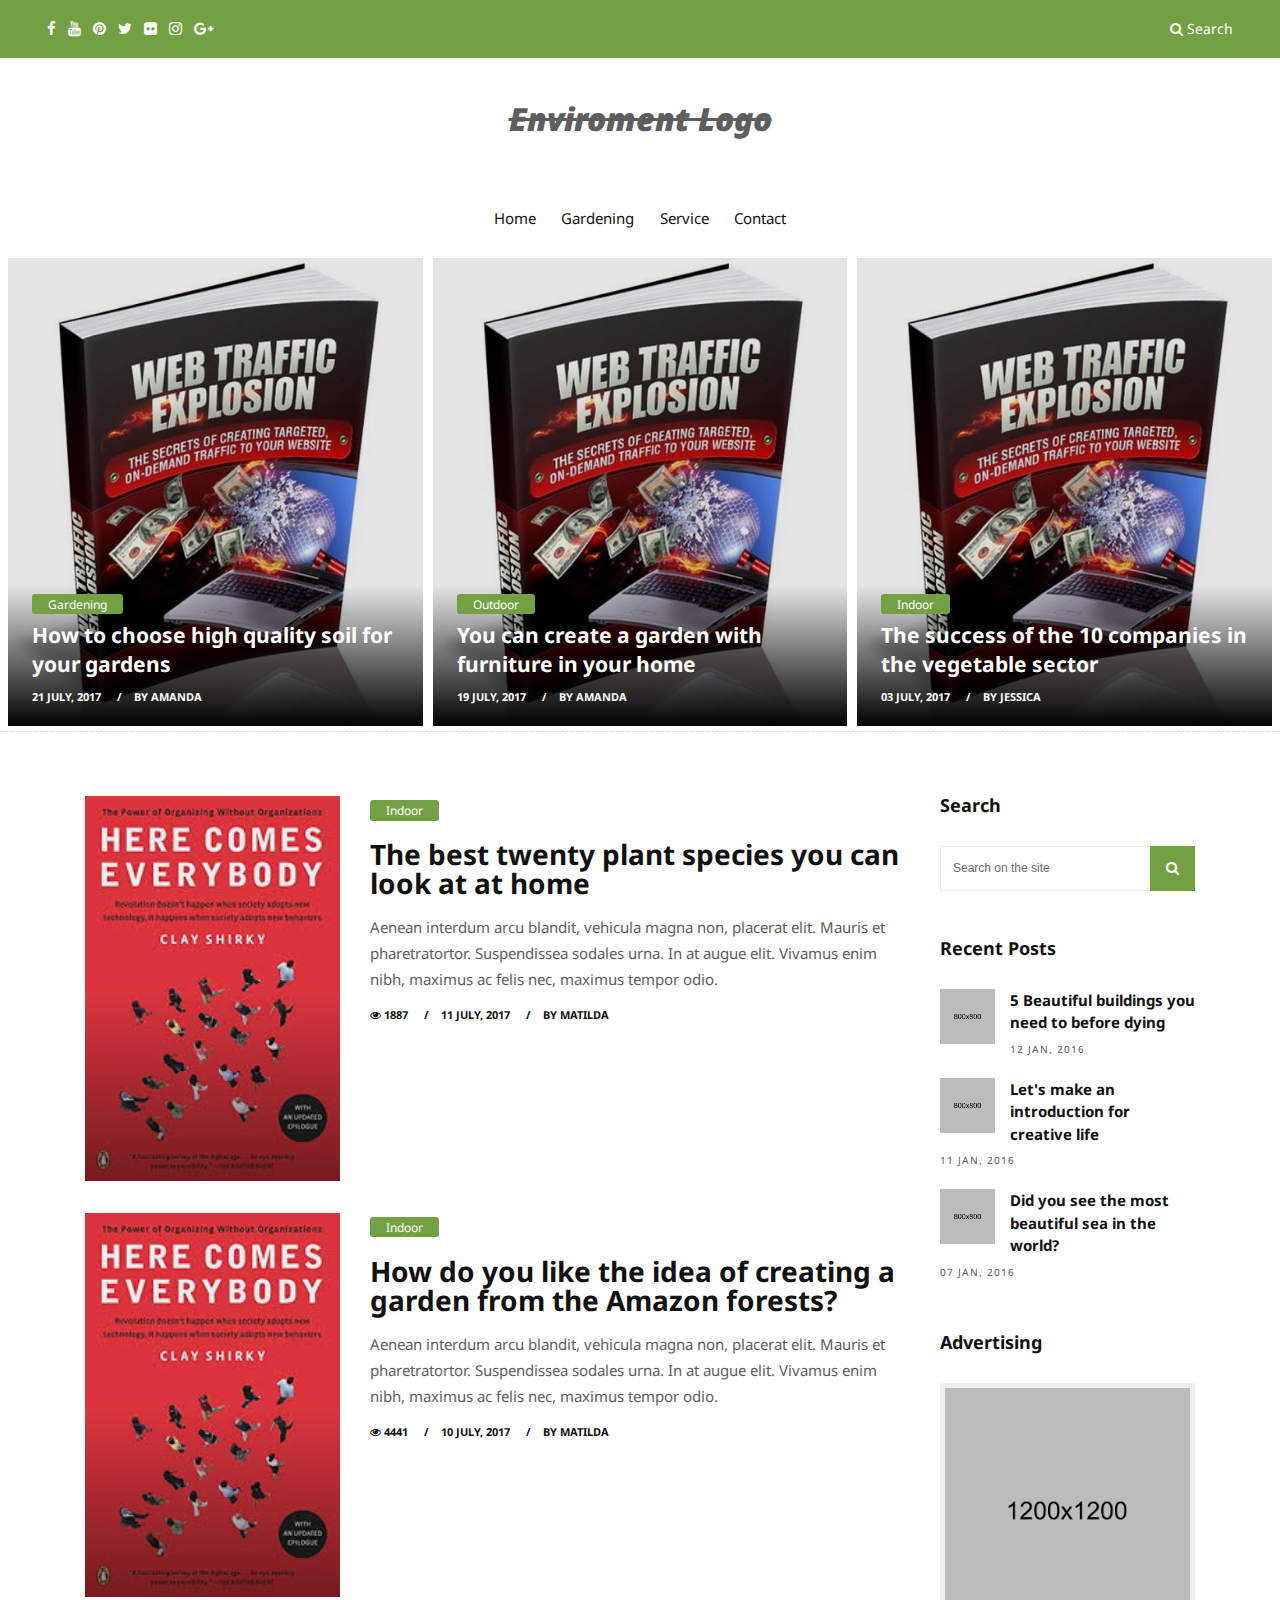
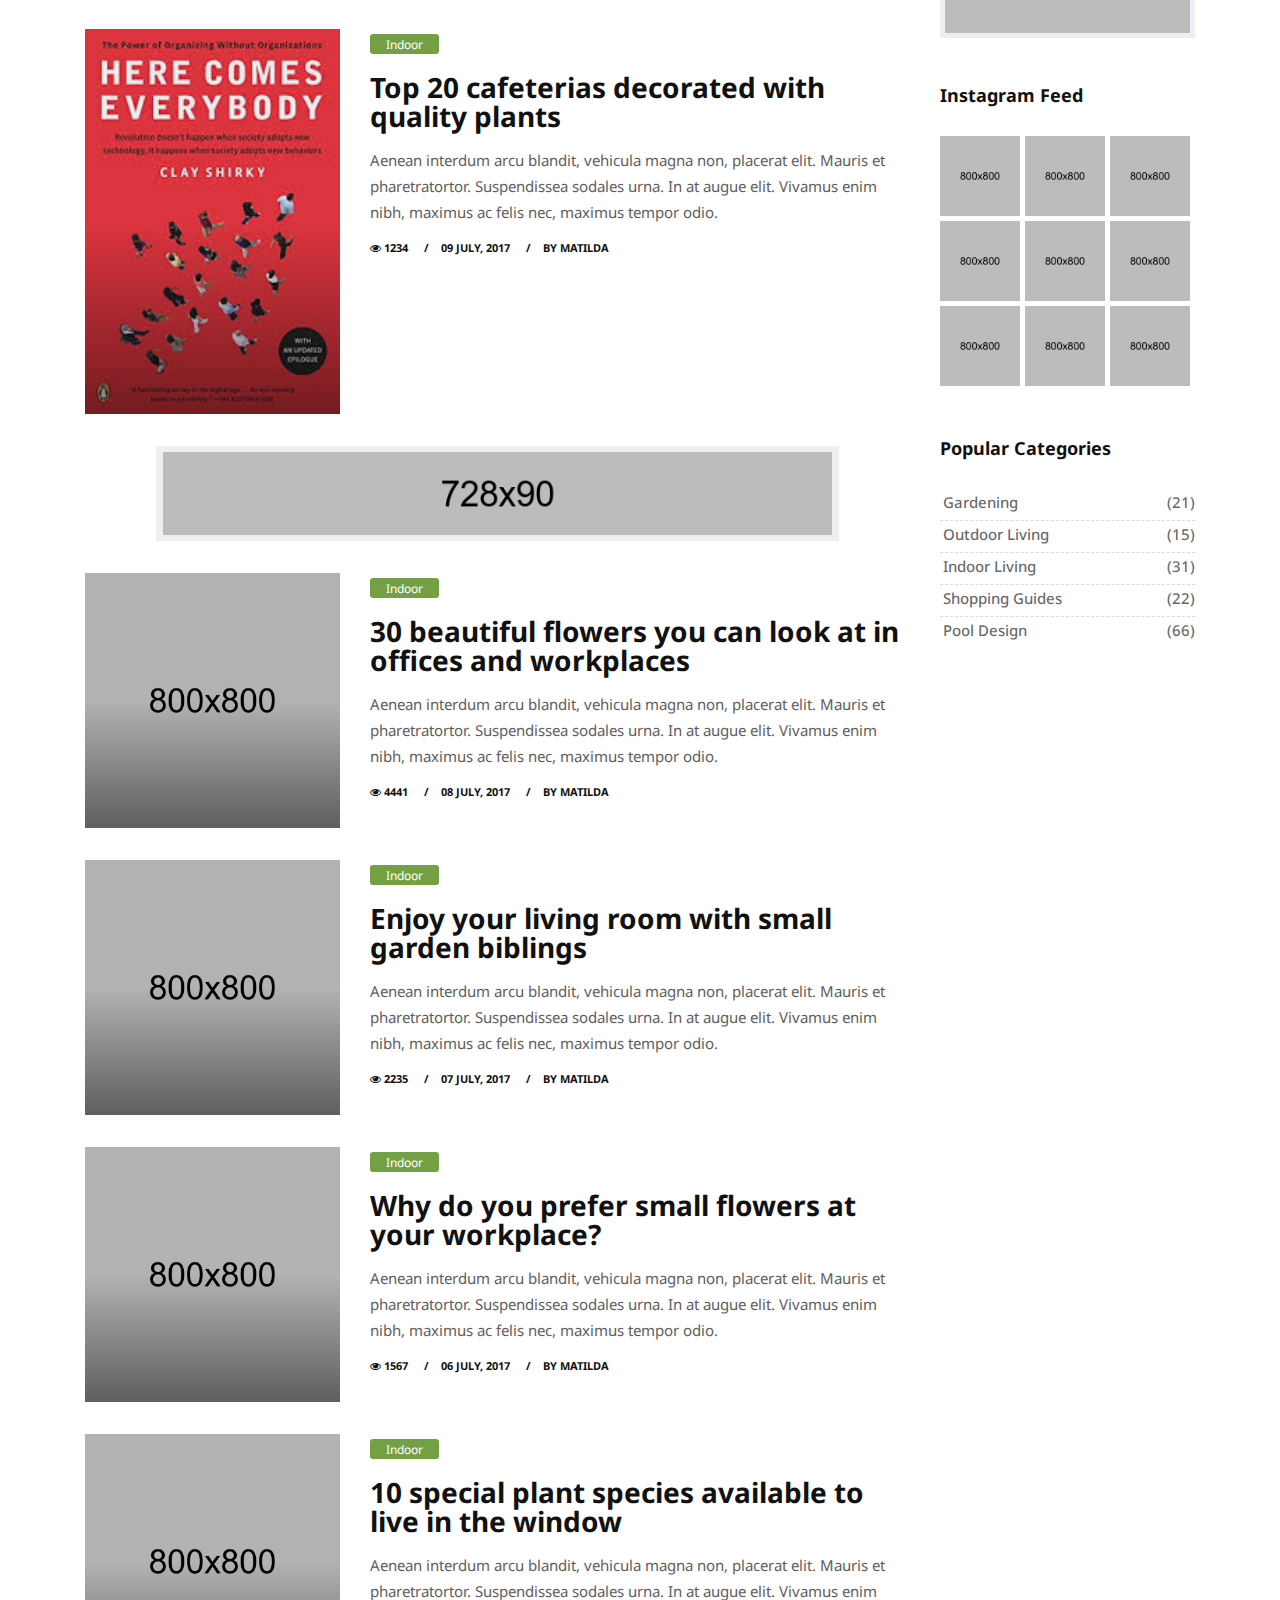
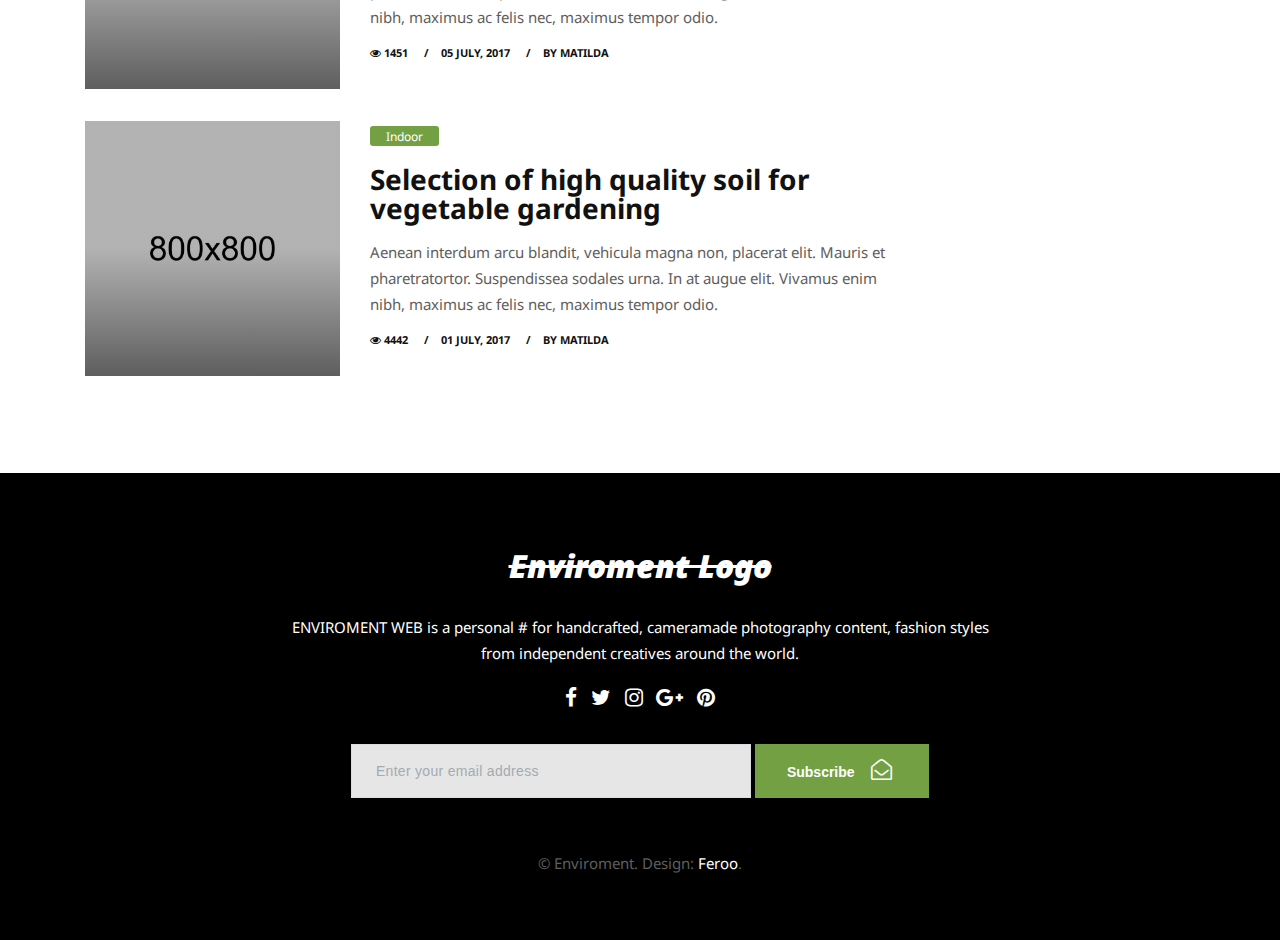
<file: index1.html>
<!DOCTYPE html>
<html lang="en">

    <!-- Basic -->
    <meta charset="utf-8">
    <meta http-equiv="X-UA-Compatible" content="IE=edge">
    
    <!-- Mobile Metas -->
    <meta name="viewport" content="width=device-width, initial-scale=1, shrink-to-fit=no">
    
    <!-- Site Metas -->
    <title>Enviroment</title>
    <meta name="keywords" content="">
    <meta name="description" content="">
    <meta name="author" content="">
    
    <!-- Site Icons -->
    <link rel="shortcut icon" href="images/favicon.ico" type="image/x-icon" />
    <link rel="apple-touch-icon" href="images/apple-touch-icon.png">
    
    <!-- Design fonts -->
    <link href="https://fonts.googleapis.com/css?family=Droid+Sans:400,700" rel="stylesheet"> 

    <!-- Bootstrap core CSS -->
    <link href="css/bootstrap.css" rel="stylesheet">

    <!-- FontAwesome Icons core CSS -->
    <link href="css/font-awesome.min.css" rel="stylesheet">

    <!-- Custom styles for this template -->
    <link href="style.css" rel="stylesheet">

    <!-- Responsive styles for this template -->
    <link href="css/responsive.css" rel="stylesheet">

    <!-- Colors for this template -->
    <link href="css/colors.css" rel="stylesheet">

    <!-- Version Garden CSS for this template -->
    <link href="css/version/garden.css" rel="stylesheet">

    <!--[if lt IE 9]>
      <script src="https://oss.maxcdn.com/libs/html5shiv/3.7.0/html5shiv.js"></script>
      <script src="https://oss.maxcdn.com/libs/respond.js/1.4.2/respond.min.js"></script>
    <![endif]-->

</head>
<body>

    <div id="wrapper">
        <div class="collapse top-search" id="collapseExample">
            <div class="card card-block">
                <div class="newsletter-widget text-center">
                    <form class="form-inline">
                        <input type="text" class="form-control" placeholder="What you are looking for?">
                        <button type="submit" class="btn btn-primary"><i class="fa fa-search"></i></button>
                    </form>
                </div><!-- end newsletter -->
            </div>
        </div><!-- end top-search -->

        <div class="topbar-section">
            <div class="container-fluid">
                <div class="row">
                    <div class="col-lg-4 col-md-6 col-sm-6 hidden-xs-down">
                        <div class="topsocial">
                            <a href="#" data-toggle="tooltip" data-placement="bottom" title="Facebook"><i class="fa fa-facebook"></i></a>
                            <a href="#" data-toggle="tooltip" data-placement="bottom" title="Youtube"><i class="fa fa-youtube"></i></a>
                            <a href="#" data-toggle="tooltip" data-placement="bottom" title="Pinterest"><i class="fa fa-pinterest"></i></a>
                            <a href="#" data-toggle="tooltip" data-placement="bottom" title="Twitter"><i class="fa fa-twitter"></i></a>
                            <a href="#" data-toggle="tooltip" data-placement="bottom" title="Flickr"><i class="fa fa-flickr"></i></a>
                            <a href="#" data-toggle="tooltip" data-placement="bottom" title="Instagram"><i class="fa fa-instagram"></i></a>
                            <a href="#" data-toggle="tooltip" data-placement="bottom" title="Google+"><i class="fa fa-google-plus"></i></a>
                        </div><!-- end social -->
                    </div><!-- end col -->

                    <div class="col-lg-4 hidden-md-down">
                    </div><!-- end col -->

                    <div class="col-lg-4 col-md-6 col-sm-6 col-xs-12">
                        <div class="topsearch text-right">
                            <a data-toggle="collapse" href="#collapseExample" aria-expanded="false" aria-controls="collapseExample"><i class="fa fa-search"></i> Search</a>
                        </div><!-- end search -->
                    </div><!-- end col -->
                </div><!-- end row -->
            </div><!-- end header-logo -->
        </div><!-- end topbar -->

        <div class="header-section">
            <div class="container">
                <div class="row">
                    <div class="col-md-12">
                        <div class="logo">
                            <!-- <a href="index.html"><img src="images/version/garden-logo.png" alt=""></a> -->
                             <p style="font-weight: 900; text-align: center; font-size: xx-large; text-decoration: line-through; font-style: italic;">Enviroment Logo</p>
                        </div><!-- end logo -->
                    </div>
                </div><!-- end row -->
            </div><!-- end header-logo -->
        </div><!-- end header -->

        <header class="header">
            <div class="container">
                <nav class="navbar navbar-inverse navbar-toggleable-md">
                    <button class="navbar-toggler" type="button" data-toggle="collapse" data-target="#Forest Timemenu" aria-controls="Forest Timemenu" aria-expanded="false" aria-label="Toggle navigation">
                        <span class="navbar-toggler-icon"></span>
                    </button>
                    <div class="collapse navbar-collapse justify-content-md-center" id="Forest Timemenu">
                        <ul class="navbar-nav">
                            <li class="nav-item">
                                <a class="nav-link color-green-hover" href="index.html">Home</a>
                            </li>
                            <li class="nav-item">
                                <a class="nav-link color-green-hover" href="garden-category.html#">Gardening</a>
                            </li>
                            <li class="nav-item">
                                <a class="nav-link color-green-hover" href="service.php">Service</a>
                            </li>
                            <!-- <li class="nav-item">
                                <a class="nav-link color-green-hover" href="garden-category.html#">Outdoor Living</a>
                            </li>
                            <li class="nav-item">
                                <a class="nav-link color-green-hover" href="garden-category.html#">Indoor Living</a>
                            </li>
                            <li class="nav-item">
                                <a class="nav-link color-green-hover" href="garden-category.html#">Shopping Guides</a>
                            </li>   -->
                            <li class="nav-item">
                                <a class="nav-link color-green-hover" href="garden-contact.html#">Contact</a>
                            </li>
                        </ul>
                    </div>
                </nav>
            </div><!-- end container -->
        </header><!-- end header -->

        <section class="section first-section">
            <div class="container-fluid">
                <div class="masonry-blog clearfix">
                    <div class="left-side">
                        <div class="masonry-box post-media">
                             <img src="images/img/62e43b686dc200.93921524.png" alt="" class="img-fluid">
                             <div class="shadoweffect">
                                <div class="shadow-desc">
                                    <div class="blog-meta">
                                        <span class="bg-aqua"><a href="blog-category-01.html" title="">Gardening</a></span>
                                        <h4><a href="garden-single.html" title="">How to choose high quality soil for your gardens</a></h4>
                                        <small><a href="garden-single.html" title="">21 July, 2017</a></small>
                                        <small><a href="#" title="">by Amanda</a></small>
                                    </div><!-- end meta -->
                                </div><!-- end shadow-desc -->
                            </div><!-- end shadow -->
                        </div><!-- end post-media -->
                    </div><!-- end left-side -->

                    <div class="center-side">
                        <div class="masonry-box post-media">
                            <img src="images/img/62e43b686dc200.93921524.png" alt="" class="img-fluid">
                            <div class="shadoweffect">
                                <div class="shadow-desc">
                                    <div class="blog-meta">
                                        <span class="bg-aqua"><a href="blog-category-01.html" title="">Outdoor</a></span>
                                        <h4><a href="garden-single.html" title="">You can create a garden with furniture in your home</a></h4>
                                        <small><a href="garden-single.html" title="">19 July, 2017</a></small>
                                        <small><a href="#" title="">by Amanda</a></small>
                                    </div><!-- end meta -->
                                </div><!-- end shadow-desc -->
                            </div><!-- end shadow -->
                        </div><!-- end post-media -->
                    </div><!-- end left-side -->

                    <div class="right-side hidden-md-down">
                        <div class="masonry-box post-media">
                            <img src="images/img/62e43b686dc200.93921524.png" alt="" class="img-fluid">
                            <div class="shadoweffect">
                                <div class="shadow-desc">
                                    <div class="blog-meta">
                                        <span class="bg-aqua"><a href="blog-category-01.html" title="">Indoor</a></span>
                                        <h4><a href="garden-single.html" title="">The success of the 10 companies in the vegetable sector</a></h4>
                                        <small><a href="garden-single.html" title="">03 July, 2017</a></small>
                                        <small><a href="#" title="">by Jessica</a></small>
                                    </div><!-- end meta -->
                                </div><!-- end shadow-desc -->
                             </div><!-- end shadow -->
                        </div><!-- end post-media -->
                    </div><!-- end right-side -->
                </div><!-- end masonry -->
            </div>
        </section>

        <section class="section wb">
            <div class="container">
                <div class="row">
                    <div class="col-lg-9 col-md-12 col-sm-12 col-xs-12">
                        <div class="page-wrapper">
                            <div class="blog-list clearfix">
                                <div class="blog-box row">
                                    <div class="col-md-4">
                                        <div class="post-media">
                                            <a href="garden-single.html" title="">
                                                <img src="images/img/images.jfif" alt="" class="img-fluid">
                                                <div class="hovereffect"></div>
                                            </a>
                                        </div><!-- end media -->
                                    </div><!-- end col -->

                                    <div class="blog-meta big-meta col-md-8">
                                        <span class="bg-aqua"><a href="garden-category.html" title="">Indoor</a></span>
                                        <h4><a href="garden-single.html" title="">The best twenty plant species you can look at at home</a></h4>
                                        <p>Aenean interdum arcu blandit, vehicula magna non, placerat elit. Mauris et pharetratortor. Suspendissea sodales urna. In at augue elit. Vivamus enim nibh, maximus ac felis nec, maximus tempor odio.</p>
                                        <small><a href="garden-category.html" title=""><i class="fa fa-eye"></i> 1887</a></small>
                                        <small><a href="garden-single.html" title="">11 July, 2017</a></small>
                                        <small><a href="#" title="">by Matilda</a></small>
                                    </div><!-- end meta -->
                                </div><!-- end blog-box -->

                                <hr class="invis">

                                <div class="blog-box row">
                                    <div class="col-md-4">
                                        <div class="post-media">
                                            <a href="garden-single.html" title="">
                                                <img src="images/img/images.jfif" alt="" class="img-fluid">
                                                <div class="hovereffect"></div>
                                            </a>
                                        </div><!-- end media -->
                                    </div><!-- end col -->

                                    <div class="blog-meta big-meta col-md-8">
                                        <span class="bg-aqua"><a href="garden-category.html" title="">Indoor</a></span>
                                        <h4><a href="garden-single.html" title="">How do you like the idea of creating a garden from the Amazon forests?</a></h4>
                                        <p>Aenean interdum arcu blandit, vehicula magna non, placerat elit. Mauris et pharetratortor. Suspendissea sodales urna. In at augue elit. Vivamus enim nibh, maximus ac felis nec, maximus tempor odio.</p>
                                        <small><a href="garden-category.html" title=""><i class="fa fa-eye"></i> 4441</a></small>
                                        <small><a href="garden-single.html" title="">10 July, 2017</a></small>
                                        <small><a href="#" title="">by Matilda</a></small>
                                    </div><!-- end meta -->
                                </div><!-- end blog-box -->

                                <hr class="invis">

                                <div class="blog-box row">
                                    <div class="col-md-4">
                                        <div class="post-media">
                                            <a href="garden-single.html" title="">
                                                <img src="images/img/images.jfif" alt="" class="img-fluid">
                                                <div class="hovereffect"></div>
                                            </a>
                                        </div><!-- end media -->
                                    </div><!-- end col -->

                                    <div class="blog-meta big-meta col-md-8">
                                        <span class="bg-aqua"><a href="garden-category.html" title="">Indoor</a></span>
                                        <h4><a href="garden-single.html" title="">Top 20 cafeterias decorated with quality plants</a></h4>
                                        <p>Aenean interdum arcu blandit, vehicula magna non, placerat elit. Mauris et pharetratortor. Suspendissea sodales urna. In at augue elit. Vivamus enim nibh, maximus ac felis nec, maximus tempor odio.</p>
                                        <small><a href="garden-category.html" title=""><i class="fa fa-eye"></i> 1234</a></small>
                                        <small><a href="garden-single.html" title="">09 July, 2017</a></small>
                                        <small><a href="#" title="">by Matilda</a></small>
                                    </div><!-- end meta -->
                                </div><!-- end blog-box -->

                                <hr class="invis">

                                <div class="row">
                                    <div class="col-lg-10 offset-lg-1">
                                        <div class="banner-spot clearfix">
                                            <div class="banner-img">
                                                <img src="upload/banner_05.jpg" alt="" class="img-fluid">
                                            </div><!-- end banner-img -->
                                        </div><!-- end banner -->
                                    </div><!-- end col -->
                                </div><!-- end row -->

                                <hr class="invis">

                                <div class="blog-box row">
                                    <div class="col-md-4">
                                        <div class="post-media">
                                            <a href="garden-single.html" title="">
                                                <img src="upload/garden_sq_04.jpg" alt="" class="img-fluid">
                                                <div class="hovereffect"></div>
                                            </a>
                                        </div><!-- end media -->
                                    </div><!-- end col -->

                                    <div class="blog-meta big-meta col-md-8">
                                        <span class="bg-aqua"><a href="garden-category.html" title="">Indoor</a></span>
                                        <h4><a href="garden-single.html" title="">30 beautiful flowers you can look at in offices and workplaces</a></h4>
                                        <p>Aenean interdum arcu blandit, vehicula magna non, placerat elit. Mauris et pharetratortor. Suspendissea sodales urna. In at augue elit. Vivamus enim nibh, maximus ac felis nec, maximus tempor odio.</p>
                                        <small><a href="garden-category.html" title=""><i class="fa fa-eye"></i> 4441</a></small>
                                        <small><a href="garden-single.html" title="">08 July, 2017</a></small>
                                        <small><a href="#" title="">by Matilda</a></small>
                                    </div><!-- end meta -->
                                </div><!-- end blog-box -->

                                <hr class="invis">

                                <div class="blog-box row">
                                    <div class="col-md-4">
                                        <div class="post-media">
                                            <a href="garden-single.html" title="">
                                                <img src="upload/garden_sq_05.jpg" alt="" class="img-fluid">
                                                <div class="hovereffect"></div>
                                            </a>
                                        </div><!-- end media -->
                                    </div><!-- end col -->

                                    <div class="blog-meta big-meta col-md-8">
                                        <span class="bg-aqua"><a href="garden-category.html" title="">Indoor</a></span>
                                        <h4><a href="garden-single.html" title="">Enjoy your living room with small garden biblings</a></h4>
                                        <p>Aenean interdum arcu blandit, vehicula magna non, placerat elit. Mauris et pharetratortor. Suspendissea sodales urna. In at augue elit. Vivamus enim nibh, maximus ac felis nec, maximus tempor odio.</p>
                                        <small><a href="garden-category.html" title=""><i class="fa fa-eye"></i> 2235</a></small>
                                        <small><a href="garden-single.html" title="">07 July, 2017</a></small>
                                        <small><a href="#" title="">by Matilda</a></small>
                                    </div><!-- end meta -->
                                </div><!-- end blog-box -->

                                <hr class="invis">

                                <div class="blog-box row">
                                    <div class="col-md-4">
                                        <div class="post-media">
                                            <a href="garden-single.html" title="">
                                                <img src="upload/garden_sq_06.jpg" alt="" class="img-fluid">
                                                <div class="hovereffect"></div>
                                            </a>
                                        </div><!-- end media -->
                                    </div><!-- end col -->

                                    <div class="blog-meta big-meta col-md-8">
                                        <span class="bg-aqua"><a href="garden-category.html" title="">Indoor</a></span>
                                        <h4><a href="garden-single.html" title="">Why do you prefer small flowers at your workplace?</a></h4>
                                        <p>Aenean interdum arcu blandit, vehicula magna non, placerat elit. Mauris et pharetratortor. Suspendissea sodales urna. In at augue elit. Vivamus enim nibh, maximus ac felis nec, maximus tempor odio.</p>
                                        <small><a href="garden-category.html" title=""><i class="fa fa-eye"></i> 1567</a></small>
                                        <small><a href="garden-single.html" title="">06 July, 2017</a></small>
                                        <small><a href="#" title="">by Matilda</a></small>
                                    </div><!-- end meta -->
                                </div><!-- end blog-box -->

                                <hr class="invis">

                                <div class="blog-box row">
                                    <div class="col-md-4">
                                        <div class="post-media">
                                            <a href="garden-single.html" title="">
                                                <img src="upload/garden_sq_07.jpg" alt="" class="img-fluid">
                                                <div class="hovereffect"></div>
                                            </a>
                                        </div><!-- end media -->
                                    </div><!-- end col -->

                                    <div class="blog-meta big-meta col-md-8">
                                        <span class="bg-aqua"><a href="garden-category.html" title="">Indoor</a></span>
                                        <h4><a href="garden-single.html" title="">10 special plant species available to live in the window</a></h4>
                                        <p>Aenean interdum arcu blandit, vehicula magna non, placerat elit. Mauris et pharetratortor. Suspendissea sodales urna. In at augue elit. Vivamus enim nibh, maximus ac felis nec, maximus tempor odio.</p>
                                        <small><a href="garden-category.html" title=""><i class="fa fa-eye"></i> 1451</a></small>
                                        <small><a href="garden-single.html" title="">05 July, 2017</a></small>
                                        <small><a href="#" title="">by Matilda</a></small>
                                    </div><!-- end meta -->
                                </div><!-- end blog-box -->

                                <hr class="invis">

                                <div class="blog-box row">
                                    <div class="col-md-4">
                                        <div class="post-media">
                                            <a href="garden-single.html" title="">
                                                <img src="upload/garden_sq_08.jpg" alt="" class="img-fluid">
                                                <div class="hovereffect"></div>
                                            </a>
                                        </div><!-- end media -->
                                    </div><!-- end col -->

                                    <div class="blog-meta big-meta col-md-8">
                                        <span class="bg-aqua"><a href="garden-category.html" title="">Indoor</a></span>
                                        <h4><a href="garden-single.html" title="">Selection of high quality soil for vegetable gardening</a></h4>
                                        <p>Aenean interdum arcu blandit, vehicula magna non, placerat elit. Mauris et pharetratortor. Suspendissea sodales urna. In at augue elit. Vivamus enim nibh, maximus ac felis nec, maximus tempor odio.</p>
                                        <small><a href="garden-category.html" title=""><i class="fa fa-eye"></i> 4442</a></small>
                                        <small><a href="garden-single.html" title="">01 July, 2017</a></small>
                                        <small><a href="#" title="">by Matilda</a></small>
                                    </div><!-- end meta -->
                                </div><!-- end blog-box -->
                            </div><!-- end blog-list -->
                        </div><!-- end page-wrapper -->

                        <hr class="invis">

                        <div class="row">
                            <div class="col-md-12">
                                <!-- <nav aria-label="Page navigation">
                                    <ul class="pagination justify-content-start">
                                        <li class="page-item"><a class="page-link" href="#">1</a></li>
                                        <li class="page-item"><a class="page-link" href="#">2</a></li>
                                        <li class="page-item"><a class="page-link" href="#">3</a></li>
                                        <li class="page-item">
                                            <a class="page-link" href="#">Next</a>
                                        </li>
                                    </ul>
                                </nav> -->
                            </div><!-- end col -->
                        </div><!-- end row -->
                    </div><!-- end col -->

                    <div class="col-lg-3 col-md-12 col-sm-12 col-xs-12">
                        <div class="sidebar">
                            <div class="widget">
                                <h2 class="widget-title">Search</h2>
                                <form class="form-inline search-form">
                                    <div class="form-group">
                                        <input type="text" class="form-control" placeholder="Search on the site">
                                    </div>
                                    <button type="submit" class="btn btn-primary"><i class="fa fa-search"></i></button>
                                </form>
                            </div><!-- end widget -->

                            <div class="widget">
                                <h2 class="widget-title">Recent Posts</h2>
                                <div class="blog-list-widget">
                                    <div class="list-group">
                                        <a href="garden-single.html" class="list-group-item list-group-item-action flex-column align-items-start">
                                            <div class="w-100 justify-content-between">
                                                <img src="upload/garden_sq_09.jpg" alt="" class="img-fluid float-left">
                                                <h5 class="mb-1">5 Beautiful buildings you need to before dying</h5>
                                                <small>12 Jan, 2016</small>
                                            </div>
                                        </a>

                                        <a href="garden-single.html" class="list-group-item list-group-item-action flex-column align-items-start">
                                            <div class="w-100 justify-content-between">
                                                <img src="upload/garden_sq_06.jpg" alt="" class="img-fluid float-left">
                                                <h5 class="mb-1">Let's make an introduction for creative life</h5>
                                                <small>11 Jan, 2016</small>
                                            </div>
                                        </a>

                                        <a href="garden-single.html" class="list-group-item list-group-item-action flex-column align-items-start">
                                            <div class="w-100 last-item justify-content-between">
                                                <img src="upload/garden_sq_02.jpg" alt="" class="img-fluid float-left">
                                                <h5 class="mb-1">Did you see the most beautiful sea in the world?</h5>
                                                <small>07 Jan, 2016</small>
                                            </div>
                                        </a>
                                    </div>
                                </div><!-- end blog-list -->
                            </div><!-- end widget -->

                            <div class="widget">
                                <h2 class="widget-title">Advertising</h2>
                                <div class="banner-spot clearfix">
                                    <div class="banner-img">
                                        <img src="upload/banner_04.jpg" alt="" class="img-fluid">
                                    </div><!-- end banner-img -->
                                </div><!-- end banner -->
                            </div><!-- end widget -->

                            <div class="widget">
                                <h2 class="widget-title">Instagram Feed</h2>
                                <div class="instagram-wrapper clearfix">
                                    <a href="#"><img src="upload/garden_sq_01.jpg" alt="" class="img-fluid"></a>
                                    <a href="#"><img src="upload/garden_sq_02.jpg" alt="" class="img-fluid"></a>
                                    <a href="#"><img src="upload/garden_sq_03.jpg" alt="" class="img-fluid"></a>
                                    <a href="#"><img src="upload/garden_sq_04.jpg" alt="" class="img-fluid"></a>
                                    <a href="#"><img src="upload/garden_sq_05.jpg" alt="" class="img-fluid"></a>
                                    <a href="#"><img src="upload/garden_sq_06.jpg" alt="" class="img-fluid"></a>
                                    <a href="#"><img src="upload/garden_sq_07.jpg" alt="" class="img-fluid"></a>
                                    <a href="#"><img src="upload/garden_sq_08.jpg" alt="" class="img-fluid"></a>
                                    <a href="#"><img src="upload/garden_sq_09.jpg" alt="" class="img-fluid"></a>
                                </div><!-- end Instagram wrapper -->
                            </div><!-- end widget -->

                            <div class="widget">
                                <h2 class="widget-title">Popular Categories</h2>
                                <div class="link-widget">
                                    <ul>
                                        <li><a href="#">Gardening <span>(21)</span></a></li>
                                        <li><a href="#">Outdoor Living <span>(15)</span></a></li>
                                        <li><a href="#">Indoor Living <span>(31)</span></a></li>
                                        <li><a href="#">Shopping Guides <span>(22)</span></a></li>
                                        <li><a href="#">Pool Design <span>(66)</span></a></li>
                                    </ul>
                                </div><!-- end link-widget -->
                            </div><!-- end widget -->
                        </div><!-- end sidebar -->
                    </div><!-- end col -->
                </div><!-- end row -->
            </div><!-- end container -->
        </section>

        <footer class="footer">
            <div class="container">
                <div class="row">
                    <div class="col-lg-8 offset-lg-2">
                        <div class="widget">
                            <div class="footer-text text-center">                                    <p style="font-weight: 900; text-align: center; font-size: xx-large; text-decoration: line-through; font-style: italic;">Enviroment Logo</p>

                                <!-- <a href="index.html"><img src="images/version/garden-footer-logo.png" alt="" class="img-fluid"></a> -->
                                <p>ENVIROMENT WEB is a personal # for handcrafted, cameramade photography content, fashion styles from independent creatives around the world.</p>
                                <div class="social">
                                    <a href="#" data-toggle="tooltip" data-placement="bottom" title="Facebook"><i class="fa fa-facebook"></i></a>              
                                    <a href="#" data-toggle="tooltip" data-placement="bottom" title="Twitter"><i class="fa fa-twitter"></i></a>
                                    <a href="#" data-toggle="tooltip" data-placement="bottom" title="Instagram"><i class="fa fa-instagram"></i></a>
                                    <a href="#" data-toggle="tooltip" data-placement="bottom" title="Google Plus"><i class="fa fa-google-plus"></i></a>
                                    <a href="#" data-toggle="tooltip" data-placement="bottom" title="Pinterest"><i class="fa fa-pinterest"></i></a>
                                </div>

                                <hr class="invis">

                                <div class="newsletter-widget text-center">
                                    <form class="form-inline">
                                        <input type="text" class="form-control" placeholder="Enter your email address">
                                        <button type="submit" class="btn btn-primary">Subscribe <i class="fa fa-envelope-open-o"></i></button>
                                    </form>
                                </div><!-- end newsletter -->
                            </div><!-- end footer-text -->
                        </div><!-- end widget -->
                    </div><!-- end col -->
                </div>

                <div class="row">
                    <div class="col-md-12 text-center">
                        <br>
                        <br>
                        <div class="copyright">&copy; Enviroment. Design: <a href="http://fero.fero">Feroo</a>.</div>
                    </div>
                </div>
            </div><!-- end container -->
        </footer><!-- end footer -->

        <!-- <div class="dmtop">Scroll to Top</div> -->
        
    </div><!-- end wrapper -->

    <!-- Core JavaScript
    ================================================== -->
    <script src="js/jquery.min.js"></script>
    <script src="js/tether.min.js"></script>
    <script src="js/bootstrap.min.js"></script>
    <script src="js/custom.js"></script>

</body>
</html>
</file>
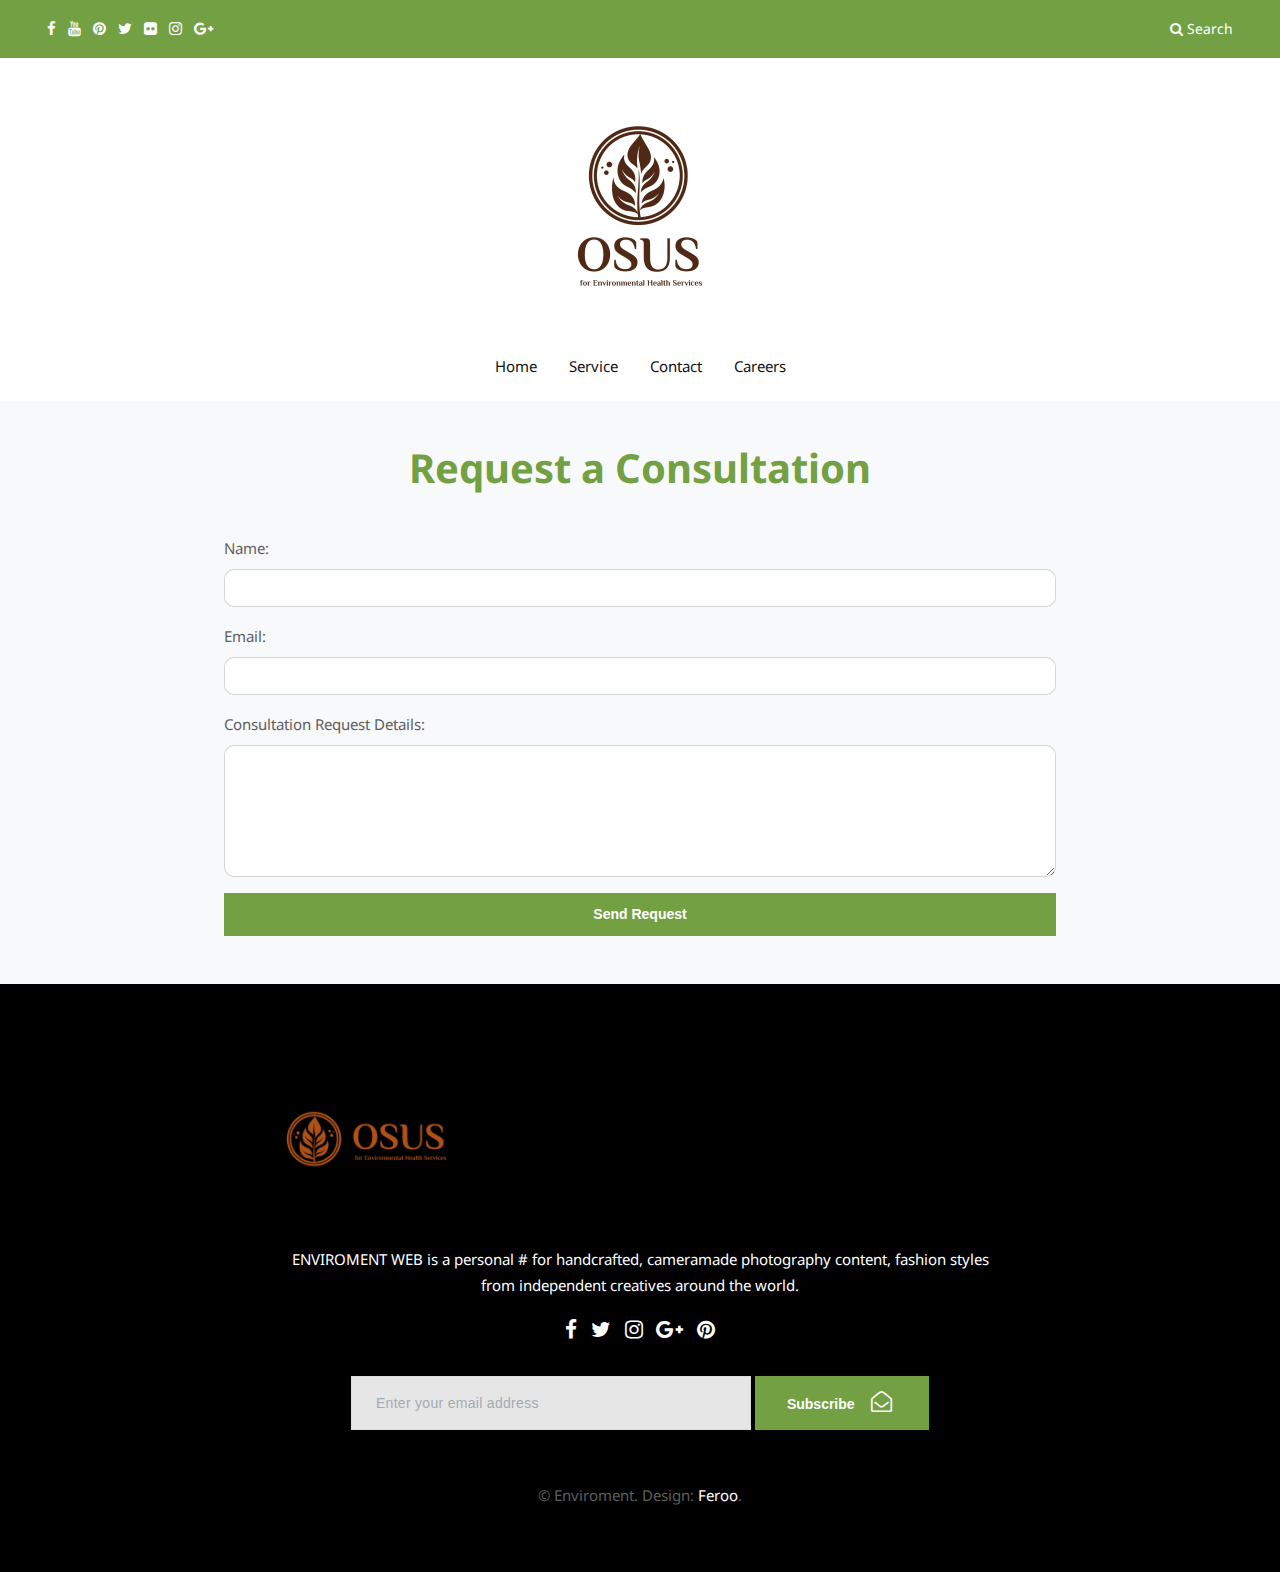
<file: service.html>
<!DOCTYPE html>
<html lang="en">

<head>
  <meta charset="utf-8">
  <meta http-equiv="X-UA-Compatible" content="IE=edge">
  <meta name="viewport" content="width=device-width, initial-scale=1, shrink-to-fit=no">
  <title>EnviroSolutions - Environmental Consulting</title>
  
  <!-- Fonts & Bootstrap -->
  <link href="https://fonts.googleapis.com/css?family=Droid+Sans:400,700" rel="stylesheet">
  <link href="https://stackpath.bootstrapcdn.com/bootstrap/4.5.2/css/bootstrap.min.css" rel="stylesheet">
  
  <!-- FontAwesome Icons -->
  <link href="https://cdnjs.cloudflare.com/ajax/libs/font-awesome/5.15.3/css/all.min.css" rel="stylesheet">
  <link rel="shortcut icon" href="images/favicon.ico" type="image/x-icon" />
  <link rel="apple-touch-icon" href="images/apple-touch-icon.png">
  
  
  <!-- Bootstrap core CSS -->
  <link href="css/bootstrap.css" rel="stylesheet">

  <!-- FontAwesome Icons core CSS -->
  <link href="css/font-awesome.min.css" rel="stylesheet">

  <!-- Custom styles for this template -->
  <link href="style.css" rel="stylesheet">

  <!-- Responsive styles for this template -->
  <link href="css/responsive.css" rel="stylesheet">

  <!-- Colors for this template -->
  <link href="css/colors.css" rel="stylesheet">

  <!-- Version Garden CSS for this template -->
  <link href="css/version/garden.css" rel="stylesheet">
<!-- <script> document.getElementById('contactForm').addEventListener('submit', function(event) {
   // event.preventDefault(); // Comment this out to allow form submission
   const name = document.getElementById('name').value;
   const email = document.getElementById('email').value;
   const message = document.getElementById('message').value;
   alert(`Thank you, ${name}! Your consultation request has been submitted.`);
});
</script> -->
  <!-- Custom styles -->
  <style>
    body {
      font-family: 'Droid Sans', sans-serif;
      background-color: #f8f9fa;
    }
    
    .card {
      border: none;
      transition: transform 0.3s ease, box-shadow 0.3s ease;
      border-radius: 15px;
      overflow: hidden;
    }

    .card:hover {
      transform: translateY(-10px);
      box-shadow: 0 8px 30px rgba(0, 0, 0, 0.1);
    }

    .card-body {
      padding: 20px;
      background-color: #fff;
      border-radius: 15px;
      text-align: center;
    }

    .card-title {
      font-size: 1.5rem;
      font-weight: 700;
      margin-bottom: 15px;
      color: #74a044;
    }

    .card-text {
      color: #555;
      font-size: 1rem;
      line-height: 1.7;
    }

    .services h2, .testimonials h2, .contact h2 {
      font-size: 2.5rem;
      font-weight: 700;
      color: #74a044;
      margin-bottom: 40px;
    }

    .services .card {
      margin-bottom: 30px;
      background-image: linear-gradient(135deg, #56ab2f, #a8e063);
      color: white;
    }

    .testimonials .card {
      border-radius: 15px;
    }

    .contact .form-control {
      border-radius: 10px;
      padding: 15px;
    }

    /* Animations */
    .fadeIn {
      animation: fadeIn 1.5s ease-out both;
    }

    @keyframes fadeIn {
      0% {
        opacity: 0;
        transform: translateY(20px);
      }
      100% {
        opacity: 1;
        transform: translateY(0);
      }
    }

    /* Hover Animation for Card */
    .card:hover {
      transform: translateY(-10px) scale(1.05);
      box-shadow: 0 12px 20px rgba(0, 0, 0, 0.2);
    }

    /* Responsive Card Grid */
    @media (min-width: 768px) {
      .card-deck .card {
        flex: 1 0 30%;
        margin: 10px;
      }
    }
   
  </style>
</head>

<body><div class="topbar-section">
            <div class="container-fluid">
                <div class="row">
                    <div class="col-lg-4 col-md-6 col-sm-6 hidden-xs-down">
                        <div class="topsocial">
                            <a href="#" data-toggle="tooltip" data-placement="bottom" title="Facebook"><i class="fa fa-facebook"></i></a>
                            <a href="#" data-toggle="tooltip" data-placement="bottom" title="Youtube"><i class="fa fa-youtube"></i></a>
                            <a href="#" data-toggle="tooltip" data-placement="bottom" title="Pinterest"><i class="fa fa-pinterest"></i></a>
                            <a href="#" data-toggle="tooltip" data-placement="bottom" title="Twitter"><i class="fa fa-twitter"></i></a>
                            <a href="#" data-toggle="tooltip" data-placement="bottom" title="Flickr"><i class="fa fa-flickr"></i></a>
                            <a href="#" data-toggle="tooltip" data-placement="bottom" title="Instagram"><i class="fa fa-instagram"></i></a>
                            <a href="#" data-toggle="tooltip" data-placement="bottom" title="Google+"><i class="fa fa-google-plus"></i></a>
                        </div><!-- end social -->
                    </div><!-- end col -->

                    <div class="col-lg-4 hidden-md-down">
                    </div><!-- end col -->

                    <div class="col-lg-4 col-md-6 col-sm-6 col-xs-12">
                        <div class="topsearch text-right">
                            <a data-toggle="collapse" href="#collapseExample" aria-expanded="false" aria-controls="collapseExample"><i class="fa fa-search"></i> Search</a>
                        </div><!-- end search -->
                    </div><!-- end col -->
                </div><!-- end row -->
            </div><!-- end header-logo -->
        </div><!-- end topbar -->

    <div class="header-section">
        <div class="container">
            <div class="row">
                <div class="col-md-12">
                <div class="logo" style="width: 18%; margin: auto;">
                <a href="index.html"><img src="images/logo.jpg" alt=""></a>
                         <!-- <p style="font-weight: 900; text-align: center; font-size: xx-large; text-decoration: line-through; font-style: italic;">Enviroment Logo</p> -->
                    </div><!-- end logo -->
                </div>
            </div><!-- end row -->
        </div><!-- end header-logo -->
    </div><!-- end header -->

    <header class="header">
      <div class="container">
          <nav class="navbar navbar-expand">
              <div class="navbar-collapse d-flex justify-content-center">
                  <ul class="navbar-nav d-flex flex-row">
                      <li class="nav-item">
                          <a class="nav-link color-green-hover px-3" href="index.html">Home</a>
                      </li>
                      <li class="nav-item">
                          <!-- <a class="nav-link color-green-hover px-3" href="garden-category.html">Gardening</a> -->
                      </li>
                      <li class="nav-item">
                          <a class="nav-link color-green-hover px-3" href="service.html">Service</a>
                      </li>
                      <li class="nav-item">
                          <a class="nav-link color-green-hover px-3" href="garden-contact.html">Contact</a>
                      </li>
                      <li class="nav-item">
                          <a class="nav-link color-green-hover px-3" href="careers.html">Careers</a>
                      </li>
                  </ul>
              </div>
          </nav>
      </div>
  </header>
  
  <!-- <section id="services" class="services py-5">
    <div class="container fadeIn">
      <h2 class="text-center mb-5">Our Services</h2>
      <div class="row">
        <div class="col-md-4">
          <div class="card">
            <div class="card-body">
              <h3 class="card-title">Environmental Impact Assessments</h3>
              <p class="card-text">We conduct comprehensive studies to assess the environmental effects of development projects.</p>
            </div>
          </div>
        </div>
        <div class="col-md-4">
          <div class="card">
            <div class="card-body">
              <h3 class="card-title">Sustainability Consulting</h3>
              <p class="card-text">Our experts help businesses reduce their carbon footprint and implement sustainable practices.</p>
            </div>
          </div>
        </div>
        <div class="col-md-4">
          <div class="card">
            <div class="card-body">
              <h3 class="card-title">Waste Management Solutions</h3>
              <p class="card-text">We offer consulting services for efficient waste management and recycling programs.</p>
            </div>
          </div>
        </div>
        <div class="col-md-4">
          <div class="card">
            <div class="card-body">
              <h3 class="card-title">Air Quality Monitoring</h3>
              <p class="card-text">We provide air quality monitoring to ensure compliance with environmental standards and safeguard public health.</p>
            </div>
          </div>
        </div>
        <div class="col-md-4">
          <div class="card">
            <div class="card-body">
              <h3 class="card-title">Water Resource Management</h3>
              <p class="card-text">Our services help you manage water resources efficiently and sustainably, ensuring minimal environmental impact.</p>
            </div>
          </div>
        </div>
        <div class="col-md-4">
          <div class="card">
            <div class="card-body">
              <h3 class="card-title">Environmental Risk Assessments</h3>
              <p class="card-text">We conduct thorough risk assessments to identify potential environmental hazards in your projects.</p>
            </div>
          </div>
        </div>
        <div class="col-md-4">
          <div class="card">
            <div class="card-body">
              <h3 class="card-title">Ecological Restoration</h3>
              <p class="card-text">We help restore ecosystems damaged by development, pollution, or climate change.</p>
            </div>
          </div>
        </div>
        <div class="col-md-4">
          <div class="card">
            <div class="card-body">
              <h3 class="card-title">Environmental Audits</h3>
              <p class="card-text">Our environmental audits help you comply with regulations and identify areas for improvement in sustainability practices.</p>
            </div>
          </div>
        </div>
        <div class="col-md-4">
          <div class="card">
            <div class="card-body">
              <h3 class="card-title">Climate Change Mitigation</h3>
              <p class="card-text">We provide strategies to mitigate the effects of climate change and adapt to future environmental challenges.</p>
            </div>
          </div>
        </div>
      </div>
    </div>
  </section> -->


  <!-- Testimonials Section -->
  <!-- <section id="testimonials" class="testimonials py-5 bg-light fadeIn">
    <div class="container">
      <h2 class="text-center mb-5">Client Testimonials</h2>
      <div class="row">
        <div class="col-md-6">
          <div class="card">
            <div class="card-body">
              <p>"EcoSolutions helped us reduce our environmental impact by 40%! Highly recommend!"</p>
              <footer class="blockquote-footer">GreenEarth Inc.</footer>
            </div>
          </div>
        </div>
        <div class="col-md-6">
          <div class="card">
            <div class="card-body">
              <p>"Their expertise in sustainability is unmatched. We've seen tremendous results."</p>
              <footer class="blockquote-footer">EcoFriendly Corp.</footer>
            </div>
          </div>
        </div>
      </div>
    </div>
  </section> -->

  <!-- Contact Form Section -->
  <section id="contact" class="contact py-5 fadeIn">
    <div class="container">
      <h2 class="text-center mb-5">Request a Consultation</h2>
      <form id="contactForm" class="w-75 mx-auto" action="submit_contact.php" method="POST" onsubmit="return validateForm()">
    <div class="form-group">
        <label for="name">Name:</label>
        <input type="text" id="name" name="name" class="form-control" required>
    </div>

    <div class="form-group">
        <label for="email">Email:</label>
        <input type="email" id="email" name="email" class="form-control" required>
    </div>

    <div class="form-group">
        <label for="message">Consultation Request Details:</label>
        <textarea id="message" name="message" class="form-control" rows="5" required></textarea>
    </div>

    <button type="submit" class="btn btn-success btn-block">Send Request</button>
</form>

<!-- <script>
function validateForm() {
    const name = document.getElementById('name').value.trim();
    const email = document.getElementById('email').value.trim();
    const message = document.getElementById('message').value.trim();

    if (!name || !email || !message) {
        alert("All fields are required.");
        return false; // Prevent form submission
    }
    return true; // Allow form submission
}
</script> -->

    
    </div>
  </section>

  <!-- Footer -->
  <footer class="footer">
    <div class="container">
        <div class="row">
            <div class="col-lg-8 offset-lg-2">
                <div class="widget">
                <a href="index.html"><img src="images/logo1.jpg" alt="" style="width: 25%;height: 85%;"></a>

                    <div class="footer-text text-center">                  
                                        <!-- <p style="font-weight: 900; text-align: center; font-size: xx-large; text-decoration: line-through; font-style: italic;">Enviroment Logo</p> -->

                        <!-- <a href="index.html"><img src="images/version/garden-footer-logo.png" alt="" class="img-fluid"></a> -->
                        <p>ENVIROMENT WEB is a personal # for handcrafted, cameramade photography content, fashion styles from independent creatives around the world.</p>
                        <div class="social">
                            <a href="#" data-toggle="tooltip" data-placement="bottom" title="Facebook"><i class="fa fa-facebook"></i></a>              
                            <a href="#" data-toggle="tooltip" data-placement="bottom" title="Twitter"><i class="fa fa-twitter"></i></a>
                            <a href="#" data-toggle="tooltip" data-placement="bottom" title="Instagram"><i class="fa fa-instagram"></i></a>
                            <a href="#" data-toggle="tooltip" data-placement="bottom" title="Google Plus"><i class="fa fa-google-plus"></i></a>
                            <a href="#" data-toggle="tooltip" data-placement="bottom" title="Pinterest"><i class="fa fa-pinterest"></i></a>
                        </div>

                        <hr class="invis">

                        <div class="newsletter-widget text-center">
                            <form class="form-inline">
                                <input type="text" class="form-control" placeholder="Enter your email address">
                                <button type="submit" class="btn btn-primary">Subscribe <i class="fa fa-envelope-open-o"></i></button>
                            </form>
                        </div><!-- end newsletter -->
                    </div><!-- end footer-text -->
                </div><!-- end widget -->
            </div><!-- end col -->
        </div>

        <div class="row">
            <div class="col-md-12 text-center">
                <br>
                <br>
                <div class="copyright">&copy; Enviroment. Design: <a href="http://fero.fero">Feroo</a>.</div>
            </div>
        </div>
    </div><!-- end container -->
</footer><!-- end footer -->

  <!-- JavaScript -->
  <script src="https://code.jquery.com/jquery-3.5.1.min.js"></script>
  <script src="https://cdn.jsdelivr.net/npm/bootstrap@4.5.2/dist/js/bootstrap.bundle.min.js"></script>
  <!-- <script>
    document.getElementById('contactForm').addEventListener('submit', function(event) {
      event.preventDefault();
      const name = document.getElementById('name').value;
      const email = document.getElementById('email').value;
      const message = document.getElementById('message').value;
      alert(`Thank you, ${name}! Your consultation request has been submitted.`);
    });
  </script> -->
</body>

</html>
</file>
<file: style.css>
body {
    font-size: 15px;
    line-height: 26px;
    background-color: #ffffff;
}

h1,
h2,
h3,
h4,
h5,
body,
p,
.topbar-section,
.navbar-inverse .navbar-nav .nav-link,
.header .dropdown-menu,
.navbar-nav .nav-link {
    font-family: 'Roboto', serif;
}

h1,
h2,
h3,
h4,
h5,
h6 {
    font-weight: 700;
    line-height: 1.4;
    color: #111111;
}

h1:hover a,
h2:hover a,
h3:hover a,
h4:hover a,
h5:hover a,
h6:hover a {
    text-decoration: underline !important;
    color: #111111 !important;
}

h1 {
    font-size: 32px;
    line-height: 40px;
    margin-bottom: 23px
}

h2 {
    font-size: 27px;
    line-height: 38px;
    margin-bottom: 20px
}

h3 {
    font-size: 22px;
    line-height: 30px;
    margin-bottom: 17px
}

h4 {
    font-size: 19px;
    line-height: 29px;
    margin-bottom: 14px
}

h5 {
    font-size: 17px;
    line-height: 25px;
    margin-bottom: 11px
}

h6 {
    font-size: 16px;
    line-height: 24px;
    margin-bottom: 11px
}

a {
    color: #111111;
}

body,
p {
    color: #5e5e5e;
}

p {
    margin-bottom: 26px;
    font-size: 15px;
    line-height: 26px;
}

a {
    text-decoration: none !important;
}

.blockquote {
    border: 1px solid #edeff2;
    background: #fff none repeat scroll 0 0;
    border-left: 4px solid #eceeef;
    font-size: 1.1rem;
    font-style: italic;
    margin-bottom: 1.5rem;
    border-radius: 0 !important;
    padding: 2rem;
}


/* HEADER 
**************************************/

.header {
    padding: 0.4rem 0;
    position: relative;
    background-color: #ffffff;
}

.navbar-inverse .navbar-nav .nav-link,
.navbar-nav .nav-link {
    font-size: 15px;
    font-weight: 500;
    line-height: 1;
    padding: 0.9rem 0 0.8rem;
    text-transform: capitalize;
    color: #121212;
}

.dropdown-toggle::after {
    display: inline-block;
    width: auto;
    height: auto;
    margin-left: 0.5em;
    margin-top: 0rem;
    vertical-align: middle;
    content: "\f107";
    border: 0;
    font-family: 'FontAwesome';
}

.navbar-toggleable-md .navbar-nav .nav-link {
    padding-left: 0.8rem;
    padding-right: 0.8rem;
}

.header-section {
    padding: 3rem 0 1.5rem;
    background-color: #ffffff;
}

.logo img {
    max-width: 324px;
    max-width: 100%;
    margin: auto;
    text-align: center;
    display: block;
}

.navbar-nav {
    margin: 0;
}

.header .dropdown-menu {
    padding: 0;
    box-shadow: none;
    border-radius: 0;
    min-width: 240px;
    margin-top: 15px !important;
    border-color: #edeff2;
}

.header .dropdown ul li {
    border-bottom: 1px solid #f5f5f5;
}

.header .dropdown-item {
    font-weight: 400;
    text-transform: capitalize;
    font-size: 14px;
    padding: 4px 1.8rem;
}

.header .dropdown-item:hover,
.header .dropdown-item:focus {
    color: #121212 !important;
    background-color: #edeff2;
}

.header .dropdown ul li:last-child {
    border-bottom: 0;
}

.header .dropdown-item span {
    position: absolute;
    right: 20px;
    top: 2px;
}

.header-section {
    margin-bottom: 0;
}

.topsocial .fa {
    margin-right: 0.5rem;
    font-size: 15px;
}

.topbar-section {
    display: block;
    position: relative;
    background-color: #ffffff;
    padding: 1rem 2rem;
    font-size: 14px;
    border-bottom: 1px dashed #e2e2e2;
}

.topbar-section a {
    color: rgba(0, 0, 0, 0.8) !important;
}

.topbar-section a:focus,
.topbar-section a:hover {
    color: rgba(0, 0, 0, 1) !important;
}

.topbar-section .list-inline {
    margin: 0;
    padding: 0;
}

.topbar-section .tooltip-inner {
    margin-top: 10px !important;
}

.topbar-section .list-inline-item {
    padding: 0 0.4rem !important;
}

.topmenu i {
    padding-right: 0.3rem;
}

.menu-large {
    overflow: hidden;
    position: static !important;
}

.dropdown-menu.megamenu {
    margin-top: 7px !important;
    left: 0;
    right: 0;
    width: 100%;
}

.dropdown-menu .dropdown-menu {
    margin-top: -1px !important
}

.mega-menu-content {
    position: relative;
    padding: 0;
    background-color: #ffffff;
}

.tab-details {
    padding: 2rem 0;
}

.tab-details .blog-meta h4 {
    font-size: 14px;
    margin: 0;
    padding: 0.5rem 0 0;
    line-height: 1.4;
}

.menucat {
    position: absolute;
    bottom: 0;
    left: 0;
    background-color: #111111;
    font-size: 11px;
    padding: 0.3rem 0.6rem;
    line-height: 1;
    color: #ffffff;
}

.post-media:hover .menucat {
    display: none;
}

.post-media img {
    width: 100%;
}


/* Style the tab */

div.tab {
    float: left;
    padding: 2rem 0;
    border-right: 1px solid #e1e3e6;
    width: 20%;
    background-color: #edeff2;
}


/* Style the buttons inside the tab */

div.tab button {
    display: block;
    background-color: inherit;
    color: black;
    padding: 0.5rem 1rem;
    width: 100%;
    border: 0;
    outline: none;
    text-align: right;
    cursor: pointer;
    -webkit-transition: all .3s ease-in-out;
    -moz-transition: all .3s ease-in-out;
    -ms-transition: all .3s ease-in-out;
    -o-transition: all .3s ease-in-out;
    transition: all .3s ease-in-out;
    color: #121212;
    font-size: 15px;
    font-weight: 500;
    border-bottom: 1px solid transparent;
    line-height: 1;
    text-transform: capitalize;
}


/* Change background color of buttons on hover */

div.tab button:hover,
div.tab button.active {
    background-color: #ffffff;
    border-right: 0 solid #e1e3e6;
    border-bottom: 1px solid #e1e3e6;
    border-left: 0 solid #e1e3e6;
}

div.tab button:hover {
    border-top: 0;
}


/* Style the tab content */

.tabcontent {
    float: left;
    padding: 0 1rem;
    display: none;
    width: 80%;
    border-left: none;
}

.tabcontent.active {
    display: block;
}

.header .navbar-nav .has-submenu.menu-large ul li {
    background: url(images/menubg.jpg) repeat-y center center #ffffff !important;
}

.tab-details {
    padding: 0;
}

.tabcontent {
    border-left: medium none;
    display: none;
    float: left;
    padding: 2rem 1.5rem 0;
    width: 80%;
}


/* SECTIONS
**************************************/

.section {
    padding: 4rem 0;
    display: block;
    position: relative;
    background-color: #ffffff;
}

.section.lb {
    background-color: #edeff2;
}

.section.lb .single-post-media {
    margin-bottom: 0;
}

.embed-responsive-item {
    padding: 0.4rem !important;
    display: block;
    background-color: #fff;
}

.first-section {
    padding: 0;
    border-bottom: 0;
}

.first-section .container-fluid {
    padding: 0 3px;
}

.section-title h3 {
    display: block;
    margin: 0 0 1.5rem;
    padding: 0;
    line-height: 1;
}

.section-title h3 a {
    border-radius: 3px;
    color: #fff !important;
    font-size: 16px;
    line-height: 1;
    padding: 0.1rem 1.3rem;
}

.lightbg {
    background-color: #f8e1f8;
}

.nopad {
    padding: 0 !important;
    margin: 0 !important;
}

.nopad img {
    width: 100%;
}

.item-h2,
.item-h1 {
    height: 100% !important;
    height: auto !important;
}

.pitem {
    padding: 1rem !important;
}

.pitem img {
    width: 100%;
}

.isotope-item {
    z-index: 2;
    padding: 0;
}

.isotope-hidden.isotope-item {
    pointer-events: none;
    z-index: 1;
}

.isotope,
.isotope .isotope-item {
    /* change duration value to whatever you like */
    -webkit-transition-duration: 0.8s;
    -moz-transition-duration: 0.8s;
    transition-duration: 0.8s;
}

.isotope {
    -webkit-transition-property: height, width;
    -moz-transition-property: height, width;
    transition-property: height, width;
}

.isotope .isotope-item {
    -webkit-transition-property: -webkit-transform, opacity;
    -moz-transition-property: -moz-transform, opacity;
    transition-property: transform, opacity;
}

.portfolio .blog-meta span {
    border-radius: 3px;
}

.portfolio .blog-meta small::after,
.portfolio .blog-meta small a {
    color: #a3a5a8 !important;
    letter-spacing: 0.1rem;
}

.portfolio .blog-meta span a {
    color: #fff !important;
    line-height: 1;
    padding: 0.2rem 1rem;
    font-size: 12px;
    margin: 1rem 0 0;
    display: inline-block;
}

.portfolio .blog-meta h4 {
    margin: 0;
    font-size: 20px;
    padding: 0.4rem 0 0.2rem;
}

.center-side,
.left-side,
.right-side {
    float: left;
    width: 33.33333%;
}

.post-media img,
.masonry-box img {
    -webkit-transition: all .3s ease-in-out;
    -moz-transition: all .3s ease-in-out;
    -ms-transition: all .3s ease-in-out;
    -o-transition: all .3s ease-in-out;
    transition: all .3s ease-in-out;
    -webkit-transform: scale(1);
    -moz-transform: scale(1);
    -ms-transform: scale(1);
    -o-transform: scale(1);
    transform: scale(1);
}

.post-media:hover img,
.masonry-box:hover img {
    -webkit-transform: scale(1.1);
    -moz-transform: scale(1.1);
    -ms-transform: scale(1.1);
    -o-transform: scale(1.1);
    transform: scale(1.1);
}

.masonry-box img,
.masonry-box {
    width: 100%;
}

.masonry-box {
    border: 0.34rem solid #fff;
}

.small-box {
    width: 50%;
    float: left;
}

.masonry-box .blog-meta h4 {
    padding: 0.2rem 0;
}

.masonry-box .blog-meta span {
    background-color: #111111;
    border-radius: 3px;
    font-size: 12px;
    padding: 0.1rem 1rem;
}


/* FOOTER
**************************************/

.footer .widget-title {
    display: table;
    font-size: 18px;
    line-height: 1;
    margin: 0 0 2rem;
    padding: 0 0 0.5rem;
}

.footer {
    padding: 4rem 0 4rem;
    background: url(images/footer.png) repeat-x center bottom #edeff2;
}

.footer.wb {
    background-color: #ffffff;
}

.footer.wb .hovereffect {
    opacity: 0.1;
    background-color: rgba(0, 0, 0, 0.0.1);
}

.demos h4 a {
    color: #000000 !important;
    font-size: 21px;
}

.demos .btn {
    padding: 0.6rem 1.5rem;
}

.demos p {
    padding: 0 0 1.5rem;
    margin: 0;
}

.section.demos {
    background-color: #ffffff;
}

.demos .col-lg-10 .row {
    padding: 2.5rem 1.5rem !important;
    background-color: #ffffff;
    border: 1px dashed #e2e2e2;
}

.demos .invis1 {
    margin: 2rem 0;
}

.footer ul {
    padding: 0;
    margin: 0;
    list-style: none;
}

.footer ul li {
    margin-bottom: 0.3rem;
}

.footer ul li:last-child {
    margin-bottom: 0;
}

.footer .fa-star {
    font-size: 12px;
}

.footer h5,
.footer ul li a {
    color: #111111;
}

.demos .blog-meta h4 {
    font-size: 28px;
    padding: 0 0 1rem;
}

.footer a,
.footer p,
.blog-list-widget small {
    color: rgba(0, 0, 0, 0.6) !important;
}

.footer-text .fa {
    font-size: 21px;
    margin: 0 0.3rem;
}

.dmtop {
    background-color: #111111;
    background-image: url(images/arrow.png);
    background-position: 50% 50%;
    background-repeat: no-repeat;
    z-index: 9999;
    width: 40px;
    height: 40px;
    text-indent: -99999px;
    position: fixed;
    bottom: -100px;
    right: 25px;
    cursor: pointer;
    -webkit-transition: all .7s ease-in-out;
    -moz-transition: all .7s ease-in-out;
    -o-transition: all .7s ease-in-out;
    -ms-transition: all .7s ease-in-out;
    transition: all .7s ease-in-out;
    overflow: auto;
}


/* PAGES 
**************************************/

.notfound h2 {
    font-family: Comic Sans MS;
    font-size: 140px;
    padding: 0 0 1.7rem;
    margin: 0;
    line-height: 1;
    font-weight: bold;
}

.notfound h3 {
    font-size: 40px;
    padding: 0 0 0.6rem;
    margin: 0;
}

.notfound p {
    padding: 1rem 0 1.4rem;
    margin-bottom: 0;
}

.sitemap-wrapper {
    margin-bottom: 2rem;
    position: relative;
    border: 1px dashed #dadada;
    padding: 2rem;
}

.sitemap-wrapper .year {
    position: absolute;
    padding: 0 1rem;
    background-color: #ffffff;
    top: -12px;
}

.sitemap-text {
    margin: 1rem 0;
    font-weight: 500;
}

.sitemap-wrapper small {
    display: block;
    font-size: 11px;
    padding: 0;
    margin: 0 0 0.5rem;
    line-height: 1;
    text-transform: uppercase;
}

.breadcrumb {
    background-color: transparent;
    border-radius: 0;
    list-style: outside none none;
    margin-bottom: 0;
    text-align: right;
    padding: 0;
}

.breadcrumb-item {
    float: none;
    font-size: 12px;
    display: inline-block;
}

.page-link {
    background-color: #edeff2 !important;
    border: 0 dashed #e2e2e2;
    border-radius: 0;
    color: #a3a5a8 !important;
    display: block;
    font-size: 14px;
    line-height: 1;
    margin-left: 6px;
    padding: 0.8rem 0.8rem;
    position: relative;
    text-transform: capitalize;
}

.page-link:hover,
.page-link:focus {
    color: #111 !important;
}

.page-item:first-child .page-link {
    margin-left: 0;
    border-radius: 0;
}

.page-item:last-child .page-link {
    border-radius: 0;
}

.page-title {
    padding: 3rem 0;
    background-color: #edeff2;
}

.page-title small {
    color: #a3a5a8;
    display: inline-block;
    font-size: 13px;
    font-style: italic;
    letter-spacing: 1px;
    line-height: 1;
    margin-bottom: 0;
    margin-top: -1px;
    padding-bottom: 0;
    padding-left: 0.5rem;
    vertical-align: middle;
}

.page-title i {
    border-radius: 40px;
    display: inline-block;
    font-size: 14px;
    height: 40px;
    line-height: 40px;
    margin-right: 0.3rem;
    margin-top: -0.4rem;
    text-align: center;
    vertical-align: middle;
    width: 40px;
}

.page-title h2 {
    font-size: 24px;
    line-height: 1;
    padding: 0;
    margin: 0;
}


/* BLOG 
**************************************/

.carousel-indicators li {
    max-width: 10px;
    height: 10px;
}

.tag-cloud-single span {
    background: #ddd none repeat scroll 0 0;
    border-radius: 3px;
    color: #ffffff;
    display: inline-block !important;
    margin-right: 0.5rem !important;
    padding: 0 1rem;
}

.post-sharing {
    display: block;
    width: 100%;
    position: relative;
    margin: 1rem 0 0;
}

.gp-button.btn-primary:hover,
.gp-button.btn-primary:focus,
.gp-button.btn-primary {
    border-color: #DA5333 !important;
    background-color: #DA5333 !important;
}

.fb-button.btn-primary:focus,
.fb-button.btn-primary:hover,
.fb-button.btn-primary {
    background-color: #3B5998 !important;
    border-color: #3B5998 !important;
}

.tw-button.btn-primary:hover,
.tw-button.btn-primary:focus,
.tw-button.btn-primary {
    background-color: #00B6F1 !important;
    border-color: #00B6F1 !important;
}

.tw-button i,
.fb-button i {
    margin-right: 0.5rem;
}

.post-sharing .btn {
    padding: 0.3rem 1.6rem;
    border-radius: 3px;
    color: #ffffff !important;
}

.post-sharing .btn:hover {
    opacity: 0.9;
}

.gp-button {
    padding: 0.8rem 1rem !important;
}

.post-sharing span,
.post-sharing li {
    display: inline-block !important;
}

.single-post-media {
    display: block;
    position: relative;
    overflow: hidden;
    margin-bottom: 2rem;
}

.single-post-media img {
    width: 100%;
}

.blog-title-area {
    display: block;
    position: relative;
    padding: 0;
    margin-bottom: 3rem;
}

.blog-title-area .breadcrumb {
    float: none;
    text-align: left;
    padding: 0;
    color: #a3a5a8;
    margin: 0;
}

.blog-title-area.text-center .breadcrumb {
    text-align: center;
}

.blog-title-area .blog-meta a {
    font-size: 10px;
    font-weight: 500;
    letter-spacing: 1px;
    text-transform: uppercase;
}

.blog-title-area .breadcrumb-item.active,
.blog-title-area .breadcrumb-item + .breadcrumb-item::before,
.blog-title-area .blog-meta small,
.blog-title-area a {
    color: #a3a5a8;
}

.blog-title-area span {
    margin: 0.5rem 0;
    display: block;
}

.blog-title-area span a {
    padding: 0 1rem;
    color: #ffffff !important;
    border-radius: 3px;
}

.blog-title-area h3 {
    font-size: 41px;
    line-height: 50px;
    margin-bottom: 7px;
    margin-top: 0;
    overflow-wrap: break-word;
}

.user_name {
    font-size: 16px;
    font-weight: 500;
}

.comments-list p {
    margin-bottom: 1rem
}

.tag-cloud-single a,
.comments-list .media-right,
.comments-list small {
    color: #999 !important;
    font-size: 11px;
    letter-spacing: 2px;
    margin-top: 5px;
    padding-left: 10px;
    text-transform: uppercase;
}

.comments-list .media {
    padding: 1rem;
    margin-bottom: 15px;
}

.media-body .btn-primary {
    padding: 5px 15px !important;
    font-size: 11px !important;
}

.last-child {
    margin-bottom: 0 !important;
}

.comments-list img {
    max-width: 80px;
    margin-right: 30px;
}

.prevnextpost .float-right {
    margin-left: 1rem;
}

.prevnextpost .w-100 {
    margin-bottom: 0 !important;
    padding-bottom: 0;
}

.prevnextpost .float-left {
    margin-right: 1rem;
}

.authorbox a {
    font-weight: bold;
}

.authorbox p {
    font-style: italic;
    margin-bottom: 1rem;
}

.small-title {
    background: #edeff2 none repeat scroll 0 0;
    font-size: 16px;
    left: 5%;
    line-height: 1;
    margin: 0;
    padding: 0.6rem 1.5rem;
    position: absolute;
    text-align: center;
    top: -18px;
}

.custombox {
    position: relative;
    padding: 3rem 2rem;
    border: 1px dashed #dadada;
}

.pp {
    padding-left: 5%;
    padding-right: 5%;
}

.pp .float-left {
    margin: 0 2rem 1rem -3rem;
}

.pp a {
    font-weight: bold;
}

.img-fullwidth {
    width: 100%;
    margin-bottom: 2rem;
}

.check {
    padding-bottom: 0;
    margin-bottom: 25px;
    list-style: none
}

.check li:before {
    font-family: FontAwesome;
    content: "\f105";
    padding-right: 0.5rem;
    color: #111111;
}

.page-wrapper .banner-spot {
    padding: 0.4rem;
    background-image: none;
}

.banner-spot {
    background: #edeff2 url("images/ads-bg.png") no-repeat scroll center right / auto 100%;
    clear: both;
    display: block;
    height: auto;
    margin: 0 auto;
    padding: 15px;
    position: relative;
}

.banner-img img {
    margin: auto;
    text-align: center;
    max-width: 768px;
    float: none;
    width: 100%;
    display: block;
}

.blog-meta h4 {
    padding: 1rem 0 0.5rem;
    margin: 0;
    font-size: 21px;
}

.blog-meta.big-meta h4 {
    padding: 1rem 0 0.6rem;
    margin: 0;
    font-size: 28px;
}

.blog-meta.big-meta p {
    margin-bottom: 0.5rem;
    padding-bottom: 0;
}

.blog-meta small {
    font-size: 11px;
    display: inline-block;
    margin-bottom: 0;
    padding-bottom: 0;
    color: #111111;
    font-weight: bold;
    text-transform: uppercase;
    margin-right: 0.5rem;
}

.blog-meta small:after {
    content: "/";
    padding-left: 1rem;
}

.blog-meta small:last-child:after {
    content: ""
}

hr.invis {
    border: 0;
    margin: 2rem 0;
}

hr.invis1 {
    border: 0;
    margin: 4rem 0;
}

hr.invis2 {
    border: 0;
    margin: 6rem 0;
}

hr.invis3 {
    border: 0;
    margin: 0;
}

.post-media {
    position: relative;
    overflow: hidden;
}

.shadoweffect {
    position: absolute;
    top: 0;
    opacity: 0;
    left: 0;
    right: 0;
    bottom: 0;
    background: -moz-linear-gradient(0deg, rgba(0, 0, 0, 1) 0%, rgba(0, 0, 0, 0.1) 30%);
    background: -webkit-linear-gradient(0deg, rgba(0, 0, 0, 1) 0%, rgba(0, 0, 0, 0.1) 30%);
    background: linear-gradient(0deg, rgba(0, 0, 0, 1) 0%, rgba(0, 0, 0, 0.1) 30%);
    filter: progid: DXImageTransform.Microsoft.gradient( startColorstr='#000000', endColorstr='#00000000', GradientType=1);
    -webkit-transition: all .3s ease-in-out;
    -moz-transition: all .3s ease-in-out;
    -ms-transition: all .3s ease-in-out;
    -o-transition: all .3s ease-in-out;
    transition: all .3s ease-in-out;
    -webkit-transform: scale(1);
    -moz-transform: scale(1);
    -ms-transform: scale(1);
    -o-transform: scale(1);
    transform: scale(1);
    zoom: 1;
    filter: alpha(opacity=100);
    opacity: 1;
}

.shadow-desc {
    position: absolute;
    bottom: 0;
    padding: 1rem 1.5rem;
}

.shadow-desc .blog-meta small::after,
.shadow-desc .blog-meta a,
.shadow-desc .blog-meta h4 a {
    color: #ffffff !important;
}

.small-box .shadow-desc h4 {
    font-size: 16px;
    line-height: 1.3;
}

.small-box .shadow-desc {
    padding: 1rem;
}

.hovereffect {
    position: absolute;
    top: 0;
    opacity: 0;
    left: 0;
    right: 0;
    bottom: 0;
    background-color: rgba(0, 0, 0, 0.2);
    -webkit-transition: all .3s ease-in-out;
    -moz-transition: all .3s ease-in-out;
    -ms-transition: all .3s ease-in-out;
    -o-transition: all .3s ease-in-out;
    transition: all .3s ease-in-out;
    zoom: 1;
    filter: alpha(opacity=0);
    opacity: 0.5;
    background: -moz-linear-gradient(0deg, rgba(0, 0, 0, 1) 0%, rgba(0, 0, 0, 0.1) 50%);
    background: -webkit-linear-gradient(0deg, rgba(0, 0, 0, 1) 0%, rgba(0, 0, 0, 0.1) 50%);
    background: linear-gradient(0deg, rgba(0, 0, 0, 1) 0%, rgba(0, 0, 0, 0.1) 50%);
    filter: progid: DXImageTransform.Microsoft.gradient( startColorstr='#000000', endColorstr='#00000000', GradientType=1);
}

.post-media:hover .hovereffect span::before,
.post-media:hover .hovereffect {
    visibility: visible;
    zoom: 1;
    filter: alpha(opacity=100);
    opacity: 1;
}

.hovereffect span::before {
    width: 90px;
    text-align: center;
    left: 0;
    right: 0;
    top: 45%;
    margin: -2rem auto;
    visibility: hidden;
    position: absolute;
    height: 90px;
    display: block;
    content: url(images/hover.png);
    -webkit-transition: all .3s ease-in-out;
    -moz-transition: all .3s ease-in-out;
    -ms-transition: all .3s ease-in-out;
    -o-transition: all .3s ease-in-out;
    transition: all .3s ease-in-out;
    -webkit-transform: scale(1);
    -moz-transform: scale(1);
    -ms-transform: scale(1);
    -o-transform: scale(1);
    transform: scale(1);
    zoom: 1;
    filter: alpha(opacity=0);
    opacity: 0;
}

.hovereffect span.videohover::before {
    content: url(images/videohover.png);
}

.blog-list .blog-meta.big-meta h4 {
    margin-left: -20%;
    margin-top: 1rem;
    background-color: #ffffff;
    padding: 1rem 1.5rem 1rem;
}

.blog-custom-build .blog-meta {
    margin: -4rem 3rem 0;
    z-index: 11;
    padding: 2rem 2rem;
    position: relative;
    background-color: #ffffff;
    border-radius: 3px 3px 0 0;
    border-bottom: 1px solid #edeff2;
}

.blog-custom-build .blog-meta.big-meta h4 {
    font-size: 28px;
    margin: 0;
    padding: 0 0 1rem;
}

.blog-custom-build .post-sharing .btn {
    padding: 0.7rem 1rem !important;
}

.blog-custom-build .post-sharing {
    margin: 0 0 1.5rem;
    padding: 0;
}

.blog-grid-system .blog-meta.big-meta h4 {
    font-size: 21px;
}

.blog-video-system .col-md-12,
.blog-grid-system .col-md-6 {
    margin-bottom: 3rem;
}

.blog-video-system .blog-meta.big-meta h4 {
    padding: 1rem 0;
    font-size: 24px;
}

.blog-video-system .btn {
    margin-top: 1rem;
}


/* WIDGETS 
**************************************/

.sidebar .widget {
    position: relative;
    display: block;
    margin-bottom: 3rem;
}

.sidebar .banner-spot {
    background-image: none;
    padding: 5px;
}

.sidebar .instagram-wrapper a {
    width: 33.3333%;
    margin: 0;
    float: left;
    border-right: 5px solid #ffffff;
    border-bottom: 5px solid #ffffff;
}

.wb {
    background-color: #ffffff;
    border-top: 1px dashed #dadada;
}

.form-wrapper h4 {
    margin-bottom: 1.5rem;
}

.form-wrapper .form-control {
    background: #fff none repeat scroll 0 0;
    border: 1px dashed #dadada;
    border-radius: 0;
    font-size: 14px;
    font-weight: 400;
    line-height: 1;
    letter-spacing: 0.3px;
    margin-bottom: 1.4rem;
    min-height: 50px;
    text-transform: none;
}

.form-wrapper .btn i {
    padding-left: 0.5rem;
}

.form-wrapper textarea {
    min-height: 120px !important;
    padding-top: 1rem
}

.search-form .form-control {
    border-radius: 0;
    margin-bottom: 1.4rem;
    border: 1px solid #edeff2;
    font-size: 12px;
    min-height: 45px;
    text-transform: none;
    font-weight: 400;
}

.search-form .form-control {
    margin: 0;
    min-width: 240px;
    border-right: 0;
}

.search-form .btn:hover,
.search-form .btn:focus,
.search-form .btn {
    padding: 0;
    border-color: #edeff2 !important;
    height: 45px;
    position: absolute;
    border-radius: 0 !important;
    background-color: #edeff2 !important;
    right: 0;
    color: #a3a5a8 !important;
    width: 45px;
    line-height: 45px;
    margin-left: 0
}

.sidebar .widget ul {
    list-style: none;
    margin: 0;
    padding: 0;
}

.sidebar .blog-list-widget img {
    width: 55px;
    padding: 0;
}

.sidebar .blog-list-widget .mb-1 {
    font-size: 15px;
}

.sidebar a {
    color: rgba(0, 0, 0, 0.6);
}

.sidebar .widget-title {
    display: block;
    font-size: 18px;
    margin: 0 0 2rem;
    padding: 0;
    line-height: 1;
}

.footer-text img {
    max-width: 290px;
}

.footer-text p {
    margin-bottom: 0;
    padding: 1rem 0 1.2rem;
}

.blog-list-widget img {
    background: #fff none repeat scroll 0 0;
    margin-right: 15px;
    max-width: 80px;
    padding: 4px;
}

.blog-list-widget .list-group-item {
    padding: 0;
    border: 0;
    margin: 0;
    background-color: transparent;
}

.blog-list-widget .w-100 {
    margin-bottom: 1rem;
    display: block;
}

.blog-list-widget .w-100.last-item {
    margin-bottom: 0;
}

.blog-list-widget .mb-1 {
    font-size: 16px;
    font-weight: 500;
    line-height: 1.5;
    margin-bottom: 0rem !important;
}

.blog-list-widget small {
    font-size: 10px;
    font-weight: 500;
    letter-spacing: 1px;
    text-transform: uppercase;
}

.newsletter-widget h4 {
    font-size: 2.4rem;
    padding: 0;
    margin: 0 0 1.5rem;
}

.newsletter-widget p {
    color: rgba(0, 0, 0, 0.4);
    font-size: 18px;
    padding: 0;
    margin: 0 0 2rem;
}

.newsletter-widget .form-inline {
    display: block;
}

.newsletter-widget .form-inline .form-control {
    background-color: rgba(255, 255, 255, 0.9);
    border: 1px solid #dbdde0;
    border-radius: 0;
    box-shadow: none;
    display: inline-block;
    font-size: 14px;
    height: 56px;
    padding-left: 1.5rem;
    line-height: 1;
    letter-spacing: 0.3px;
    vertical-align: middle;
    width: 400px;
}

.card-block {
    -moz-box-flex: 1;
    background: #202020 none repeat scroll 0 0;
    padding: 1.25rem 3rem;
    border-radius: 0 !important;
}

.top-search .btn:hover,
.top-search .btn:focus,
.top-search .btn {
    position: absolute;
    right: 4%;
    border: 0 !important;
    border-left: 1px solid #555555 !important;
    color: #555555 !important;
    font-size: 24px;
    background-color: transparent !important;
    height: 54px;
    padding-left: 1rem;
    padding-right: 1rem;
}

.top-search .newsletter-widget .form-inline .form-control {
    background: rgba(0, 0, 0, 0) none repeat scroll 0 0;
    border: 0 none;
    color: #555555;
    font-size: 24px;
    width: 100%;
}

.form-wrapper .newsletter-widget .form-inline .form-control::-webkit-input-placeholder {
    color: #a2abb1;
    opacity: 1;
}

.form-wrapper .form-control::-moz-placeholder {
    color: #a2abb1;
    opacity: 1;
}

.form-wrapper .form-control:-ms-input-placeholder {
    color: #a2abb1;
    opacity: 1;
}

.form-wrapper .form-control::placeholder {
    color: #a2abb1;
    opacity: 1;
}

.top-search .form-inline .form-control::-webkit-input-placeholder {
    color: #555555;
    opacity: 1;
}

.top-search .newsletter-widget .form-inline .form-control::-moz-placeholder {
    color: #555555;
    opacity: 1;
}

.top-search .newsletter-widget .form-inline .form-control:-ms-input-placeholder {
    color: #555555;
    opacity: 1;
}

.top-search .newsletter-widget .form-inline .form-control::placeholder {
    color: #555555;
    opacity: 1;
}

.newsletter-widget .form-inline .form-control::-webkit-input-placeholder {
    color: #a2abb1;
    opacity: 1;
}

.newsletter-widget .form-inline .form-control::-moz-placeholder {
    color: #a2abb1;
    opacity: 1;
}

.newsletter-widget .form-inline .form-control:-ms-input-placeholder {
    color: #a2abb1;
    opacity: 1;
}

.newsletter-widget .form-inline .form-control::placeholder {
    color: #a2abb1;
    opacity: 1;
}

.newsletter-widget .btn {
    height: 54px;
    border-radius: 0;
    border: 0;
}

.newsletter-widget .btn i {
    padding-left: 0.5rem
}

.btn {
    background-color: #111111;
    border: 0 none;
    border-radius: 0;
    font-size: 14px;
    font-weight: bold;
    padding: 0.8rem 2rem;
    text-transform: none;
}

.link-widget li {
    padding: 0.4rem 0.2rem 0.6rem;
    text-transform: capitalize;
    line-height: 1;
    font-weight: 500;
    position: relative;
    margin: 0;
    border-bottom: 1px dashed #dadada;
}

.link-widget li:last-child {
    border-bottom: 0 dashed #dadada;
}

.link-widget li span {
    position: absolute;
    right: 0;
}

.loader {
    display: block;
    margin: 20px auto 0;
    vertical-align: middle;
}

#preloader {
    width: 100%;
    height: 100%;
    top: 0;
    right: 0;
    bottom: 0;
    left: 0;
    background: #fff;
    z-index: 11000;
    position: fixed;
    display: block
}

.preloader {
    position: absolute;
    margin: 0 auto;
    left: 1%;
    right: 1%;
    top: 47%;
    width: 65px;
    height: 65px;
    background: center center no-repeat none;
    background-size: 65px 65px;
    -webkit-border-radius: 50%;
    -moz-border-radius: 50%;
    -ms-border-radius: 50%;
    -o-border-radius: 50%;
    border-radius: 50%
}
</file>
<file: css/responsive.css>
/**************************************

    File Name: responsive.css
    Template Name: Forest Time
    Created By: HTML.Design
    http://themeforest.net/user/wpdestek

**************************************/


/* RESPONSIVE 
**************************************/

@media (max-width: 1156px) {
    .small-box .shadow-desc h4 {
        font-size: 14px;
    }
}

@media (max-width: 1047px) {
    .topbar-section .list-inline-item {
        padding: 0 0.2rem !important;
    }
}

@media (max-width: 989px) {
    .search-form .btn:hover,
    .search-form .btn:focus,
    .search-form .btn {
        position: relative;
    }
    .custombox .blog-list-widget,
    .custombox .blog-box {
        margin: 1rem 0;
    }
    .sidebar,
    .footer .widget {
        margin: 1.5rem 0;
    }
    .center-side,
    .left-side,
    .right-side {
        float: left;
        width: 50%;
    }
}

@media (max-width: 768px) {
    .post-sharing .btn {
        padding: 0.6rem !important;
    }
    .blog-custom-build .down-mobile,
    .blog-title-area .down-mobile {
        display: none !important;
    }
    .newsletter-widget .form-inline .form-control {
        width: 100%;
    }
    .newsletter-widget .btn {
        display: block;
        width: 100%;
        margin-top: 0.5rem;
    }
    .blog-list .blog-meta.big-meta h4 {
        background-color: #ffffff;
        margin-left: 0;
        margin-top: 1rem;
        padding: 1rem 0;
    }
}

@media (max-width: 728px) {
    .center-side,
    .left-side,
    .right-side {
        float: left;
        width: 100%;
    }
    .shadow-desc {
        bottom: 0;
        padding: 1rem 0.8rem;
        position: absolute;
    }
    .blog-meta h4 {
        font-size: 18px;
    }
}

@media (max-width: 590px) {
    .comment-list .media {
        float: none !important;
        width: 100%;
        display: block;
    }
    .blog-title-area {
        text-align: center;
    }
    .pp .float-right,
    .pp .float-left {
        width: 100%;
        margin: 1rem 0;
    }
    .blog-title-area h3 {
        font-size: 34px;
    }
    .section-title {
        margin-top: 1rem;
    }
    .footer-text img,
    .small-box {
        float: none;
        width: 100%;
    }
    .topbar-section .text-right {
        text-align: center !important;
    }
    .blog-meta.big-meta h4 {
        font-size: 21px;
    }
    .top-search .newsletter-widget .form-inline .form-control {
        font-size: 16px;
    }
    .card-block {
        padding: 1rem 0.5rem;
    }
    .newsletter-widget .btn:hover,
    .newsletter-widget .btn:focus,
    .newsletter-widget .btn {
        border: 0 none !important;
        font-size: 17px !important;
        padding: 1.3rem 1rem !important;
    }
}

@media (min-width: 992px) {
    .header .dropdown-menu {
        margin-top: 13px;
    }
    .header .navbar-nav .has-submenu {
        position: relative;
    }
    .header .navbar-nav .has-submenu:hover > ul {
        visibility: visible;
        opacity: 1;
        top: 100%;
    }
    .header .navbar-nav .has-submenu:hover > ul li ul {
        margin-top: -1px;
    }
    .header .navbar-nav .has-submenu ul {
        -webkit-transition: visibility 0.35s ease-in-out, opacity 0.35s ease-in-out, top 0.35s ease-in-out, bottom 0.35s ease-in-out, left 0.35s ease-in-out, right 0.35s ease-in-out;
        -moz-transition: visibility 0.35s ease-in-out, opacity 0.35s ease-in-out, top 0.35s ease-in-out, bottom 0.35s ease-in-out, left 0.35s ease-in-out, right 0.35s ease-in-out;
        -o-transition: visibility 0.35s ease-in-out, opacity 0.35s ease-in-out, top 0.35s ease-in-out, bottom 0.35s ease-in-out, left 0.35s ease-in-out, right 0.35s ease-in-out;
        transition: visibility 0.35s ease-in-out, opacity 0.35s ease-in-out, top 0.35s ease-in-out, bottom 0.35s ease-in-out, left 0.35s ease-in-out, right 0.35s ease-in-out;
    }
    .header .navbar-nav .has-submenu .dropdown-menu {
        min-width: 220px;
        padding: 0;
        -webkit-border-radius: 0;
        -moz-border-radius: 0;
        border-radius: 0;
    }
    .header .navbar-nav .has-submenu > ul {
        position: absolute;
        top: 130%;
        visibility: hidden;
        display: block;
        opacity: 0;
        left: 0;
    }
    .header .navbar-nav .has-submenu > ul.start-right {
        right: 0;
        left: auto;
    }
    .header .navbar-nav .has-submenu > ul li {
        position: relative;
    }
    .header .navbar-nav .has-submenu > ul li:hover > ul {
        visibility: visible;
        opacity: 1;
        left: 100%;
    }
    .header .navbar-nav .has-submenu > ul li:hover > ul.show-right {
        right: 100%;
    }
    .header .navbar-nav .has-submenu > ul li ul {
        position: absolute;
        top: 0;
        visibility: hidden;
        display: block;
        opacity: 0;
        left: 130%;
    }
    .header .navbar-nav .has-submenu > ul li ul.show-right {
        right: 130%;
        left: auto;
    }
}
</file>
<file: css/colors.css>
/**************************************

    File Name: colors.css
    Template Name: Forest Time
    Created By: HTML.Design
    http://themeforest.net/user/wpdestek

**************************************/


/* COLORS 
**************************************/

.authorbox p a,
.pp a,
.sitemap-wrapper small,
.fa-user-circle-o,
.footer h5:hover,
a:hover,
a:focus,
.navbar-nav .nav-link:hover,
.navbar-nav .nav-link:focus,
.navbar-inverse .navbar-nav .active > .nav-link,
.navbar-inverse .navbar-nav .nav-link.active,
.navbar-inverse .navbar-nav .nav-link.open,
.navbar-inverse .navbar-nav .open > .nav-link {
    color: #3197d6 !important;
}

.dmtop,
.search-form .btn:hover,
.search-form .btn:focus,
.search-form .btn {
    color: #ffffff !important;
    background-color: #3197d6 !important;
}

.tag-cloud-single span,
.page-title i,
.btn:hover,
.sitemap-wrapper .year,
.btn:focus,
.navbar-inverse .navbar-toggler {
    color: #ffffff !important;
    background-color: #3197d6;
}

.blockquote {
    border-left-color: #3197d6;
}

.footer .widget-title {
    border-color: #3197d6;
}


/* OTHER COLORS 
**************************************/

.navbar-nav .nav-link.active.color-pink-hover,
.navbar-nav .nav-link.color-pink-hover:hover,
.navbar-nav .nav-link.color-pink-hover:focus {
    color: #deacca !important;
}

.page-title .bg-pink,
.portfolio .blog-meta span.bg-pink,
.masonry-box:hover .blog-meta span.bg-pink,
.color-pink a {
    background-color: #deacca !important;
}

.navbar-nav .nav-link.active.color-aqua-hover,
.navbar-nav .nav-link.color-aqua-hover:hover,
.navbar-nav .nav-link.color-aqua-hover:focus {
    color: #2ad2c9 !important;
}

.page-title .bg-aqua,
.masonry-box:hover .blog-meta span.bg-aqua,
.color-aqua a {
    background-color: #2ad2c9 !important;
}

.navbar-nav .nav-link.active.color-green-hover,
.navbar-nav .nav-link.color-green-hover:hover,
.navbar-nav .nav-link.color-green-hover:focus {
    color: #34bf49 !important;
}

.page-title .bg-green,
.masonry-box:hover .blog-meta span.bg-green,
.color-green a {
    background-color: #34bf49 !important;
}

.navbar-nav .nav-link.active.color-red-hover,
.navbar-nav .nav-link.color-red-hover:hover,
.navbar-nav .nav-link.color-red-hover:focus {
    color: #ed1b2e !important;
}

.page-title .bg-red,
.masonry-box:hover .blog-meta span.bg-red,
.color-red a {
    background-color: #ed1b2e !important;
}

.navbar-nav .nav-link.active.color-yellow-hover,
.navbar-nav .nav-link.color-yellow-hover:hover,
.navbar-nav .nav-link.color-yellow-hover:focus {
    color: #ffb900 !important;
}

.page-title .bg-yellow,
.masonry-box:hover .blog-meta span.bg-yellow,
.color-yellow a {
    background-color: #ffb900 !important;
}

.navbar-nav .nav-link.active.color-grey-hover,
.navbar-nav .nav-link.color-grey-hover:hover,
.navbar-nav .nav-link.color-grey-hover:focus {
    color: #6f1683 !important;
}

.portfolio .blog-meta span.bg-grey,
.page-title .bg-grey,
.masonry-box:hover .blog-meta span.bg-grey,
.color-grey a {
    background-color: #6f1683 !important;
}

.fa-star-o,
.fa-star {
    color: #fbb034;
}

.topsocial .fa.fa-facebook {
    color: #4b6ea9;
}

.topsocial .fa.fa-google-plus {
    color: #e86142;
}

.topsocial .fa.fa-twitter {
    color: #1ab2f5;
}

.topsocial .fa.fa-linkedin {
    color: #0088c0;
}

.fa-bolt,
.topsocial .fa.fa-pinterest {
    color: #d73533;
}

.topsocial .fa.fa-youtube {
    color: #d44638;
}

.topsocial .fa.fa-instagram {
    color: #405de6;
}

.topsocial .fa.fa-flickr {
    color: #ff0084;
}

.footer.wb .btn {
    color: rgba(255, 255, 255, 1) !important;
}
</file>
<file: css/version/garden.css>
/**************************************

    File Name: garden.css
    Template Name: Forest Time
    Created By: HTML.Design
    http://themeforest.net/user/wpdestek

**************************************/

h1, h2, h3, h4, h5, body, p, .topbar-section, 
.navbar-inverse .navbar-nav .nav-link, 
.header .dropdown-menu, 
.navbar-nav .nav-link {
    font-family: 'Droid Sans', serif;
    animation: fadeIn 1s ease-in-out;
}

/* Fade-in Animation */
@keyframes fadeIn {
    0% {
        opacity: 0;
    }
    100% {
        opacity: 1;
    }
}

.topbar-section {
    border: 0;
    animation: slideDown 1s ease-in-out;
}

/* Slide-down animation */
@keyframes slideDown {
    0% {
        transform: translateY(-100%);
    }
    100% {
        transform: translateY(0);
    }
}

.blog-list .blog-meta.big-meta h4 {
    margin-left: 0;
    margin-top: 0;
    padding: 1rem 0;
    animation: slideInLeft 1s ease-in-out;
}

/* Slide-in from left animation */
@keyframes slideInLeft {
    0% {
        transform: translateX(-100%);
    }
    100% {
        transform: translateX(0);
    }
}

.footer {
    background-image: none;
    background-color: #000000 !important;
    animation: fadeInUp 1.2s ease-in-out;
}

/* Fade-in Up animation */
@keyframes fadeInUp {
    0% {
        opacity: 0;
        transform: translateY(50px);
    }
    100% {
        opacity: 1;
        transform: translateY(0);
    }
}

.blog-list-widget .mb-1 {
    font-weight: bold;
}

.newsletter-widget .form-inline .form-control {
    height: 54px;
    transition: all 0.3s ease;
}

.newsletter-widget .form-inline .form-control:hover {
    transform: scale(1.05);
}

.dropdown-menu {
    border: 0;
    animation: fadeIn 0.8s ease-in-out;
}

.navbar-inverse .navbar-nav .nav-link, .navbar-nav .nav-link {
    font-weight: 400;
    transition: color 0.3s ease;
}

.blog-meta span {
    background-color: #111111;
    border-radius: 3px;
    font-size: 12px;
    padding: 0.1rem 1rem;
    animation: pulse 1s infinite;
}

/* Pulse animation */
@keyframes pulse {
    0% {
        transform: scale(1);
    }
    50% {
        transform: scale(1.05);
    }
    100% {
        transform: scale(1);
    }
}

#map {
    height: 400px;
    position: relative;
    width: 100%;
    z-index: 1;
}

#map img {
    max-width: inherit;
}

.loader {
    margin-left: 10px;
}

.map {
    position: relative;
}

.map .row {
    position: relative;
    animation: fadeInUp 1s ease-in-out;
}

.infobox img {
    width: 100% !important;
}

.map .searchmodule {
    padding: 18px 10px;
}

.infobox {
    display: block;
    margin: 0;
    padding: 0 0 10px;
    position: relative;
    width: 260px;
    z-index: 100;
    animation: fadeInRight 1s ease-in-out;
}

/* Slide-in from right animation */
@keyframes fadeInRight {
    0% {
        transform: translateX(100%);
    }
    100% {
        transform: translateX(0);
    }
}

.infobox .title {
    font-size: 13px;
    line-height: 1;
    margin-bottom: 0;
    margin-top: 15px;
    padding-bottom: 5px;
    text-transform: capitalize;
}

.header .dropdown-item:hover, .header .dropdown-item:focus,
.blog-meta span, .blog-meta span a, .footer p, .footer a, .page-link,
.page-link:hover, .topbar-section a:hover, .topbar-section a:focus,
.topbar-section a, .topbar-section i {
    color: #ffffff !important;
    animation: colorChange 0.5s ease-in-out;
}

/* Color change animation on hover */
@keyframes colorChange {
    0% {
        color: #ffffff;
    }
    100% {
        color: #74a044;
    }
}

.small-title, .page-title .bg-green, 
.masonry-box:hover .blog-meta span.bg-green, 
.color-green a, .navbar-toggler, 
.masonry-box:hover .blog-meta span.bg-aqua, 
.blog-meta span.bg-aqua, 
.search-form .btn:hover, .search-form .btn:focus, 
.search-form .btn, .btn, 
.btn:hover, .dropdown-item:hover, 
.dropdown-item:focus, .btn:focus, 
.dmtop, .page-link, .topbar-section {
    color: #ffffff !important;
    background-color: #74a044 !important;
    border-color: #74a044 !important;
    transition: background-color 0.3s ease;
}

.authorbox p a, .pp a, a:hover, 
a:focus, .footer .fa:hover, 
.footer a:hover, .navbar-nav .nav-link.active.color-green-hover, 
.navbar-nav .nav-link.color-green-hover:hover, 
.navbar-nav .nav-link.color-green-hover:focus {
    color: #74a044 !important;
    transition: color 0.3s ease;
}
</file>
